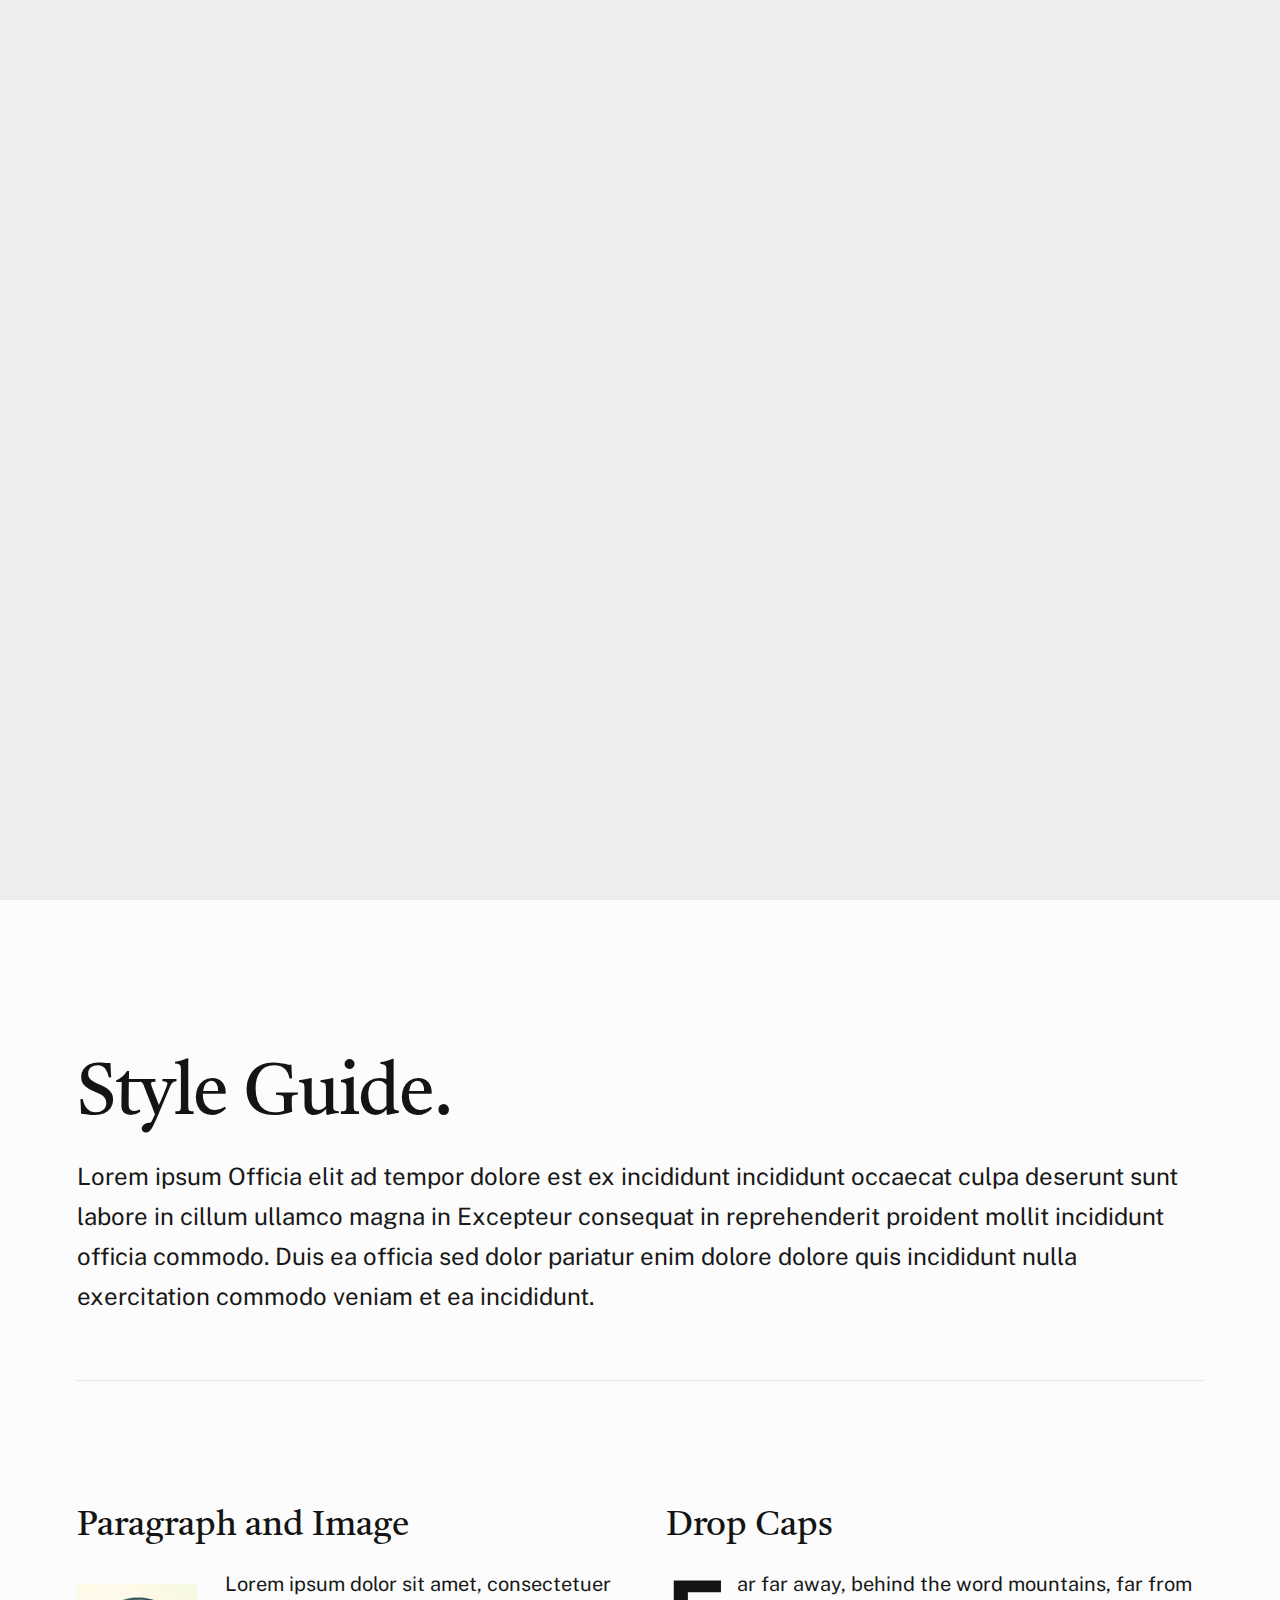
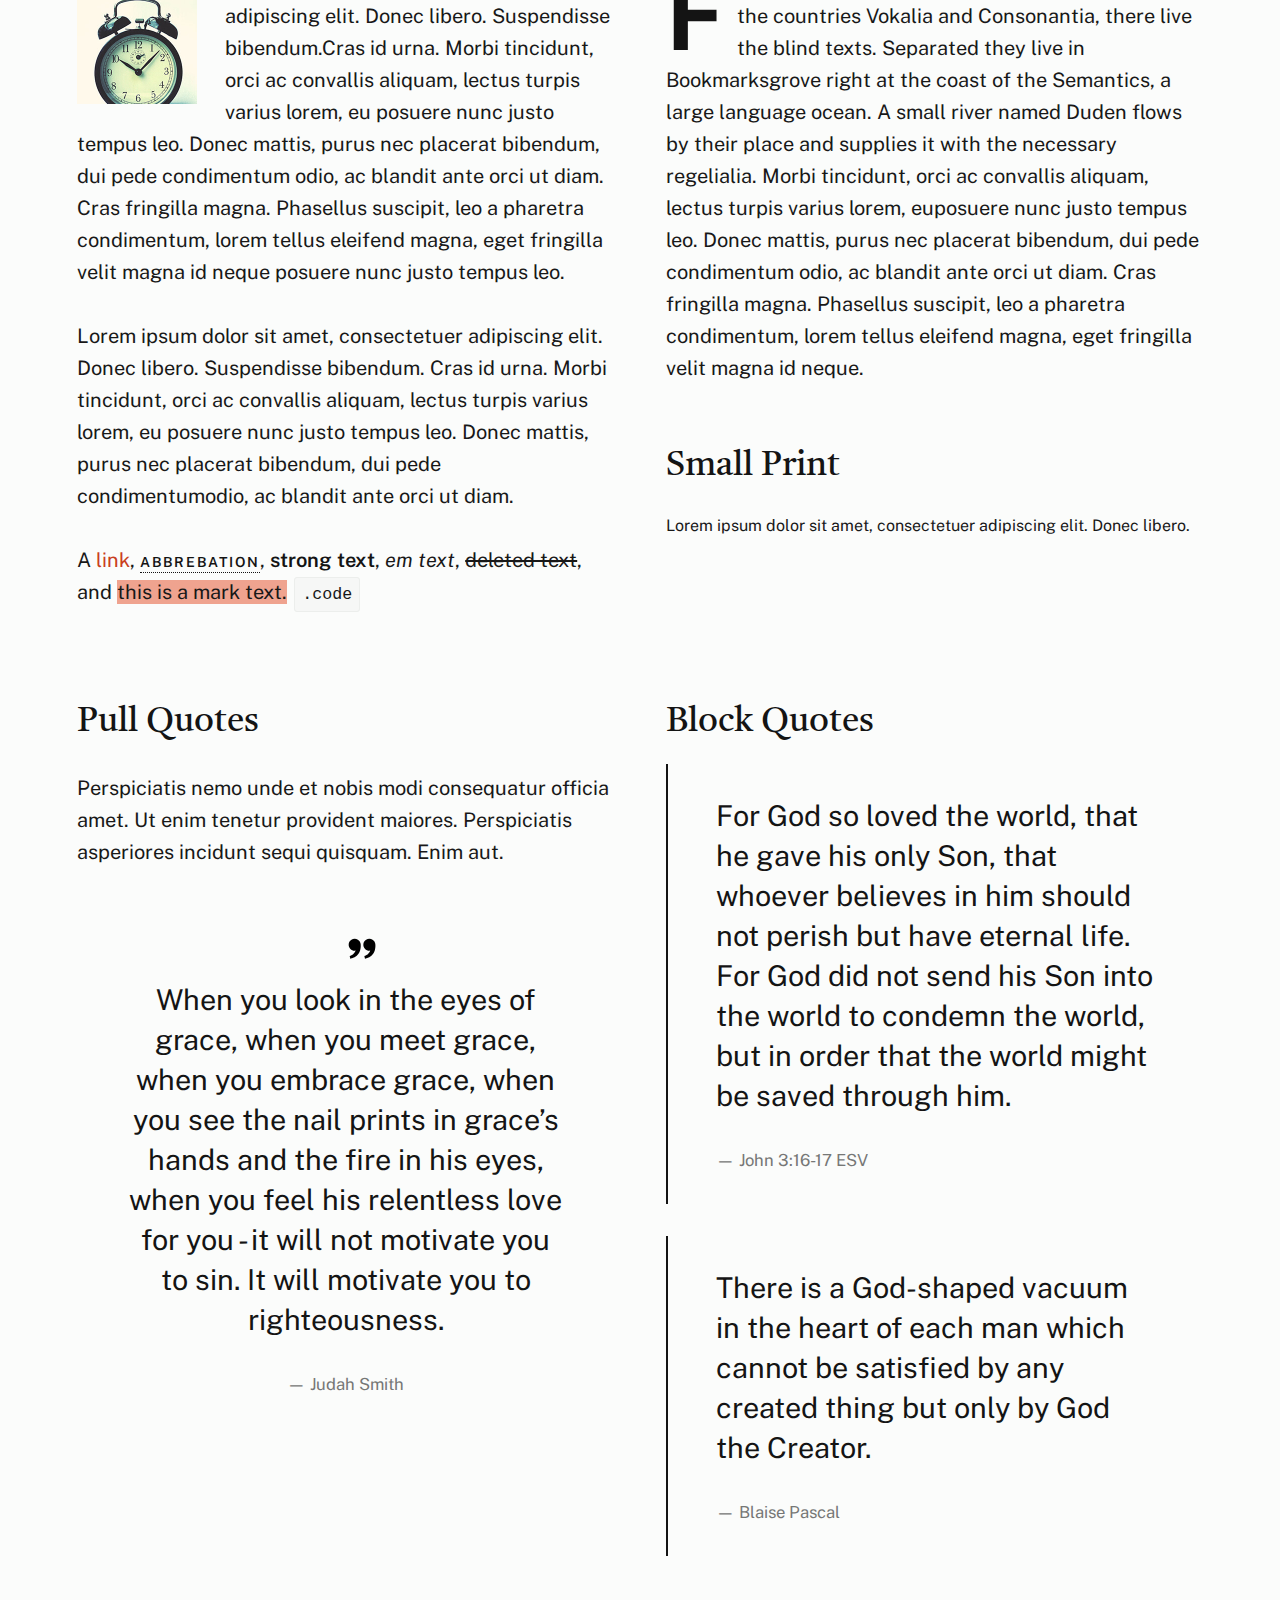
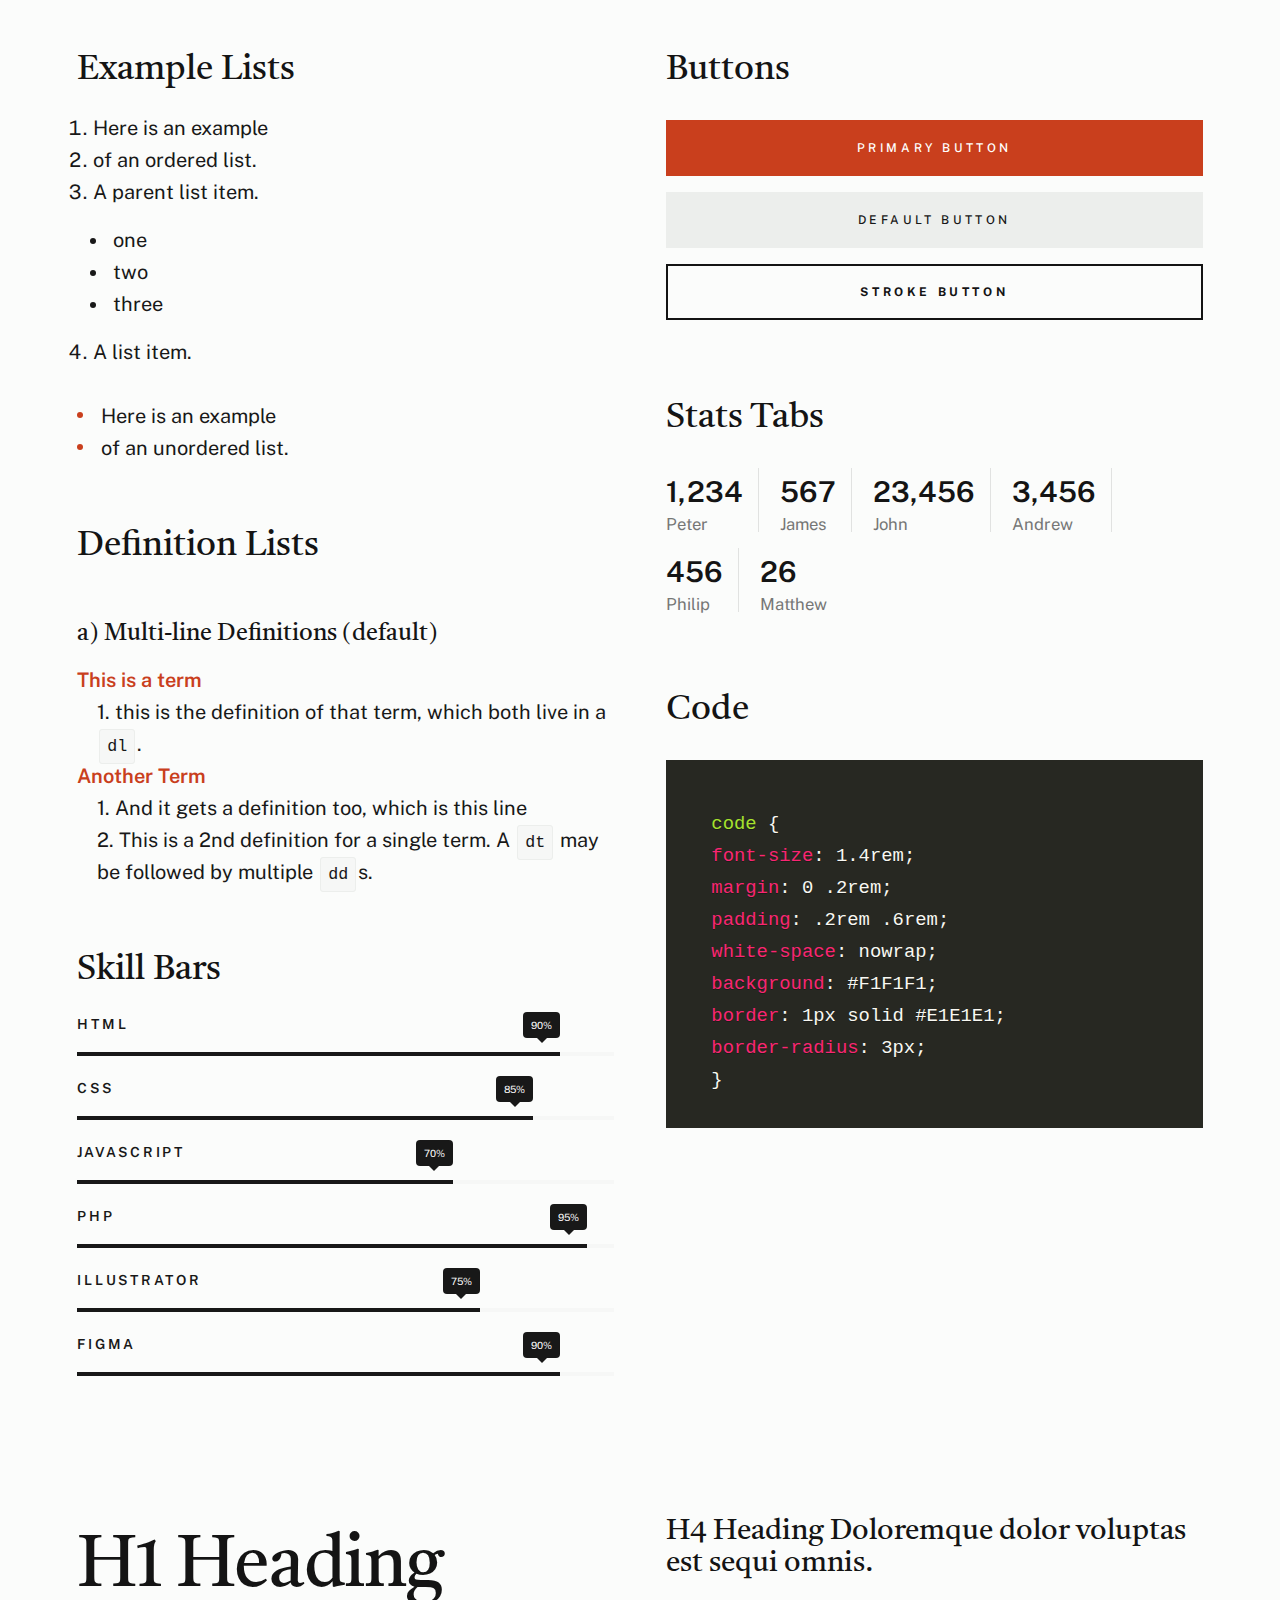
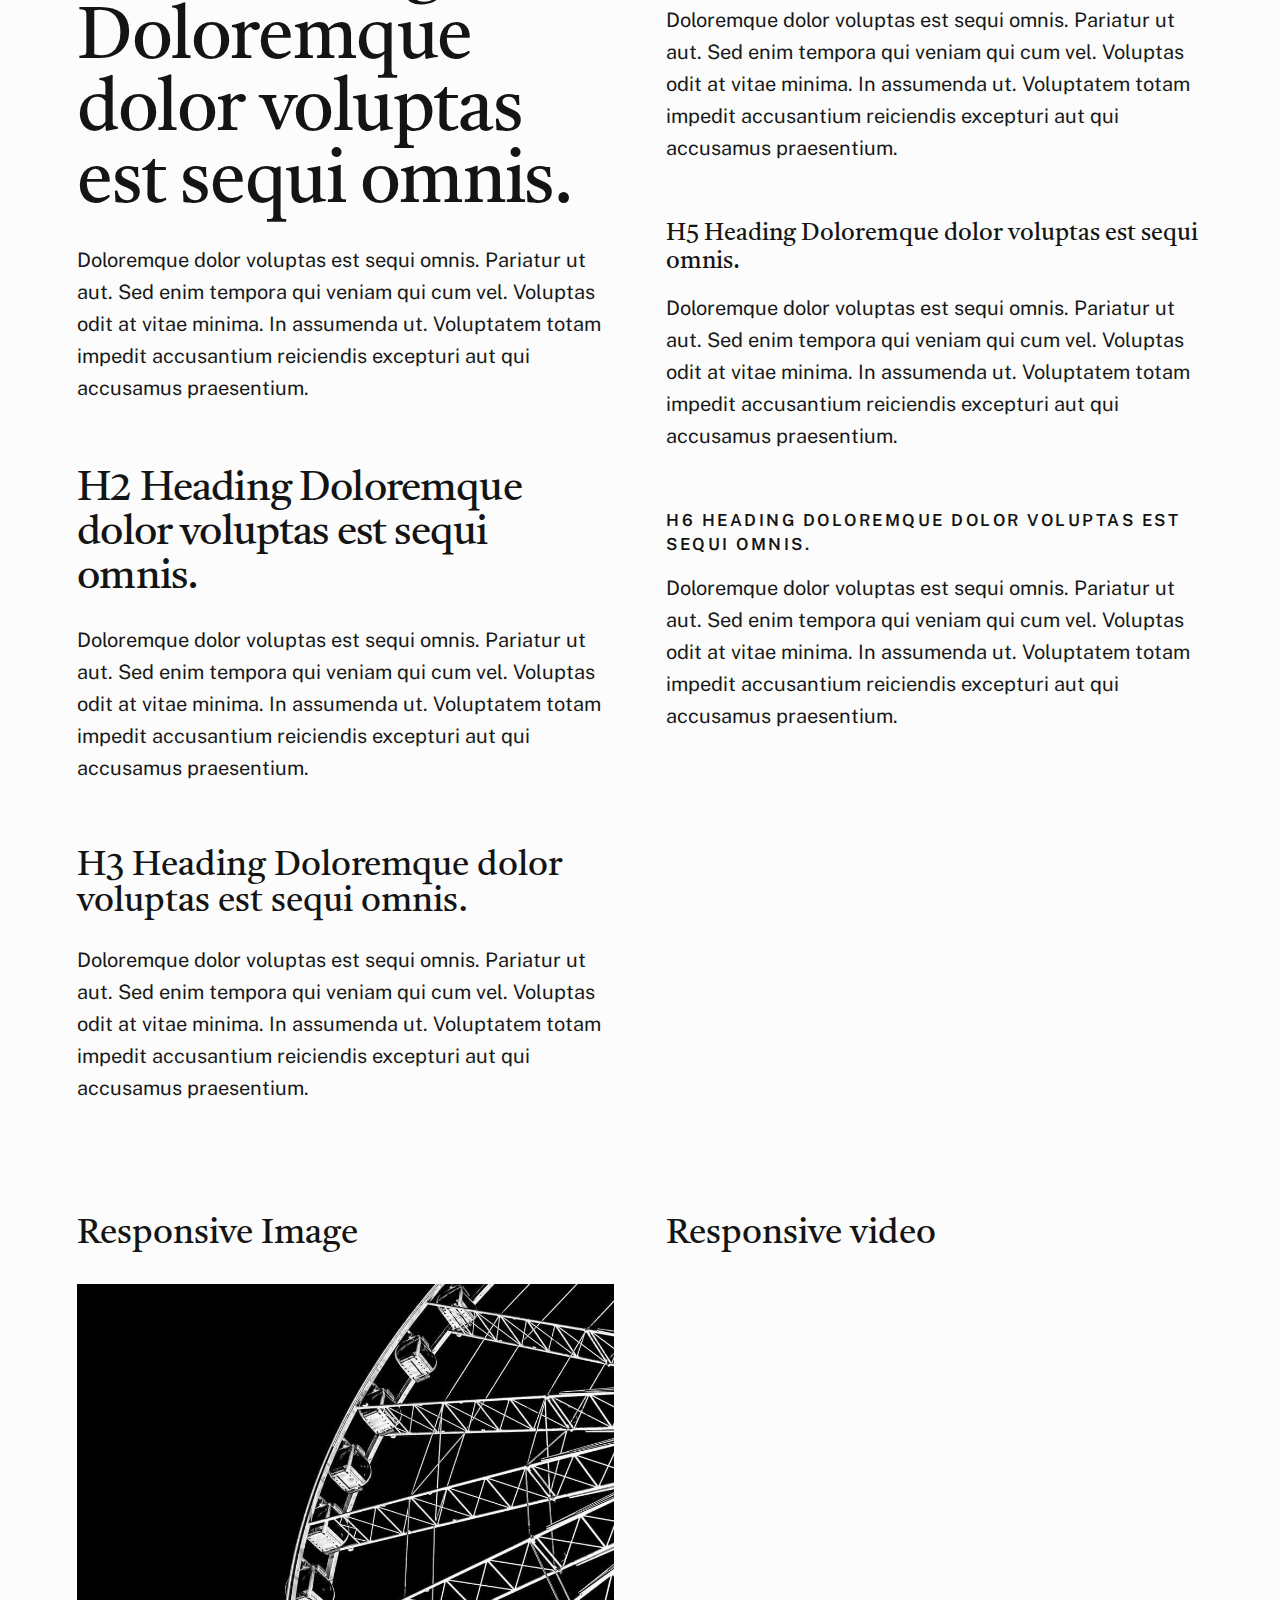
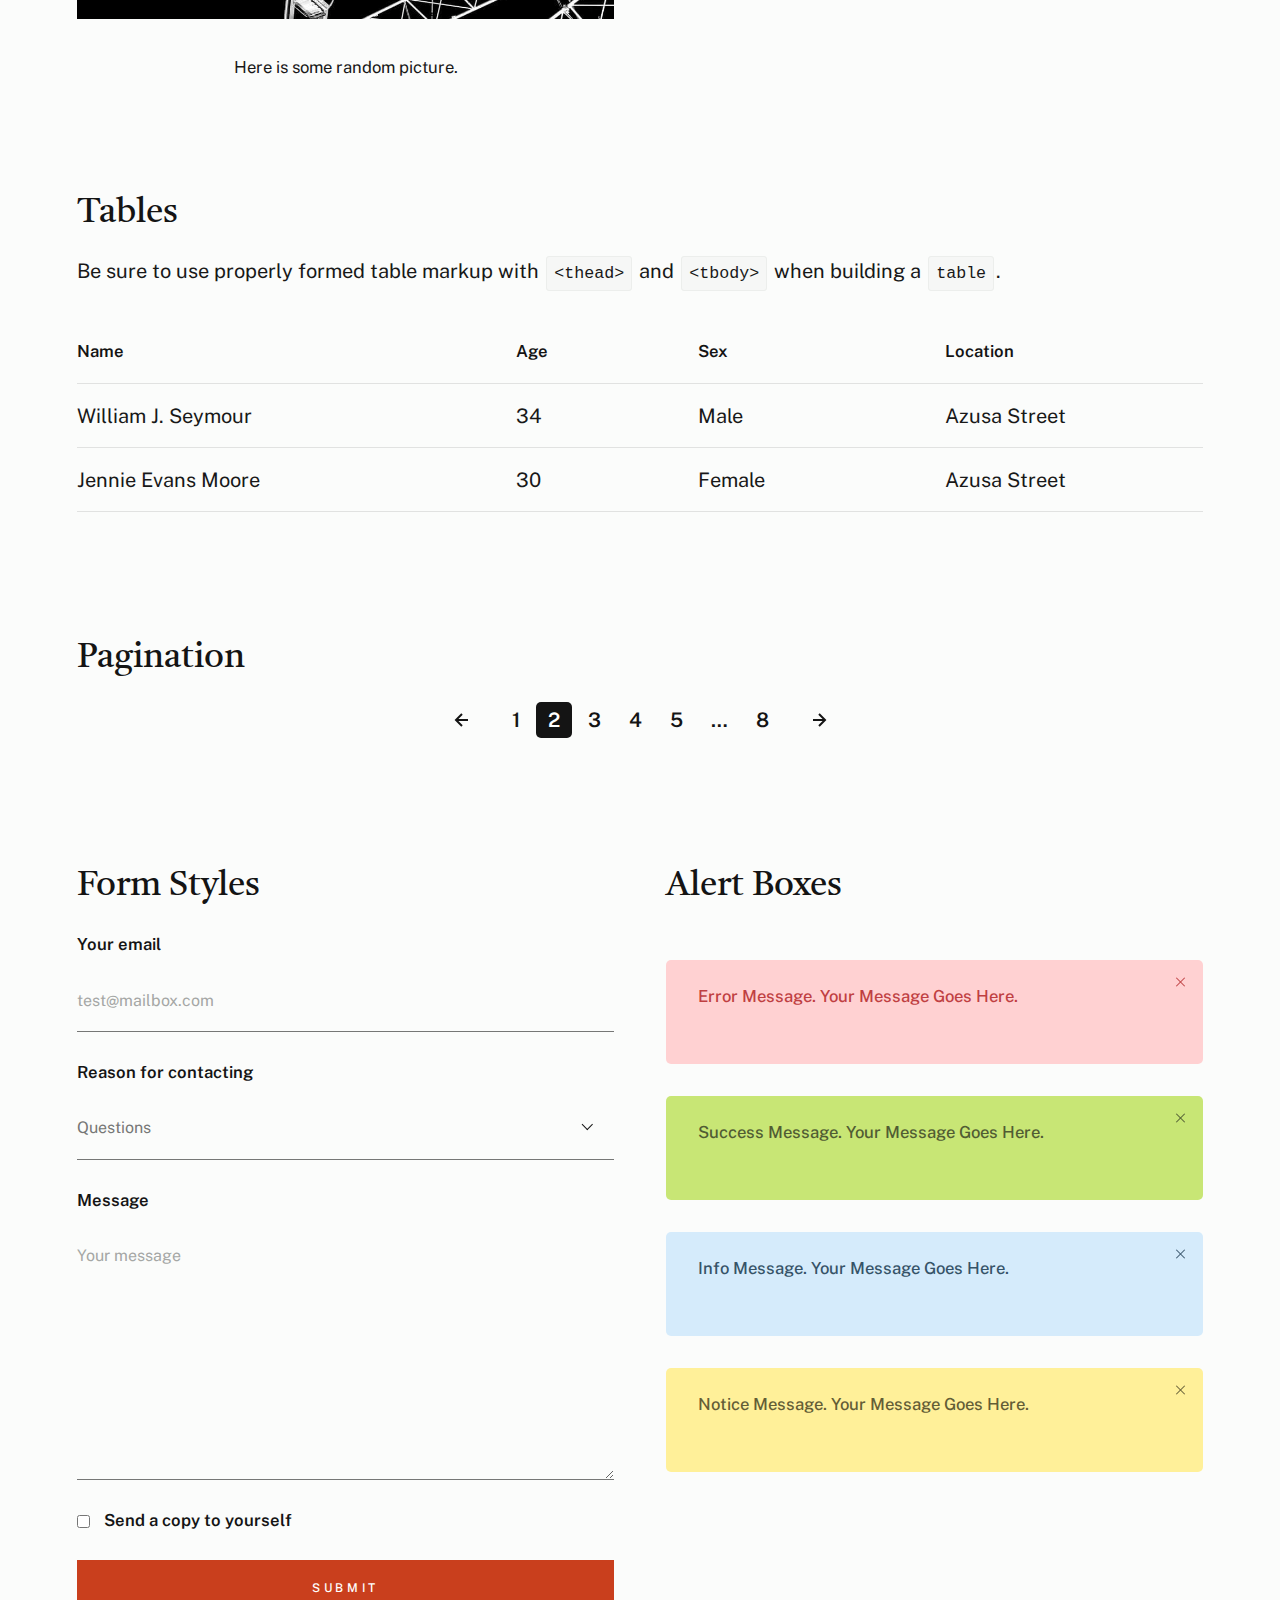
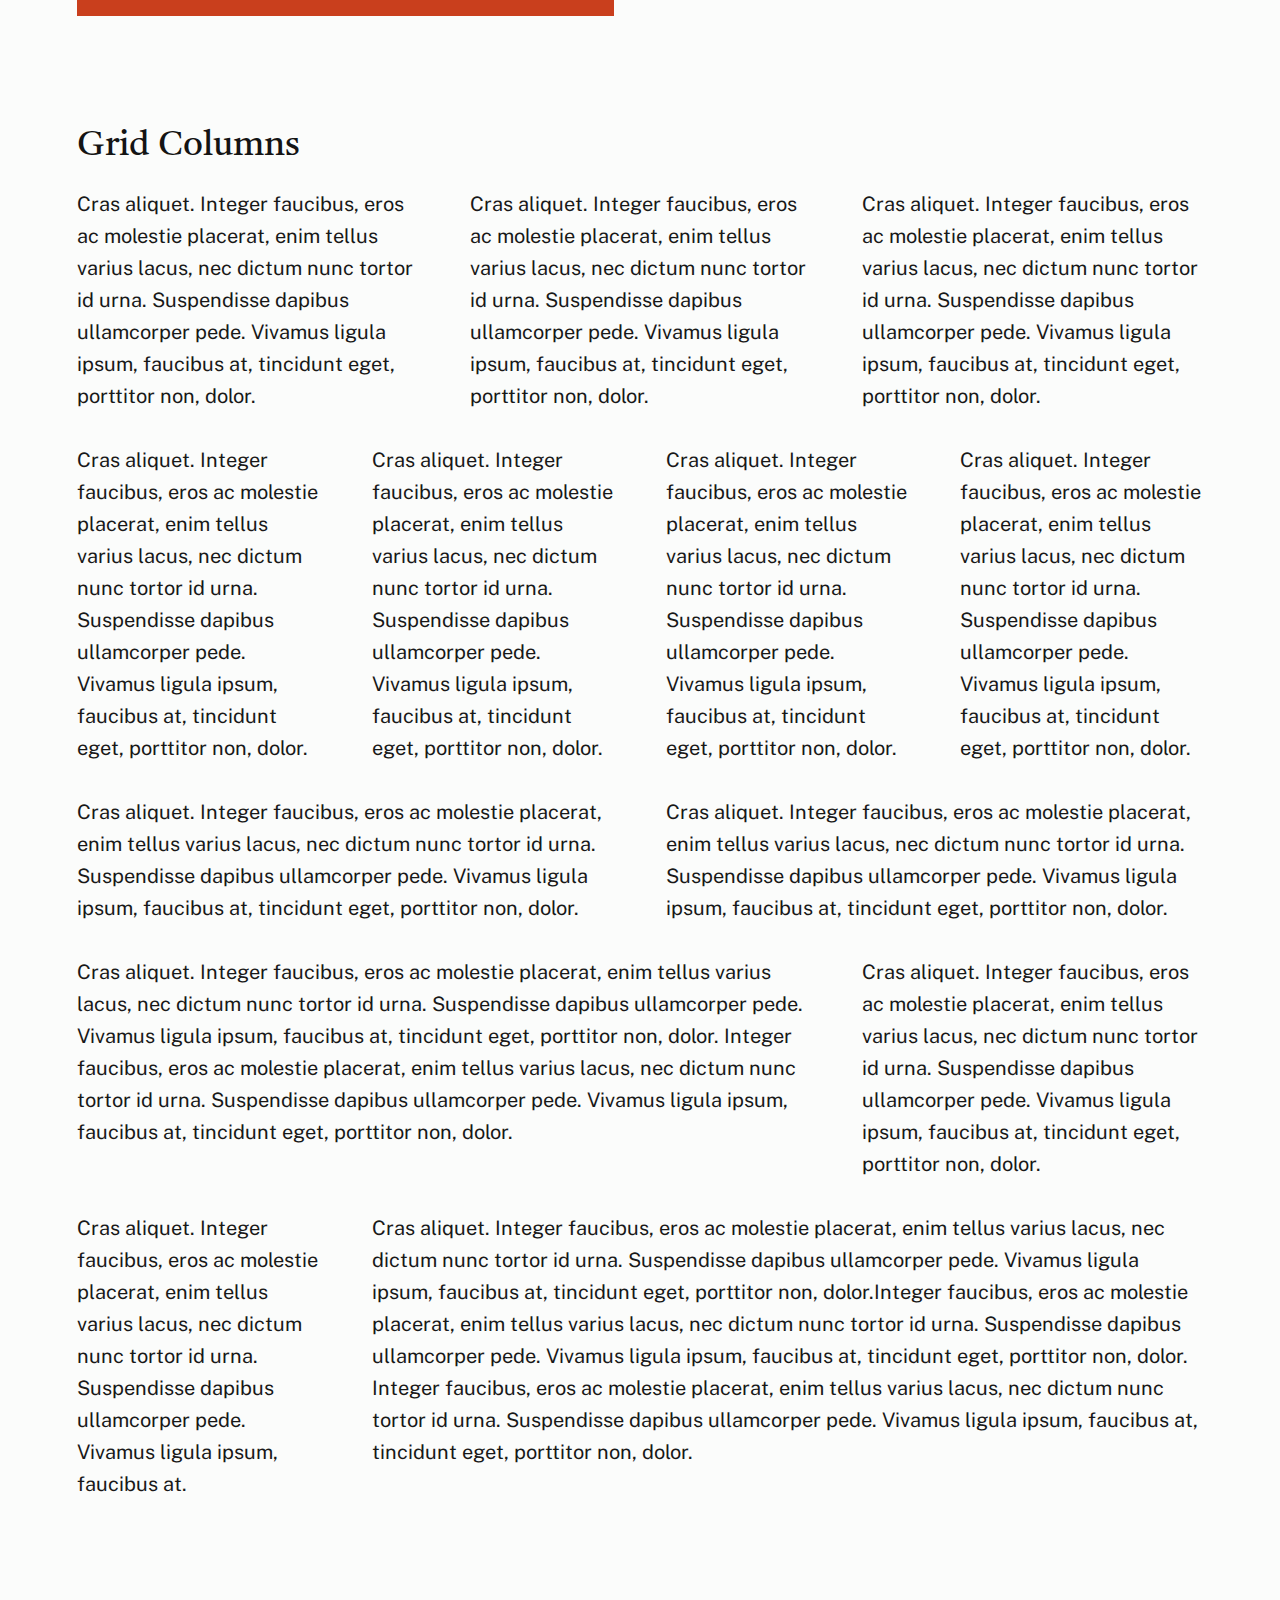
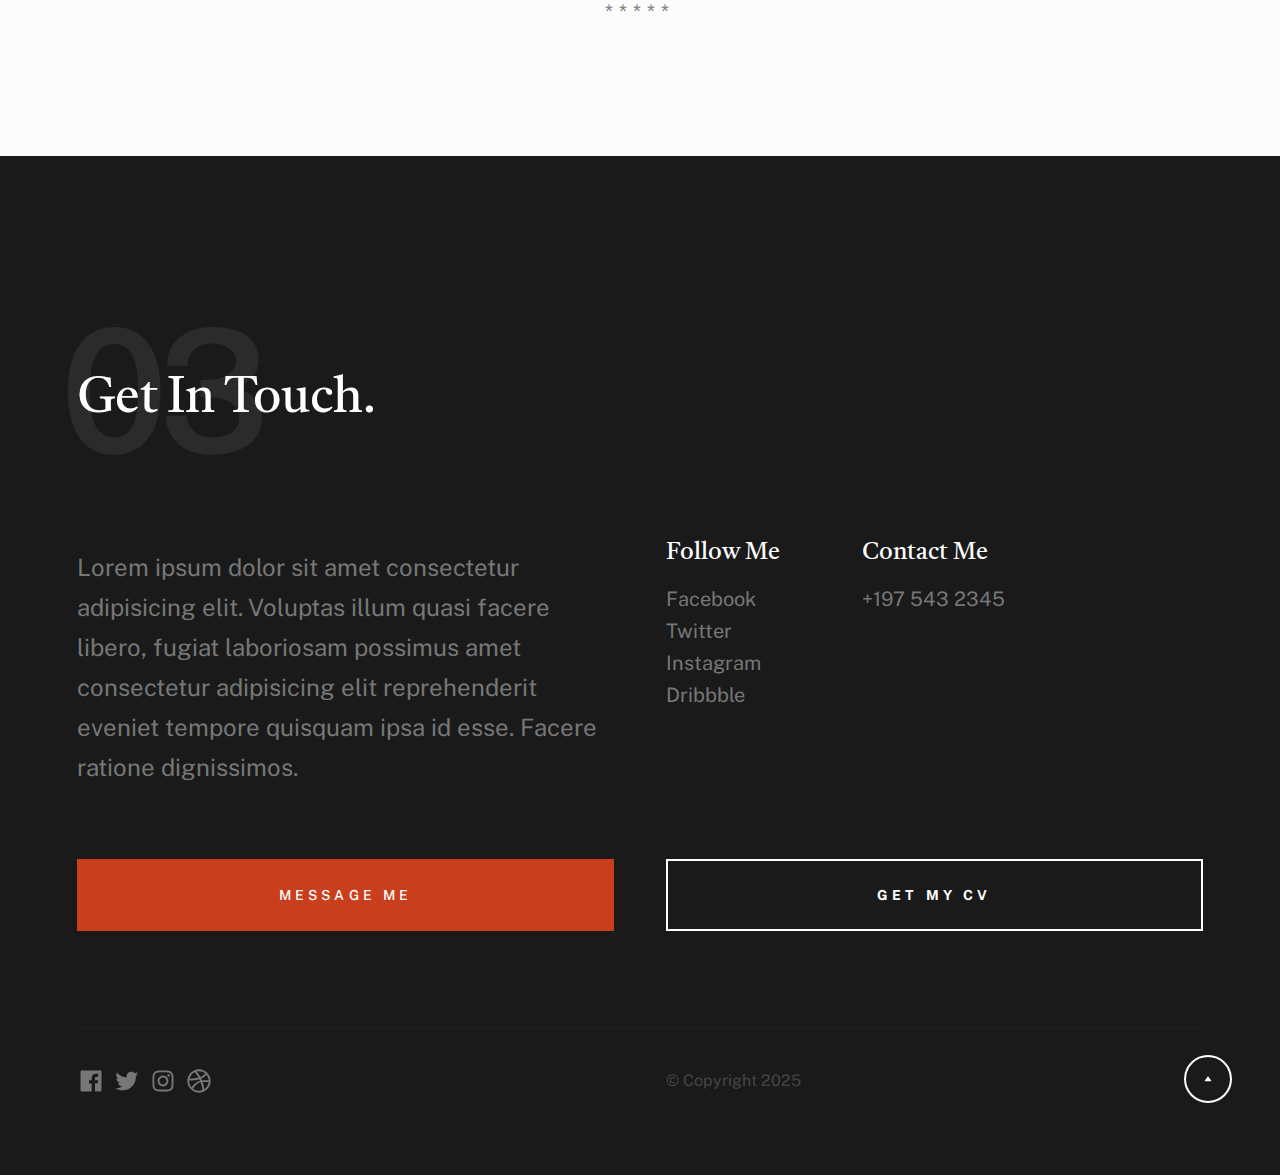
<file: styles.html>
<!DOCTYPE html>
<html lang="en" class="no-js" >
<head>

    <!--- basic page needs
    ================================================== -->
    <meta charset="utf-8">
    <meta name="viewport" content="width=device-width, initial-scale=1">
    <title>Styles </title>

    <script>
        document.documentElement.classList.remove('no-js');
        document.documentElement.classList.add('js');
    </script>

    <!-- CSS
    ================================================== -->
    <link rel="stylesheet" href="css/vendor.css">
    <link rel="stylesheet" href="css/styles.css">

    <style type="text/css" media="screen">
        .s-styles {
            padding-top: var(--vspace-5);
            padding-bottom: var(--vspace-2);
            position: relative;
        }
        .s-styles .intro h1 {
            margin-top: 0;
        }
    </style>

    <!-- favicons
    ================================================== -->
    <link rel="apple-touch-icon" sizes="180x180" href="apple-touch-icon.png">
    <link rel="icon" type="image/png" sizes="32x32" href="favicon-32x32.png">
    <link rel="icon" type="image/png" sizes="16x16" href="favicon-16x16.png">
    <link rel="manifest" href="site.webmanifest">

</head>


<body id="top">

    
    <!-- preloader
    ================================================== -->
    <div id="preloader">
        <div id="loader" class="dots-fade">
            <div></div>
            <div></div>
            <div></div>
        </div>
    </div>


    <!-- page wrap
    ================================================== -->
    <div id="page" class="s-pagewrap">


        <!-- # site header 
        ================================================== -->
        <header class="s-header">
            <div class="row s-header__inner">

                <div class="s-header__block">
                    <div class="s-header__logo">
                        <a class="logo" href="index.html">
                            <img src="images/logo.svg" alt="Homepage">
                        </a>
                    </div>

                    <a class="s-header__menu-toggle" href="#0"><span>Menu</span></a>
                </div> <!-- end s-header__block -->

                <nav class="s-header__nav">    
                    <ul class="s-header__menu-links">
                        <li class="current"><a href="index.html">Intro</a></li>
                        <li><a href="index.html">About</a></li>
                        <li><a href="index.html">Works</a></li>
                        <li><a href="index.html">Contact</a></li>
                    </ul> <!-- s-header__menu-links -->    
                </nav> <!-- end s-header__nav -->

            </div> <!-- end s-header__inner -->
        </header> <!-- end s-header -->


        <!-- # intro
        ================================================== -->
        <section id="intro" class="s-intro">

            <div class="row s-intro__content width-sixteen-col">
                <div class="column lg-12 s-intro__content-inner grid-block grid-16">
                    
                    <div class="s-intro__content-text">

                        <div class="s-intro__content-pretitle text-pretitle">Hello</div>
                        <h1 class="s-intro__content-title">
                        I'm Jonathan Doe <br>
                        a product designer <br>
                        base in Somewhere.
                        </h1>                            

                        <div class="s-intro__content-btns">
                            <a class="btn" href="index.html#about">More About Me</a>
                            <a class="btn btn--stroke" href="index.html#footer">Get In Touch</a>
                        </div> <!-- s-intro__content-btns -->   

                    </div> <!-- s-intro__content-text -->                     
                    
                </div> <!-- s-intro__content-inner -->  
            </div> <!-- s-intro__content -->

            <ul class="s-intro__social social-list">
                <li>
                    <a href="#0">
                        <svg xmlns="http://www.w3.org/2000/svg" width="24" height="24" viewBox="0 0 24 24" style="fill:rgba(0, 0, 0, 1);transform:;-ms-filter:"><path d="M20,3H4C3.447,3,3,3.448,3,4v16c0,0.552,0.447,1,1,1h8.615v-6.96h-2.338v-2.725h2.338v-2c0-2.325,1.42-3.592,3.5-3.592 c0.699-0.002,1.399,0.034,2.095,0.107v2.42h-1.435c-1.128,0-1.348,0.538-1.348,1.325v1.735h2.697l-0.35,2.725h-2.348V21H20 c0.553,0,1-0.448,1-1V4C21,3.448,20.553,3,20,3z"></path></svg>
                        <span class="u-screen-reader-text">Facebook</span>
                    </a>
                </li>
                <li>
                    <a href="#0">
                        <svg xmlns="http://www.w3.org/2000/svg" width="24" height="24" viewBox="0 0 24 24" style="fill:rgba(0, 0, 0, 1);transform:;-ms-filter:"><path d="M19.633,7.997c0.013,0.175,0.013,0.349,0.013,0.523c0,5.325-4.053,11.461-11.46,11.461c-2.282,0-4.402-0.661-6.186-1.809 c0.324,0.037,0.636,0.05,0.973,0.05c1.883,0,3.616-0.636,5.001-1.721c-1.771-0.037-3.255-1.197-3.767-2.793 c0.249,0.037,0.499,0.062,0.761,0.062c0.361,0,0.724-0.05,1.061-0.137c-1.847-0.374-3.23-1.995-3.23-3.953v-0.05 c0.537,0.299,1.16,0.486,1.82,0.511C3.534,9.419,2.823,8.184,2.823,6.787c0-0.748,0.199-1.434,0.548-2.032 c1.983,2.443,4.964,4.04,8.306,4.215c-0.062-0.3-0.1-0.611-0.1-0.923c0-2.22,1.796-4.028,4.028-4.028 c1.16,0,2.207,0.486,2.943,1.272c0.91-0.175,1.782-0.512,2.556-0.973c-0.299,0.935-0.936,1.721-1.771,2.22 c0.811-0.088,1.597-0.312,2.319-0.624C21.104,6.712,20.419,7.423,19.633,7.997z"></path></svg>
                        <span class="u-screen-reader-text">Twitter</span>
                    </a>
                </li>
                <li>
                    <a href="#0">
                        <svg xmlns="http://www.w3.org/2000/svg" width="24" height="24" viewBox="0 0 24 24" style="fill:rgba(0, 0, 0, 1);transform:;-ms-filter:"><path d="M11.999,7.377c-2.554,0-4.623,2.07-4.623,4.623c0,2.554,2.069,4.624,4.623,4.624c2.552,0,4.623-2.07,4.623-4.624 C16.622,9.447,14.551,7.377,11.999,7.377L11.999,7.377z M11.999,15.004c-1.659,0-3.004-1.345-3.004-3.003 c0-1.659,1.345-3.003,3.004-3.003s3.002,1.344,3.002,3.003C15.001,13.659,13.658,15.004,11.999,15.004L11.999,15.004z"></path><circle cx="16.806" cy="7.207" r="1.078"></circle><path d="M20.533,6.111c-0.469-1.209-1.424-2.165-2.633-2.632c-0.699-0.263-1.438-0.404-2.186-0.42 c-0.963-0.042-1.268-0.054-3.71-0.054s-2.755,0-3.71,0.054C7.548,3.074,6.809,3.215,6.11,3.479C4.9,3.946,3.945,4.902,3.477,6.111 c-0.263,0.7-0.404,1.438-0.419,2.186c-0.043,0.962-0.056,1.267-0.056,3.71c0,2.442,0,2.753,0.056,3.71 c0.015,0.748,0.156,1.486,0.419,2.187c0.469,1.208,1.424,2.164,2.634,2.632c0.696,0.272,1.435,0.426,2.185,0.45 c0.963,0.042,1.268,0.055,3.71,0.055s2.755,0,3.71-0.055c0.747-0.015,1.486-0.157,2.186-0.419c1.209-0.469,2.164-1.424,2.633-2.633 c0.263-0.7,0.404-1.438,0.419-2.186c0.043-0.962,0.056-1.267,0.056-3.71s0-2.753-0.056-3.71C20.941,7.57,20.801,6.819,20.533,6.111z M19.315,15.643c-0.007,0.576-0.111,1.147-0.311,1.688c-0.305,0.787-0.926,1.409-1.712,1.711c-0.535,0.199-1.099,0.303-1.67,0.311 c-0.95,0.044-1.218,0.055-3.654,0.055c-2.438,0-2.687,0-3.655-0.055c-0.569-0.007-1.135-0.112-1.669-0.311 c-0.789-0.301-1.414-0.923-1.719-1.711c-0.196-0.534-0.302-1.099-0.311-1.669c-0.043-0.95-0.053-1.218-0.053-3.654 c0-2.437,0-2.686,0.053-3.655c0.007-0.576,0.111-1.146,0.311-1.687c0.305-0.789,0.93-1.41,1.719-1.712 c0.534-0.198,1.1-0.303,1.669-0.311c0.951-0.043,1.218-0.055,3.655-0.055c2.437,0,2.687,0,3.654,0.055 c0.571,0.007,1.135,0.112,1.67,0.311c0.786,0.303,1.407,0.925,1.712,1.712c0.196,0.534,0.302,1.099,0.311,1.669 c0.043,0.951,0.054,1.218,0.054,3.655c0,2.436,0,2.698-0.043,3.654H19.315z"></path></svg>
                        <span class="u-screen-reader-text">Instagram</span>
                    </a>
                </li>
                <li>
                    <a href="#0">
                        <svg xmlns="http://www.w3.org/2000/svg" width="24" height="24" viewBox="0 0 24 24" style="fill: rgba(0, 0, 0, 1);transform: ;msFilter:;"><path d="M20.66 6.98a9.932 9.932 0 0 0-3.641-3.64C15.486 2.447 13.813 2 12 2s-3.486.447-5.02 1.34c-1.533.893-2.747 2.107-3.64 3.64S2 10.187 2 12s.446 3.487 1.34 5.02a9.924 9.924 0 0 0 3.641 3.64C8.514 21.553 10.187 22 12 22s3.486-.447 5.02-1.34a9.932 9.932 0 0 0 3.641-3.64C21.554 15.487 22 13.813 22 12s-.446-3.487-1.34-5.02zM12 3.66c2 0 3.772.64 5.32 1.919-.92 1.174-2.286 2.14-4.1 2.9-1.002-1.813-2.088-3.327-3.261-4.54A7.715 7.715 0 0 1 12 3.66zM5.51 6.8a8.116 8.116 0 0 1 2.711-2.22c1.212 1.201 2.325 2.7 3.34 4.5-2 .6-4.114.9-6.341.9-.573 0-1.006-.013-1.3-.04A8.549 8.549 0 0 1 5.51 6.8zM3.66 12c0-.054.003-.12.01-.2.007-.08.01-.146.01-.2.254.014.641.02 1.161.02 2.666 0 5.146-.367 7.439-1.1.187.373.381.793.58 1.26-1.32.293-2.674 1.006-4.061 2.14S6.4 16.247 5.76 17.5c-1.4-1.587-2.1-3.42-2.1-5.5zM12 20.34c-1.894 0-3.594-.587-5.101-1.759.601-1.187 1.524-2.322 2.771-3.401 1.246-1.08 2.483-1.753 3.71-2.02a29.441 29.441 0 0 1 1.56 6.62 8.166 8.166 0 0 1-2.94.56zm7.08-3.96a8.351 8.351 0 0 1-2.58 2.621c-.24-2.08-.7-4.107-1.379-6.081.932-.066 1.765-.1 2.5-.1.799 0 1.686.034 2.659.1a8.098 8.098 0 0 1-1.2 3.46zm-1.24-5c-1.16 0-2.233.047-3.22.14a27.053 27.053 0 0 0-.68-1.62c2.066-.906 3.532-2.006 4.399-3.3 1.2 1.414 1.854 3.027 1.96 4.84-.812-.04-1.632-.06-2.459-.06z"></path></svg>
                        <span class="u-screen-reader-text">Dribbble</span>
                    </a>
                </li>
                <li>
                    <a href="#0">
                        <svg xmlns="http://www.w3.org/2000/svg" width="24" height="24" viewBox="0 0 24 24" style="fill: rgba(0, 0, 0, 1);transform: ;msFilter:;"><path d="M11.99 2C6.472 2 2 6.473 2 11.99c0 4.232 2.633 7.85 6.35 9.306-.088-.79-.166-2.006.034-2.868.182-.78 1.172-4.966 1.172-4.966s-.299-.599-.299-1.484c0-1.388.805-2.425 1.808-2.425.853 0 1.264.64 1.264 1.407 0 .858-.546 2.139-.827 3.327-.235.994.499 1.805 1.479 1.805 1.775 0 3.141-1.872 3.141-4.575 0-2.392-1.719-4.064-4.173-4.064-2.843 0-4.512 2.132-4.512 4.335 0 .858.331 1.779.744 2.28a.3.3 0 0 1 .069.286c-.076.315-.245.994-.277 1.133-.044.183-.145.222-.335.134-1.247-.581-2.027-2.405-2.027-3.871 0-3.151 2.289-6.045 6.601-6.045 3.466 0 6.159 2.469 6.159 5.77 0 3.444-2.171 6.213-5.184 6.213-1.013 0-1.964-.525-2.29-1.146l-.623 2.374c-.225.868-.834 1.956-1.241 2.62a10 10 0 0 0 2.958.445c5.517 0 9.99-4.473 9.99-9.99S17.507 2 11.99 2"></path></svg>
                        <span class="u-screen-reader-text">Pinterest</span>
                    </a>
                </li>
            </ul> <!-- end s-intro__social -->

            <div class="s-intro__content-media">                               
                <img src="images/intro-bg.jpg" srcset="images/intro-bg.jpg 1x, images/intro-bg.jpg 2x" alt="">
            </div> <!-- s-intro__content-media -->                

            <div class="s-intro__btn-download">
                <a class="btn btn--stroke" href="#0">Get My CV</a>
            </div> <!-- end s-intro__btn-download -->
            
            <div class="s-intro__scroll-down">
                <a href="#styles" class="smoothscroll">
                    <div class="scroll-icon">
                        <svg xmlns="http://www.w3.org/2000/svg" width="24" height="24" viewBox="0 0 24 24" style="fill: rgba(0, 0, 0, 1);transform: ;msFilter:;"><path d="M11.178 19.569a.998.998 0 0 0 1.644 0l9-13A.999.999 0 0 0 21 5H3a1.002 1.002 0 0 0-.822 1.569l9 13z"></path></svg>
                    </div>
                    <span class="scroll-text u-screen-reader-text">Scroll Down</span>
                </a>
            </div> <!-- s-intro__scroll-down -->

        </section> <!-- end s-intro -->


        <!-- # styles
        ================================================== -->
        <section id="styles" class="s-styles">

            <div class="row">

                <div class="column xl-12 intro">

                    <h1>Style Guide.</h1>

                    <p class="lead">Lorem ipsum Officia elit ad tempor dolore est ex incididunt incididunt occaecat culpa deserunt 
                    sunt labore in cillum ullamco magna in Excepteur consequat in reprehenderit proident mollit incididunt officia commodo.
                    Duis ea officia sed dolor pariatur enim dolore dolore quis incididunt nulla exercitation commodo veniam et ea incididunt.
                    </p>

                    <hr>
                </div>

            </div> <!-- end row -->
    
            <div class="row">
    
                <div class="column mob-12 md-6 stack-on-900">
    
                    <h3>Paragraph and Image</h3>
    
                    <p><a href="#"><img width="120" height="120" class="u-pull-left" alt="sample-image" src="images/sample-image.jpg"></a>
                    Lorem ipsum dolor sit amet, consectetuer adipiscing elit. Donec libero. Suspendisse bibendum.Cras id urna. Morbi 
                    tincidunt, orci ac convallis aliquam, lectus turpis varius lorem, eu posuere nunc justo tempus leo. Donec mattis, 
                    purus nec placerat bibendum, dui pede condimentum odio, ac blandit ante orci ut diam. Cras fringilla magna. 
                    Phasellus suscipit, leo a pharetra condimentum, lorem tellus eleifend magna, eget fringilla velit magna id 
                    neque posuere nunc justo tempus leo. </p>
    
                    <p>
                    Lorem ipsum dolor sit amet, consectetuer adipiscing elit. Donec libero. Suspendisse bibendum. Cras id urna. 
                    Morbi tincidunt, orci ac convallis aliquam, lectus turpis varius lorem, eu posuere nunc justo tempus leo. 
                    Donec mattis, purus nec placerat bibendum, dui pede condimentumodio, ac blandit ante orci ut diam.	
                    </p>
    
                    <p>A <a href="#">link</a>,
                    <abbr title="this really isn't a very good description">abbrebation</abbr>,
                    <strong>strong text</strong>,
                    <em>em text</em>,
                    <del>deleted text</del>, and
                    <mark>this is a mark text.</mark>
                    <code>.code</code>
                    </p>
    
                </div>
    
                <div class="column mob-12 md-6">
    
                    <h3>Drop Caps</h3>
    
                    <p class="drop-cap">Far far away, behind the word mountains, far from the countries Vokalia and Consonantia,
                    there live the blind texts. Separated they live in Bookmarksgrove right at the coast of the
                    Semantics, a large language ocean. A small river named Duden flows by their place and supplies it with the 
                    necessary regelialia. Morbi tincidunt, orci ac convallis aliquam, lectus turpis varius lorem, 
                    euposuere nunc justo tempus leo. Donec mattis, purus nec placerat bibendum, dui pede condimentum odio, 
                    ac blandit ante orci ut diam. Cras fringilla magna. Phasellus suscipit, leo a pharetra condimentum, 
                    lorem tellus eleifend magna, eget fringilla velit magna id neque.
                    </p>
    
                    <h3>Small Print</h3>
    
                    <p><small>Lorem ipsum dolor sit amet, consectetuer adipiscing elit. Donec libero.</small></p>
                    
            
    
                </div>
    
            </div> <!-- end row -->
    
            <div class="row">
    
                <div class="column xl-6 md-12">
    
                    <h3 class="u-add-bottom">Pull Quotes</h3>
    
                    <p>
                    Perspiciatis nemo unde et nobis modi consequatur officia amet. Ut enim 
                    tenetur provident maiores. Perspiciatis asperiores incidunt sequi 
                    quisquam. Enim aut. 
                    </p>
    
                    <figure class="pull-quote">
                        <blockquote>
                            <p>
                            When you look in the eyes of grace, when you meet grace, 
                            when you embrace grace, when you see the nail prints in 
                            grace’s hands and the fire in his eyes, when you feel his 
                            relentless love for you - it will not motivate you to sin. 
                            It will motivate you to righteousness.
                            </p>
    
                            <footer>
                                <cite>Judah Smith</cite>
                            </footer>
                        </blockquote>
                    </figure>
    
    
                </div>
    
                <div class="column xl-6 md-12">
    
                    <h3 class="h-add-bottom">Block Quotes</h3>
    
                    <blockquote cite="http://where-i-got-my-info-from.com">
                        <p>
                        For God so loved the world, that he gave his only Son, that whoever believes in 
                        him should not perish but have eternal life. For God did not send his Son into 
                        the world to condemn the world, but in order that the world might be 
                        saved through him.
                        </p>
    
                        <footer>
                            <cite>
                                <a href="#0">John 3:16-17 ESV</a>
                            </cite>
                        </footer>
    
                    </blockquote>
    
                    <blockquote>
                        <p>There is a God-shaped vacuum in the heart of each man which cannot be satisfied 
                        by any created thing but only by God the Creator.</p>
    
                        <footer>
                            <cite>Blaise Pascal</cite>
                        </footer>
    
                    </blockquote>
    
                </div>
    
            </div> <!-- end row -->
    
            <div class="row u-add-half-bottom">
    
                <div class="column xl-6 md-12">
    
                    <h3>Example Lists</h3>
    
                    <ol>
                        <li>Here is an example</li>
                        <li>of an ordered list.</li>
                        <li>A parent list item.
                            <ul>
                                <li>one</li>
                                <li>two</li>
                                <li>three</li>
                            </ul>
                            </li>
                            <li>A list item.</li>
                        </ol>
    
                    <ul class="disc">
                        <li>Here is an example</li>
                        <li>of an unordered list.</li>
                    </ul>
    
                    <h3>Definition Lists</h3>
    
                    <h5>a) Multi-line Definitions (default) </h5>
    
                    <dl class="dictionary-style">
                        <dt><strong>This is a term</strong></dt>
                            <dd>this is the definition of that term, which both live in a <code>dl</code>.</dd>
                        <dt><strong>Another Term</strong></dt>
                            <dd>And it gets a definition too, which is this line</dd>
                            <dd>This is a 2<sup>nd</sup> definition for a single term. A <code>dt</code> may be followed by multiple <code>dd</code>s.</dd>
                    </dl>
    
                    <h3 class="u-add-bottom">Skill Bars</h3>
    
                    <ul class="skill-bars">
                        <li>
                        <div class="progress percent90"><span>90%</span></div>
                        <strong>HTML</strong>
                        </li>
                        <li>
                        <div class="progress percent85"><span>85%</span></div>
                        <strong>CSS</strong>
                        </li>
                        <li>
                        <div class="progress percent70"><span>70%</span></div>
                        <strong>Javascript</strong>
                        </li>
                        <li>
                        <div class="progress percent95"><span>95%</span></div>
                        <strong>PHP</strong>
                        </li>
                        <li>
                        <div class="progress percent75"><span>75%</span></div>
                        <strong>Illustrator</strong>
                        </li>
                        <li>
                        <div class="progress percent90"><span>90%</span></div>
                        <strong>Figma</strong>
                        </li>
                    </ul>
    
                </div>
    
                <div class="column xl-6 md-12">
    
                    <h3 class="u-add-bottom">Buttons</h3>
    
                    <p>
                        <a class="btn btn--primary u-fullwidth" href="#0">Primary Button</a>
                        <a class="btn u-fullwidth" href="#0">Default Button</a>
                        <a class="btn btn--stroke u-fullwidth" href="#0">Stroke Button</a>
                    </p>
    
                    <h3>Stats Tabs</h3>
    
                    <ul class="stats-tabs">
                        <li><a href="#0">1,234 <em>Peter</em></a></li>
                        <li><a href="#0">567 <em>James</em></a></li>
                        <li><a href="#0">23,456 <em>John</em></a></li>
                        <li><a href="#0">3,456 <em>Andrew</em></a></li>
                        <li><a href="#0">456 <em>Philip</em></a></li>
                        <li><a href="#0">26 <em>Matthew</em></a></li>
                    </ul>
    
                    <h3 class="u-add-bottom">Code</h3>
    
<pre><code class="language-css">
    code {
    font-size: 1.4rem;
    margin: 0 .2rem;
    padding: .2rem .6rem;
    white-space: nowrap;
    background: #F1F1F1;
    border: 1px solid #E1E1E1;	
    border-radius: 3px;
    }
</code></pre>
    
                </div>
    
            </div> <!-- end row -->
    
            <div class="row u-add-half-bottom">
    
                <div class="column xl-6 md-12">
                        
                    <h1>H1 Heading Doloremque dolor voluptas est sequi omnis.</h1>
                    <p>Doloremque dolor voluptas est sequi omnis. Pariatur ut aut. Sed enim tempora qui veniam qui cum vel. 
                    Voluptas odit at vitae minima. In assumenda ut. Voluptatem totam impedit accusantium reiciendis excepturi aut qui accusamus praesentium.</p>
    
                    <h2>H2 Heading Doloremque dolor voluptas est sequi omnis.</h2>
                    <p>Doloremque dolor voluptas est sequi omnis. Pariatur ut aut. Sed enim tempora qui veniam qui cum vel. 
                    Voluptas odit at vitae minima. In assumenda ut. Voluptatem totam impedit accusantium reiciendis excepturi aut qui accusamus praesentium.</p>
    
                    <h3>H3 Heading Doloremque dolor voluptas est sequi omnis.</h3>
                    <p>Doloremque dolor voluptas est sequi omnis. Pariatur ut aut. Sed enim tempora qui veniam qui cum vel. 
                    Voluptas odit at vitae minima. In assumenda ut. Voluptatem totam impedit accusantium reiciendis excepturi aut qui accusamus praesentium.</p>
    
                    
                </div>
    
                <div class="column xl-6 md-12">
                    <h4>H4 Heading Doloremque dolor voluptas est sequi omnis.</h4>
                    <p>Doloremque dolor voluptas est sequi omnis. Pariatur ut aut. Sed enim tempora qui veniam qui cum vel. 
                    Voluptas odit at vitae minima. In assumenda ut. Voluptatem totam impedit accusantium reiciendis excepturi aut qui accusamus praesentium.</p>
    
                    <h5>H5 Heading Doloremque dolor voluptas est sequi omnis.</h5>
                    <p>Doloremque dolor voluptas est sequi omnis. Pariatur ut aut. Sed enim tempora qui veniam qui cum vel. 
                    Voluptas odit at vitae minima. In assumenda ut. Voluptatem totam impedit accusantium reiciendis excepturi aut qui accusamus praesentium.</p>
    
                    <h6>H6 Heading Doloremque dolor voluptas est sequi omnis.</h6>
                    <p>Doloremque dolor voluptas est sequi omnis. Pariatur ut aut. Sed enim tempora qui veniam qui cum vel. 
                    Voluptas odit at vitae minima. In assumenda ut. Voluptatem totam impedit accusantium reiciendis excepturi aut qui accusamus praesentium.</p>
        
                    
                </div>
    
            </div> <!-- end row -->
    
            <div class="row u-add-half-bottom">
    
                <div class="column xl-6 md-12">
    
                    <h3 class="u-add-bottom">Responsive Image</h3>
    
                    <figure>
                        <img src="images/wheel-500.jpg" 
                        srcset="images/wheel-1000.jpg 1000w, 
                        images/wheel-500.jpg 500w" 
                        sizes="(max-width: 1000px) 100vw, 1000px" alt="">
    
                        <figcaption>
                            Here is some random picture.
                        </figcaption>
                    </figure>
    
                </div>
    
                <div class="column xl-6 md-12">
    
                    <h3 class="u-add-bottom">Responsive video</h3>
    
                    <div class="video-container">
                    <iframe src="https://player.vimeo.com/video/14592941?color=00a650&title=0&byline=0&portrait=0" width="500" height="281" frameborder="0" webkitallowfullscreen mozallowfullscreen allowfullscreen></iframe> 
                    </div>
    
                </div>
                
            </div> <!-- end row -->
    
            <div class="row u-add-bottom">
    
                <div class="column xl-12">
    
                    <h3>Tables</h3>
                    <p>Be sure to use properly formed table markup with <code>&lt;thead&gt;</code> and <code>&lt;tbody&gt;</code> when building a <code>table</code>.</p>
    
                    <div class="table-responsive">
    
                        <table>
                                <thead>
                                <tr>
                                    <th>Name</th>
                                    <th>Age</th>
                                    <th>Sex</th>
                                    <th>Location</th>
                                </tr>
                                </thead>
                                <tbody>
                                <tr>
                                    <td>William J. Seymour</td>
                                    <td>34</td>
                                    <td>Male</td>
                                    <td>Azusa Street</td>
                                </tr>
                                <tr>
                                    <td>Jennie Evans Moore</td>
                                    <td>30</td>
                                    <td>Female</td>
                                    <td>Azusa Street</td>
                                </tr>
                                </tbody>
                        </table>
    
                    </div>
    
                </div>
                
            </div> <!-- end row -->
    
            <div class="row">
    
                <div class="column xl-12">
                    <h3>Pagination</h3>
    
                    <nav class="pgn">
                        <ul>
                            <li>
                                <a class="pgn__prev" href="#0">
                                    <svg xmlns="http://www.w3.org/2000/svg" width="24" height="24" viewBox="0 0 24 24"><path d="M12.707 17.293L8.414 13H18v-2H8.414l4.293-4.293-1.414-1.414L4.586 12l6.707 6.707z"/></svg>
                                </a>
                            </li>
                            <li><a class="pgn__num" href="#0">1</a></li>
                            <li><span class="pgn__num current">2</span></li>
                            <li><a class="pgn__num" href="#0">3</a></li>
                            <li><a class="pgn__num" href="#0">4</a></li>
                            <li><a class="pgn__num" href="#0">5</a></li>
                            <li><span class="pgn__num dots">…</span></li>
                            <li><a class="pgn__num" href="#0">8</a></li>
                            <li>
                                <a class="pgn__next" href="#0">
                                    <svg xmlns="http://www.w3.org/2000/svg" width="24" height="24" viewBox="0 0 24 24"><path d="M11.293 17.293l1.414 1.414L19.414 12l-6.707-6.707-1.414 1.414L15.586 11H6v2h9.586z"/></svg>
                                </a>
                            </li>
                        </ul>
                    </nav>
                </div>
    
            </div> <!-- end row -->
    
            <div class="row">
    
                <div class="column xl-6 md-12">
    
                    <h3 class="u-add-bottom">Form Styles</h3>
    
                    <form>
                        <div>
                            <label for="sampleInput">Your email</label>
                            <input class="u-fullwidth" type="email" placeholder="test@mailbox.com" id="sampleInput">
                        </div>
                        <div>
                            <label for="sampleRecipientInput">Reason for contacting</label>
                            <div class="ss-custom-select">
                                <select class="u-fullwidth" id="sampleRecipientInput">
                                    <option value="Option 1">Questions</option>
                                    <option value="Option 2">Report</option>
                                    <option value="Option 3">Others</option>
                                </select>
                            </div>
                        </div>
                        
                        <label for="exampleMessage">Message</label>
                        <textarea class="u-fullwidth" placeholder="Your message" id="exampleMessage"></textarea>
    
                        <label class="u-add-bottom">
                            <input type="checkbox">
                            <span class="label-text">Send a copy to yourself</span>
                        </label>
                    
                        <input class="btn--primary u-fullwidth" type="submit" value="Submit">
                    </form>
    
                </div>
    
                <div class="column xl-6 md-12">
    
                    <h3>Alert Boxes</h3>
    
                    <br>
                    
                    <div class="alert-box alert-box--error">
                        <p>Error Message. Your Message Goes Here.</p>
                        <span class="alert-box__close"></span>
                    </div><!-- end error -->
                            
                    <div class="alert-box alert-box--success">
                        <p>Success Message. Your Message Goes Here.</p>
                        <span class="alert-box__close"></span>
                    </div><!-- end success -->
                            
                    <div class="alert-box alert-box--info">
                        <p>Info Message. Your Message Goes Here.</p>
                        <span class="alert-box__close"></span>
                    </div><!-- end info -->
                            
                    <div class="alert-box alert-box--notice">
                        <p>Notice Message. Your Message Goes Here.</p>
                        <span class="alert-box__close"></span>
                    </div><!-- end notice -->
                
                </div>
    
            </div> <!-- end row -->

            <div class="row">
            
                <div class="xl-12 column">
                <h3 class="half-bottom">Grid Columns</h3>
                </div>
    
            </div> <!-- Row End-->
    
            <!--<h4>1/3 Columns</h4>  -->
    
            <div class="row">
    
                <div class="xl-4 md-12 column">
                    <p>
                    Cras aliquet. Integer faucibus, eros ac molestie placerat, enim tellus varius lacus,
                    nec dictum nunc tortor id urna. Suspendisse dapibus ullamcorper pede. Vivamus ligula ipsum,
                    faucibus at, tincidunt eget, porttitor non, dolor. 
                    </p>
                </div>
    
                <div class="xl-4 md-12 column">
                    <p>
                    Cras aliquet. Integer faucibus, eros ac molestie placerat, enim tellus varius lacus,
                    nec dictum nunc tortor id urna. Suspendisse dapibus ullamcorper pede. Vivamus ligula ipsum,
                    faucibus at, tincidunt eget, porttitor non, dolor. 
                    </p>
                </div>
    
                <div class="xl-4 md-12 column">
                    <p>
                    Cras aliquet. Integer faucibus, eros ac molestie placerat, enim tellus varius lacus,
                    nec dictum nunc tortor id urna. Suspendisse dapibus ullamcorper pede. Vivamus ligula ipsum,
                    faucibus at, tincidunt eget, porttitor non, dolor. 
                    </p>
                </div>
    
            </div>
    
            <!--<h4>1/4 Columns</h4>  -->
    
            <div class="row">
    
                <div class="xl-3 md-6 tab-12 column">
                    <p>
                    Cras aliquet. Integer faucibus, eros ac molestie placerat, enim tellus varius lacus,
                    nec dictum nunc tortor id urna. Suspendisse dapibus ullamcorper pede. Vivamus ligula ipsum,
                    faucibus at, tincidunt eget, porttitor non, dolor. 
                    </p>
                </div>
    
                <div class="xl-3 md-6 tab-12 column">
                    <p>
                    Cras aliquet. Integer faucibus, eros ac molestie placerat, enim tellus varius lacus,
                    nec dictum nunc tortor id urna. Suspendisse dapibus ullamcorper pede. Vivamus ligula ipsum,
                    faucibus at, tincidunt eget, porttitor non, dolor. 
                    </p>
                </div>
    
                <div class="xl-3 md-6 tab-12 column">
                    <p>
                    Cras aliquet. Integer faucibus, eros ac molestie placerat, enim tellus varius lacus,
                    nec dictum nunc tortor id urna. Suspendisse dapibus ullamcorper pede. Vivamus ligula ipsum,
                    faucibus at, tincidunt eget, porttitor non, dolor. 
                    </p>
                </div>
    
                <div class="xl-3 md-6 tab-12 column">
                    <p>
                    Cras aliquet. Integer faucibus, eros ac molestie placerat, enim tellus varius lacus,
                    nec dictum nunc tortor id urna. Suspendisse dapibus ullamcorper pede. Vivamus ligula ipsum,
                    faucibus at, tincidunt eget, porttitor non, dolor. 
                    </p>
                </div>
    
            </div>
    
            <!--<h4>1/2 Columns</h4>  -->
    
            <div class="row">
    
                <div class="xl-6 tab-12 column">
                    <p>
                    Cras aliquet. Integer faucibus, eros ac molestie placerat, enim tellus varius lacus,
                    nec dictum nunc tortor id urna. Suspendisse dapibus ullamcorper pede. Vivamus ligula ipsum,
                    faucibus at, tincidunt eget, porttitor non, dolor. 
                    </p>
                </div>
    
                <div class="xl-6 tab-12 column">
                    <p>
                    Cras aliquet. Integer faucibus, eros ac molestie placerat, enim tellus varius lacus,
                    nec dictum nunc tortor id urna. Suspendisse dapibus ullamcorper pede. Vivamus ligula ipsum,
                    faucibus at, tincidunt eget, porttitor non, dolor. 
                    </p>
                </div>
    
            </div>
    
            <!--<h4>2/3 Columns</h4>  -->
    
            <div class="row">
    
                <div class="xl-8 md-7 tab-12 column">
                    <p>
                    Cras aliquet. Integer faucibus, eros ac molestie placerat, enim tellus varius lacus,
                    nec dictum nunc tortor id urna. Suspendisse dapibus ullamcorper pede. Vivamus ligula ipsum,
                    faucibus at, tincidunt eget, porttitor non, dolor. Integer faucibus, eros ac molestie placerat, enim tellus varius lacus,
                    nec dictum nunc tortor id urna. Suspendisse dapibus ullamcorper pede. Vivamus ligula ipsum,
                    faucibus at, tincidunt eget, porttitor non, dolor.
                    </p>
                </div>
    
                <div class="xl-4 md-5 tab-12 column">
                    <p>
                    Cras aliquet. Integer faucibus, eros ac molestie placerat, enim tellus varius lacus,
                    nec dictum nunc tortor id urna. Suspendisse dapibus ullamcorper pede. Vivamus ligula ipsum,
                    faucibus at, tincidunt eget, porttitor non, dolor. 
                    </p>
                </div>
    
            </div>
    
            <!--<h4>3/4 Columns</h4>  -->
    
            <div class="row">
    
                <div class="xl-3 md-5 tab-12 column">
                    <p>
                    Cras aliquet. Integer faucibus, eros ac molestie placerat, enim tellus varius lacus,
                    nec dictum nunc tortor id urna. Suspendisse dapibus ullamcorper pede. Vivamus ligula ipsum,
                    faucibus at. 
                    </p>
                </div>
    
                <div class="xl-9 md-7 tab-12 column">
                    <p>
                    Cras aliquet. Integer faucibus, eros ac molestie placerat, enim tellus varius lacus,
                    nec dictum nunc tortor id urna. Suspendisse dapibus ullamcorper pede. Vivamus ligula ipsum,
                    faucibus at, tincidunt eget, porttitor non, dolor.Integer faucibus, eros ac molestie placerat, enim tellus varius lacus,
                    nec dictum nunc tortor id urna. Suspendisse dapibus ullamcorper pede. Vivamus ligula ipsum,
                    faucibus at, tincidunt eget, porttitor non, dolor. Integer faucibus, eros ac molestie placerat, enim tellus varius lacus,
                    nec dictum nunc tortor id urna. Suspendisse dapibus ullamcorper pede. Vivamus ligula ipsum,
                    faucibus at, tincidunt eget, porttitor non, dolor.
                    </p>
                </div>
    
            </div> 
    
            <hr class="fancy">

        </section> <!-- end s-styles -->


        <!-- # footer 
        ================================================== -->
        <footer id="footer" class="s-footer">

            <div class="row">
                <div class="column lg-12">
                    <div class="section-header light-on-dark" data-num="03">
                        <h2 class="text-display-title">Get In Touch.</h2>
                    </div> <!-- end section-header -->
                </div>
            </div>

            <div class="row s-footer__content">

                <div class="column xl-6 md-12 s-footer__block s-footer__about">                    
                    <p class="attention-getter">
                    Lorem ipsum dolor sit amet consectetur adipisicing elit. Voluptas illum quasi facere libero, 
                    fugiat laboriosam possimus amet consectetur adipisicing elit reprehenderit eveniet tempore quisquam ipsa id esse. Facere ratione dignissimos.
                    </p>               
                </div> <!-- end section-footer__about -->

                <div class="column xl-6 md-12 s-footer__block s-footer__site-links">
                    <div class="row">
                        <div class="column xl-4 lg-5 md-6 tab-12">
                            <h5>Follow Me</h5>
                            <ul class="link-list">
                                <li><a href="#0">Facebook</a></li>
                                <li><a href="#0">Twitter</a></li>
                                <li><a href="#0">Instagram</a></li>
                                <li><a href="#0">Dribbble</a></li>
                            </ul>
                        </div>
                        <div class="column xl-6 md-6 tab-12">
                            <h5>Contact Me</h5>
                            <ul class="link-list">
                                <!-- <li><a href="mailto:#0">sayhello@hudson.com</a></li> -->
                                <li><a href="tel:+1975432345">+197 543 2345</a></li>
                            </ul> 
                        </div>
                    </div>                    
                </div> <!-- end section-footer__site-links -->

            </div> <!-- end section-footer__content -->


            <div class="row s-footer__buttons">
               
                <div class="column xl-6 tab-12">
                    <a href="mailto:#0" class="btn btn--primary btn--large u-fullwidth">Message Me</a>
                </div>
          
                <div class="column xl-6 tab-12">                    
                    <a href="#0" class="btn btn--stroke btn--large u-fullwidth">Get My CV</a>
                </div>
            
            </div> <!-- end section-footer__buttons -->              
            
            <div class="row s-footer__bottom">
                
                <div class="column xl-6 lg-12">
                    <ul class="s-footer__social social-list">
                        <li>
                            <a href="#0">
                                <svg xmlns="http://www.w3.org/2000/svg" width="24" height="24" viewBox="0 0 24 24" style="fill:rgba(0, 0, 0, 1);transform:;-ms-filter:"><path d="M20,3H4C3.447,3,3,3.448,3,4v16c0,0.552,0.447,1,1,1h8.615v-6.96h-2.338v-2.725h2.338v-2c0-2.325,1.42-3.592,3.5-3.592 c0.699-0.002,1.399,0.034,2.095,0.107v2.42h-1.435c-1.128,0-1.348,0.538-1.348,1.325v1.735h2.697l-0.35,2.725h-2.348V21H20 c0.553,0,1-0.448,1-1V4C21,3.448,20.553,3,20,3z"></path></svg>
                                <span class="u-screen-reader-text">Facebook</span>
                            </a>
                        </li>
                        <li>
                            <a href="#0">
                                <svg xmlns="http://www.w3.org/2000/svg" width="24" height="24" viewBox="0 0 24 24" style="fill:rgba(0, 0, 0, 1);transform:;-ms-filter:"><path d="M19.633,7.997c0.013,0.175,0.013,0.349,0.013,0.523c0,5.325-4.053,11.461-11.46,11.461c-2.282,0-4.402-0.661-6.186-1.809 c0.324,0.037,0.636,0.05,0.973,0.05c1.883,0,3.616-0.636,5.001-1.721c-1.771-0.037-3.255-1.197-3.767-2.793 c0.249,0.037,0.499,0.062,0.761,0.062c0.361,0,0.724-0.05,1.061-0.137c-1.847-0.374-3.23-1.995-3.23-3.953v-0.05 c0.537,0.299,1.16,0.486,1.82,0.511C3.534,9.419,2.823,8.184,2.823,6.787c0-0.748,0.199-1.434,0.548-2.032 c1.983,2.443,4.964,4.04,8.306,4.215c-0.062-0.3-0.1-0.611-0.1-0.923c0-2.22,1.796-4.028,4.028-4.028 c1.16,0,2.207,0.486,2.943,1.272c0.91-0.175,1.782-0.512,2.556-0.973c-0.299,0.935-0.936,1.721-1.771,2.22 c0.811-0.088,1.597-0.312,2.319-0.624C21.104,6.712,20.419,7.423,19.633,7.997z"></path></svg>
                                <span class="u-screen-reader-text">Twitter</span>
                            </a>
                        </li>
                        <li>
                            <a href="#0">
                                <svg xmlns="http://www.w3.org/2000/svg" width="24" height="24" viewBox="0 0 24 24" style="fill:rgba(0, 0, 0, 1);transform:;-ms-filter:"><path d="M11.999,7.377c-2.554,0-4.623,2.07-4.623,4.623c0,2.554,2.069,4.624,4.623,4.624c2.552,0,4.623-2.07,4.623-4.624 C16.622,9.447,14.551,7.377,11.999,7.377L11.999,7.377z M11.999,15.004c-1.659,0-3.004-1.345-3.004-3.003 c0-1.659,1.345-3.003,3.004-3.003s3.002,1.344,3.002,3.003C15.001,13.659,13.658,15.004,11.999,15.004L11.999,15.004z"></path><circle cx="16.806" cy="7.207" r="1.078"></circle><path d="M20.533,6.111c-0.469-1.209-1.424-2.165-2.633-2.632c-0.699-0.263-1.438-0.404-2.186-0.42 c-0.963-0.042-1.268-0.054-3.71-0.054s-2.755,0-3.71,0.054C7.548,3.074,6.809,3.215,6.11,3.479C4.9,3.946,3.945,4.902,3.477,6.111 c-0.263,0.7-0.404,1.438-0.419,2.186c-0.043,0.962-0.056,1.267-0.056,3.71c0,2.442,0,2.753,0.056,3.71 c0.015,0.748,0.156,1.486,0.419,2.187c0.469,1.208,1.424,2.164,2.634,2.632c0.696,0.272,1.435,0.426,2.185,0.45 c0.963,0.042,1.268,0.055,3.71,0.055s2.755,0,3.71-0.055c0.747-0.015,1.486-0.157,2.186-0.419c1.209-0.469,2.164-1.424,2.633-2.633 c0.263-0.7,0.404-1.438,0.419-2.186c0.043-0.962,0.056-1.267,0.056-3.71s0-2.753-0.056-3.71C20.941,7.57,20.801,6.819,20.533,6.111z M19.315,15.643c-0.007,0.576-0.111,1.147-0.311,1.688c-0.305,0.787-0.926,1.409-1.712,1.711c-0.535,0.199-1.099,0.303-1.67,0.311 c-0.95,0.044-1.218,0.055-3.654,0.055c-2.438,0-2.687,0-3.655-0.055c-0.569-0.007-1.135-0.112-1.669-0.311 c-0.789-0.301-1.414-0.923-1.719-1.711c-0.196-0.534-0.302-1.099-0.311-1.669c-0.043-0.95-0.053-1.218-0.053-3.654 c0-2.437,0-2.686,0.053-3.655c0.007-0.576,0.111-1.146,0.311-1.687c0.305-0.789,0.93-1.41,1.719-1.712 c0.534-0.198,1.1-0.303,1.669-0.311c0.951-0.043,1.218-0.055,3.655-0.055c2.437,0,2.687,0,3.654,0.055 c0.571,0.007,1.135,0.112,1.67,0.311c0.786,0.303,1.407,0.925,1.712,1.712c0.196,0.534,0.302,1.099,0.311,1.669 c0.043,0.951,0.054,1.218,0.054,3.655c0,2.436,0,2.698-0.043,3.654H19.315z"></path></svg>
                                <span class="u-screen-reader-text">Instagram</span>
                            </a>
                        </li>
                        <li>
                            <a href="#0">
                                <svg xmlns="http://www.w3.org/2000/svg" width="24" height="24" viewBox="0 0 24 24" style="fill: rgba(0, 0, 0, 1);transform: ;msFilter:;"><path d="M20.66 6.98a9.932 9.932 0 0 0-3.641-3.64C15.486 2.447 13.813 2 12 2s-3.486.447-5.02 1.34c-1.533.893-2.747 2.107-3.64 3.64S2 10.187 2 12s.446 3.487 1.34 5.02a9.924 9.924 0 0 0 3.641 3.64C8.514 21.553 10.187 22 12 22s3.486-.447 5.02-1.34a9.932 9.932 0 0 0 3.641-3.64C21.554 15.487 22 13.813 22 12s-.446-3.487-1.34-5.02zM12 3.66c2 0 3.772.64 5.32 1.919-.92 1.174-2.286 2.14-4.1 2.9-1.002-1.813-2.088-3.327-3.261-4.54A7.715 7.715 0 0 1 12 3.66zM5.51 6.8a8.116 8.116 0 0 1 2.711-2.22c1.212 1.201 2.325 2.7 3.34 4.5-2 .6-4.114.9-6.341.9-.573 0-1.006-.013-1.3-.04A8.549 8.549 0 0 1 5.51 6.8zM3.66 12c0-.054.003-.12.01-.2.007-.08.01-.146.01-.2.254.014.641.02 1.161.02 2.666 0 5.146-.367 7.439-1.1.187.373.381.793.58 1.26-1.32.293-2.674 1.006-4.061 2.14S6.4 16.247 5.76 17.5c-1.4-1.587-2.1-3.42-2.1-5.5zM12 20.34c-1.894 0-3.594-.587-5.101-1.759.601-1.187 1.524-2.322 2.771-3.401 1.246-1.08 2.483-1.753 3.71-2.02a29.441 29.441 0 0 1 1.56 6.62 8.166 8.166 0 0 1-2.94.56zm7.08-3.96a8.351 8.351 0 0 1-2.58 2.621c-.24-2.08-.7-4.107-1.379-6.081.932-.066 1.765-.1 2.5-.1.799 0 1.686.034 2.659.1a8.098 8.098 0 0 1-1.2 3.46zm-1.24-5c-1.16 0-2.233.047-3.22.14a27.053 27.053 0 0 0-.68-1.62c2.066-.906 3.532-2.006 4.399-3.3 1.2 1.414 1.854 3.027 1.96 4.84-.812-.04-1.632-.06-2.459-.06z"></path></svg>
                                <span class="u-screen-reader-text">Dribbble</span>
                            </a>
                        </li>
                    </ul> 
                </div> <!-- end section-footer__social -->

                <div class="column xl-6 lg-12">
                    <p class="ss-copyright">
                        <span>© Copyright 2025</span> 
                    </p>
                </div>

            </div> <!-- end section-footer__bottom -->          

            <div class="ss-go-top">
                <a class="smoothscroll" title="Back to Top" href="#top">                 
                    <svg xmlns="http://www.w3.org/2000/svg" width="24" height="24" viewBox="0 0 24 24" style="fill: rgba(0, 0, 0, 1);transform: ;msFilter:;"><path d="M5.536 21.886a1.004 1.004 0 0 0 1.033-.064l13-9a1 1 0 0 0 0-1.644l-13-9A1 1 0 0 0 5 3v18a1 1 0 0 0 .536.886z"></path></svg>
                </a>                                
                <span>Back To Top</span>   
            </div> <!-- end ss-go-top -->
            
        </footer> <!-- end s-footer -->

    </div> <!-- end page-wrap -->


    <!-- Java Script
    ================================================== -->
    <script src="js/plugins.js"></script>
    <script src="js/main.js"></script>

</body>
</html>
</file>
<file: css/vendor.css>
/* ===================================================================
 * Hudson Third-party Stylesheets
 * Template Ver. 1.0.0
 * 04-03-2023
 * -------------------------------------------------------------------
 *
 * TOC:
 * # PrismJS 
 * # Swiper
 * # GLightbox
 *
 * ------------------------------------------------------------------- */
 

/* ===================================================================
 * # PrismJS 1.20.0
 *   https://prismjs.com/download.html#themes=prism-okaidia&languages=markup+css+clike+javascript+markup-templating+php 
 *   
 *   okaidia theme for JavaScript, CSS and HTML
 *   Loosely based on Monokai textmate theme by http://www.monokai.nl/
 *   @author ocodia
 * ------------------------------------------------------------------- */
code[class*=language-],
pre[class*=language-] {
    color          : #f8f8f2;
    background     : none;
    text-shadow    : 0 1px rgba(0, 0, 0, 0.3);
    font-family    : var(--font-mono);
    font-size      : calc(var(--text-size) * 0.9444);
    text-align     : left;
    white-space    : pre;
    word-spacing   : normal;
    word-break     : normal;
    word-wrap      : normal;
    line-height    : var(--vspace-1);
    -moz-tab-size  : 4;
    -o-tab-size    : 4;
    tab-size       : 4;
    -webkit-hyphens: none;
    hyphens        : none;
}

/* Code blocks */
pre[class*=language-] {
    padding : var(--vspace-0_5) 0 var(--vspace-1);
    margin  : var(--vspace-1) 0;
    overflow: auto;
}

:not(pre)>code[class*=language-],
pre[class*=language-] {
    background: #272822;
}

/* Inline code */
:not(pre)>code[class*=language-] {
    padding    : 0.1em;
    white-space: normal;
}

.token.comment,
.token.prolog,
.token.doctype,
.token.cdata {
    color: slategray;
}

.token.punctuation {
    color: #f8f8f2;
}

.token.namespace {
    opacity: 0.7;
}

.token.property,
.token.tag,
.token.constant,
.token.symbol,
.token.deleted {
    color: #f92672;
}

.token.boolean,
.token.number {
    color: #ae81ff;
}

.token.selector,
.token.attr-name,
.token.string,
.token.char,
.token.builtin,
.token.inserted {
    color: #a6e22e;
}

.token.operator,
.token.entity,
.token.url,
.language-css .token.string,
.style .token.string,
.token.variable {
    color: #f8f8f2;
}

.token.atrule,
.token.attr-value,
.token.function,
.token.class-name {
    color: #e6db74;
}

.token.keyword {
    color: #66d9ef;
}

.token.regex,
.token.important {
    color: #fd971f;
}

.token.important,
.token.bold {
    font-weight: bold;
}

.token.italic {
    font-style: italic;
}

.token.entity {
    cursor: help;
}


/* ===================================================================
 * # Swiper 6.4.5
 *   Most modern mobile touch slider and framework with hardware accelerated transitions
 *   https://swiperjs.com
 *
 *   Copyright 2014-2020 Vladimir Kharlampidi
 *
 *   Released under the MIT License
 *
 *   Released on: December 18, 2020
 * ------------------------------------------------------------------- */
@font-face {
    font-family: "swiper-icons";
    src        : url("data:application/font-woff;charset=utf-8;base64, [base64]//wADZ2x5ZgAAAywAAADMAAAD2MHtryVoZWFkAAABbAAAADAAAAA2E2+eoWhoZWEAAAGcAAAAHwAAACQC9gDzaG10eAAAAigAAAAZAAAArgJkABFsb2NhAAAC0AAAAFoAAABaFQAUGG1heHAAAAG8AAAAHwAAACAAcABAbmFtZQAAA/gAAAE5AAACXvFdBwlwb3N0AAAFNAAAAGIAAACE5s74hXjaY2BkYGAAYpf5Hu/j+W2+MnAzMYDAzaX6QjD6/4//Bxj5GA8AuRwMYGkAPywL13jaY2BkYGA88P8Agx4j+/8fQDYfA1AEBWgDAIB2BOoAeNpjYGRgYNBh4GdgYgABEMnIABJzYNADCQAACWgAsQB42mNgYfzCOIGBlYGB0YcxjYGBwR1Kf2WQZGhhYGBiYGVmgAFGBiQQkOaawtDAoMBQxXjg/wEGPcYDDA4wNUA2CCgwsAAAO4EL6gAAeNpj2M0gyAACqxgGNWBkZ2D4/wMA+xkDdgAAAHjaY2BgYGaAYBkGRgYQiAHyGMF8FgYHIM3DwMHABGQrMOgyWDLEM1T9/w8UBfEMgLzE////P/5//f/V/xv+r4eaAAeMbAxwIUYmIMHEgKYAYjUcsDAwsLKxc3BycfPw8jEQA/[base64]/uznmfPFBNODM2K7MTQ45YEAZqGP81AmGGcF3iPqOop0r1SPTaTbVkfUe4HXj97wYE+yNwWYxwWu4v1ugWHgo3S1XdZEVqWM7ET0cfnLGxWfkgR42o2PvWrDMBSFj/IHLaF0zKjRgdiVMwScNRAoWUoH78Y2icB/yIY09An6AH2Bdu/UB+yxopYshQiEvnvu0dURgDt8QeC8PDw7Fpji3fEA4z/PEJ6YOB5hKh4dj3EvXhxPqH/SKUY3rJ7srZ4FZnh1PMAtPhwP6fl2PMJMPDgeQ4rY8YT6Gzao0eAEA409DuggmTnFnOcSCiEiLMgxCiTI6Cq5DZUd3Qmp10vO0LaLTd2cjN4fOumlc7lUYbSQcZFkutRG7g6JKZKy0RmdLY680CDnEJ+UMkpFFe1RN7nxdVpXrC4aTtnaurOnYercZg2YVmLN/d/gczfEimrE/fs/bOuq29Zmn8tloORaXgZgGa78yO9/cnXm2BpaGvq25Dv9S4E9+5SIc9PqupJKhYFSSl47+Qcr1mYNAAAAeNptw0cKwkAAAMDZJA8Q7OUJvkLsPfZ6zFVERPy8qHh2YER+3i/BP83vIBLLySsoKimrqKqpa2hp6+jq6RsYGhmbmJqZSy0sraxtbO3sHRydnEMU4uR6yx7JJXveP7WrDycAAAAAAAH//wACeNpjYGRgYOABYhkgZgJCZgZNBkYGLQZtIJsFLMYAAAw3ALgAeNolizEKgDAQBCchRbC2sFER0YD6qVQiBCv/H9ezGI6Z5XBAw8CBK/m5iQQVauVbXLnOrMZv2oLdKFa8Pjuru2hJzGabmOSLzNMzvutpB3N42mNgZGBg4GKQYzBhYMxJLMlj4GBgAYow/P/PAJJhLM6sSoWKfWCAAwDAjgbRAAB42mNgYGBkAIIbCZo5IPrmUn0hGA0AO8EFTQAA") format("woff");
    font-weight: 400;
    font-style : normal;
}

:root {
    --swiper-theme-color: #007aff;
}

.swiper-container {
    margin-left : auto;
    margin-right: auto;
    position    : relative;
    overflow    : hidden;
    list-style  : none;
    padding     : 0;
    /* Fix of Webkit flickering */
    z-index     : 1;
}

.swiper-container-vertical>.swiper-wrapper {
    flex-direction: column;
}

.swiper-wrapper {
    position           : relative;
    width              : 100%;
    height             : 100%;
    z-index            : 1;
    display            : flex;
    transition-property: transform;
    box-sizing         : content-box;
}

.swiper-container-android .swiper-slide,
.swiper-wrapper {
    transform: translate3d(0px, 0, 0);
}

.swiper-container-multirow>.swiper-wrapper {
    flex-wrap: wrap;
}

.swiper-container-multirow-column>.swiper-wrapper {
    flex-wrap     : wrap;
    flex-direction: column;
}

.swiper-container-free-mode>.swiper-wrapper {
    transition-timing-function: ease-out;
    margin                    : 0 auto;
}

.swiper-slide {
    flex-shrink        : 0;
    width              : 100%;
    height             : 100%;
    position           : relative;
    transition-property: transform;
}

.swiper-slide-invisible-blank {
    visibility: hidden;
}

/* Auto Height */
.swiper-container-autoheight,
.swiper-container-autoheight .swiper-slide {
    height: auto;
}

.swiper-container-autoheight .swiper-wrapper {
    align-items        : flex-start;
    transition-property: transform, height;
}

/* 3D Effects */
.swiper-container-3d {
    perspective: 1200px;
}

.swiper-container-3d .swiper-wrapper,
.swiper-container-3d .swiper-slide,
.swiper-container-3d .swiper-slide-shadow-left,
.swiper-container-3d .swiper-slide-shadow-right,
.swiper-container-3d .swiper-slide-shadow-top,
.swiper-container-3d .swiper-slide-shadow-bottom,
.swiper-container-3d .swiper-cube-shadow {
    transform-style: preserve-3d;
}

.swiper-container-3d .swiper-slide-shadow-left,
.swiper-container-3d .swiper-slide-shadow-right,
.swiper-container-3d .swiper-slide-shadow-top,
.swiper-container-3d .swiper-slide-shadow-bottom {
    position      : absolute;
    left          : 0;
    top           : 0;
    width         : 100%;
    height        : 100%;
    pointer-events: none;
    z-index       : 10;
}

.swiper-container-3d .swiper-slide-shadow-left {
    background-image: linear-gradient(to left, rgba(0, 0, 0, 0.5), rgba(0, 0, 0, 0));
}

.swiper-container-3d .swiper-slide-shadow-right {
    background-image: linear-gradient(to right, rgba(0, 0, 0, 0.5), rgba(0, 0, 0, 0));
}

.swiper-container-3d .swiper-slide-shadow-top {
    background-image: linear-gradient(to top, rgba(0, 0, 0, 0.5), rgba(0, 0, 0, 0));
}

.swiper-container-3d .swiper-slide-shadow-bottom {
    background-image: linear-gradient(to bottom, rgba(0, 0, 0, 0.5), rgba(0, 0, 0, 0));
}

/* CSS Mode */
.swiper-container-css-mode>.swiper-wrapper {
    overflow          : auto;
    scrollbar-width   : none;
    /* For Firefox */
    -ms-overflow-style: none;
    /* For Internet Explorer and Edge */
}

.swiper-container-css-mode>.swiper-wrapper::-webkit-scrollbar {
    display: none;
}

.swiper-container-css-mode>.swiper-wrapper>.swiper-slide {
    scroll-snap-align: start start;
}

.swiper-container-horizontal.swiper-container-css-mode>.swiper-wrapper {
    scroll-snap-type: x mandatory;
}

.swiper-container-vertical.swiper-container-css-mode>.swiper-wrapper {
    scroll-snap-type: y mandatory;
}

:root {
    --swiper-navigation-size : 44px;
    /*
    --swiper-navigation-color: var(--swiper-theme-color);
    */
}

.swiper-button-prev,
.swiper-button-next {
    position       : absolute;
    top            : 50%;
    width          : calc(var(--swiper-navigation-size) / 44 * 27);
    height         : var(--swiper-navigation-size);
    margin-top     : calc(-1 * var(--swiper-navigation-size) / 2);
    z-index        : 10;
    cursor         : pointer;
    display        : flex;
    align-items    : center;
    justify-content: center;
    color          : var(--swiper-navigation-color, var(--swiper-theme-color));
}

.swiper-button-prev.swiper-button-disabled,
.swiper-button-next.swiper-button-disabled {
    opacity       : 0.35;
    cursor        : auto;
    pointer-events: none;
}

.swiper-button-prev:after,
.swiper-button-next:after {
    font-family   : swiper-icons;
    font-size     : var(--swiper-navigation-size);
    text-transform: none !important;
    letter-spacing: 0;
    text-transform: none;
    font-variant  : initial;
    line-height   : 1;
}

.swiper-button-prev,
.swiper-container-rtl .swiper-button-next {
    left : 10px;
    right: auto;
}

.swiper-button-prev:after,
.swiper-container-rtl .swiper-button-next:after {
    content: "prev";
}

.swiper-button-next,
.swiper-container-rtl .swiper-button-prev {
    right: 10px;
    left : auto;
}

.swiper-button-next:after,
.swiper-container-rtl .swiper-button-prev:after {
    content: "next";
}

.swiper-button-prev.swiper-button-white,
.swiper-button-next.swiper-button-white {
    --swiper-navigation-color: #ffffff;
}

.swiper-button-prev.swiper-button-black,
.swiper-button-next.swiper-button-black {
    --swiper-navigation-color: #000000;
}

.swiper-button-lock {
    display: none;
}

:root {
    /*
    --swiper-pagination-color: var(--swiper-theme-color);
    */
}

.swiper-pagination {
    position  : absolute;
    text-align: center;
    transition: 300ms opacity;
    transform : translate3d(0, 0, 0);
    z-index   : 10;
}

.swiper-pagination.swiper-pagination-hidden {
    opacity: 0;
}

/* Common Styles */
.swiper-pagination-fraction,
.swiper-pagination-custom,
.swiper-container-horizontal>.swiper-pagination-bullets {
    bottom: 10px;
    left  : 0;
    width : 100%;
}

/* Bullets */
.swiper-pagination-bullets-dynamic {
    overflow : hidden;
    font-size: 0;
}

.swiper-pagination-bullets-dynamic .swiper-pagination-bullet {
    transform: scale(0.33);
    position : relative;
}

.swiper-pagination-bullets-dynamic .swiper-pagination-bullet-active {
    transform: scale(1);
}

.swiper-pagination-bullets-dynamic .swiper-pagination-bullet-active-main {
    transform: scale(1);
}

.swiper-pagination-bullets-dynamic .swiper-pagination-bullet-active-prev {
    transform: scale(0.66);
}

.swiper-pagination-bullets-dynamic .swiper-pagination-bullet-active-prev-prev {
    transform: scale(0.33);
}

.swiper-pagination-bullets-dynamic .swiper-pagination-bullet-active-next {
    transform: scale(0.66);
}

.swiper-pagination-bullets-dynamic .swiper-pagination-bullet-active-next-next {
    transform: scale(0.33);
}

.swiper-pagination-bullet {
    width        : 8px;
    height       : 8px;
    display      : inline-block;
    border-radius: 100%;
    background   : #000;
    opacity      : 0.2;
}

button.swiper-pagination-bullet {
    border            : none;
    margin            : 0;
    padding           : 0;
    box-shadow        : none;
    -webkit-appearance: none;
    -moz-appearance   : none;
    appearance        : none;
}

.swiper-pagination-clickable .swiper-pagination-bullet {
    cursor: pointer;
}

.swiper-pagination-bullet-active {
    opacity   : 1;
    background: var(--swiper-pagination-color, var(--swiper-theme-color));
}

.swiper-container-vertical>.swiper-pagination-bullets {
    right    : 10px;
    top      : 50%;
    transform: translate3d(0px, -50%, 0);
}

.swiper-container-vertical>.swiper-pagination-bullets .swiper-pagination-bullet {
    margin : 6px 0;
    display: block;
}

.swiper-container-vertical>.swiper-pagination-bullets.swiper-pagination-bullets-dynamic {
    top      : 50%;
    transform: translateY(-50%);
    width    : 8px;
}

.swiper-container-vertical>.swiper-pagination-bullets.swiper-pagination-bullets-dynamic .swiper-pagination-bullet {
    display   : inline-block;
    transition: 200ms transform, 200ms top;
}

.swiper-container-horizontal>.swiper-pagination-bullets .swiper-pagination-bullet {
    margin: 0 4px;
}

.swiper-container-horizontal>.swiper-pagination-bullets.swiper-pagination-bullets-dynamic {
    left       : 50%;
    transform  : translateX(-50%);
    white-space: nowrap;
}

.swiper-container-horizontal>.swiper-pagination-bullets.swiper-pagination-bullets-dynamic .swiper-pagination-bullet {
    transition: 200ms transform, 200ms left;
}

.swiper-container-horizontal.swiper-container-rtl>.swiper-pagination-bullets-dynamic .swiper-pagination-bullet {
    transition: 200ms transform, 200ms right;
}

/* Progress */
.swiper-pagination-progressbar {
    background: rgba(0, 0, 0, 0.25);
    position  : absolute;
}

.swiper-pagination-progressbar .swiper-pagination-progressbar-fill {
    background      : var(--swiper-pagination-color, var(--swiper-theme-color));
    position        : absolute;
    left            : 0;
    top             : 0;
    width           : 100%;
    height          : 100%;
    transform       : scale(0);
    transform-origin: left top;
}

.swiper-container-rtl .swiper-pagination-progressbar .swiper-pagination-progressbar-fill {
    transform-origin: right top;
}

.swiper-container-horizontal>.swiper-pagination-progressbar,
.swiper-container-vertical>.swiper-pagination-progressbar.swiper-pagination-progressbar-opposite {
    width : 100%;
    height: 4px;
    left  : 0;
    top   : 0;
}

.swiper-container-vertical>.swiper-pagination-progressbar,
.swiper-container-horizontal>.swiper-pagination-progressbar.swiper-pagination-progressbar-opposite {
    width : 4px;
    height: 100%;
    left  : 0;
    top   : 0;
}

.swiper-pagination-white {
    --swiper-pagination-color: #ffffff;
}

.swiper-pagination-black {
    --swiper-pagination-color: #000000;
}

.swiper-pagination-lock {
    display: none;
}

/* Scrollbar */
.swiper-scrollbar {
    border-radius   : 10px;
    position        : relative;
    -ms-touch-action: none;
    background      : rgba(0, 0, 0, 0.1);
}

.swiper-container-horizontal>.swiper-scrollbar {
    position: absolute;
    left    : 1%;
    bottom  : 3px;
    z-index : 50;
    height  : 5px;
    width   : 98%;
}

.swiper-container-vertical>.swiper-scrollbar {
    position: absolute;
    right   : 3px;
    top     : 1%;
    z-index : 50;
    width   : 5px;
    height  : 98%;
}

.swiper-scrollbar-drag {
    height       : 100%;
    width        : 100%;
    position     : relative;
    background   : rgba(0, 0, 0, 0.5);
    border-radius: 10px;
    left         : 0;
    top          : 0;
}

.swiper-scrollbar-cursor-drag {
    cursor: move;
}

.swiper-scrollbar-lock {
    display: none;
}

.swiper-zoom-container {
    width          : 100%;
    height         : 100%;
    display        : flex;
    justify-content: center;
    align-items    : center;
    text-align     : center;
}

.swiper-zoom-container>img,
.swiper-zoom-container>svg,
.swiper-zoom-container>canvas {
    max-width    : 100%;
    max-height   : 100%;
    -o-object-fit: contain;
    object-fit   : contain;
}

.swiper-slide-zoomed {
    cursor: move;
}

/* Preloader */
:root {
    /*
    --swiper-preloader-color: var(--swiper-theme-color);
    */
}

.swiper-lazy-preloader {
    width           : 42px;
    height          : 42px;
    position        : absolute;
    left            : 50%;
    top             : 50%;
    margin-left     : -21px;
    margin-top      : -21px;
    z-index         : 10;
    transform-origin: 50%;
    animation       : swiper-preloader-spin 1s infinite linear;
    box-sizing      : border-box;
    border          : 4px solid var(--swiper-preloader-color, var(--swiper-theme-color));
    border-radius   : 50%;
    border-top-color: transparent;
}

.swiper-lazy-preloader-white {
    --swiper-preloader-color: #fff;
}

.swiper-lazy-preloader-black {
    --swiper-preloader-color: #000;
}

@keyframes swiper-preloader-spin {
    100% {
        transform: rotate(360deg);
    }
}

/* a11y */
.swiper-container .swiper-notification {
    position      : absolute;
    left          : 0;
    top           : 0;
    pointer-events: none;
    opacity       : 0;
    z-index       : -1000;
}

.swiper-container-fade.swiper-container-free-mode .swiper-slide {
    transition-timing-function: ease-out;
}

.swiper-container-fade .swiper-slide {
    pointer-events     : none;
    transition-property: opacity;
}

.swiper-container-fade .swiper-slide .swiper-slide {
    pointer-events: none;
}

.swiper-container-fade .swiper-slide-active,
.swiper-container-fade .swiper-slide-active .swiper-slide-active {
    pointer-events: auto;
}

.swiper-container-cube {
    overflow: visible;
}

.swiper-container-cube .swiper-slide {
    pointer-events             : none;
    -webkit-backface-visibility: hidden;
    backface-visibility        : hidden;
    z-index                    : 1;
    visibility                 : hidden;
    transform-origin           : 0 0;
    width                      : 100%;
    height                     : 100%;
}

.swiper-container-cube .swiper-slide .swiper-slide {
    pointer-events: none;
}

.swiper-container-cube.swiper-container-rtl .swiper-slide {
    transform-origin: 100% 0;
}

.swiper-container-cube .swiper-slide-active,
.swiper-container-cube .swiper-slide-active .swiper-slide-active {
    pointer-events: auto;
}

.swiper-container-cube .swiper-slide-active,
.swiper-container-cube .swiper-slide-next,
.swiper-container-cube .swiper-slide-prev,
.swiper-container-cube .swiper-slide-next+.swiper-slide {
    pointer-events: auto;
    visibility    : visible;
}

.swiper-container-cube .swiper-slide-shadow-top,
.swiper-container-cube .swiper-slide-shadow-bottom,
.swiper-container-cube .swiper-slide-shadow-left,
.swiper-container-cube .swiper-slide-shadow-right {
    z-index                    : 0;
    -webkit-backface-visibility: hidden;
    backface-visibility        : hidden;
}

.swiper-container-cube .swiper-cube-shadow {
    position  : absolute;
    left      : 0;
    bottom    : 0px;
    width     : 100%;
    height    : 100%;
    background: #000;
    opacity   : 0.6;
    filter    : blur(50px);
    z-index   : 0;
}

.swiper-container-flip {
    overflow: visible;
}

.swiper-container-flip .swiper-slide {
    pointer-events             : none;
    -webkit-backface-visibility: hidden;
    backface-visibility        : hidden;
    z-index                    : 1;
}

.swiper-container-flip .swiper-slide .swiper-slide {
    pointer-events: none;
}

.swiper-container-flip .swiper-slide-active,
.swiper-container-flip .swiper-slide-active .swiper-slide-active {
    pointer-events: auto;
}

.swiper-container-flip .swiper-slide-shadow-top,
.swiper-container-flip .swiper-slide-shadow-bottom,
.swiper-container-flip .swiper-slide-shadow-left,
.swiper-container-flip .swiper-slide-shadow-right {
    z-index                    : 0;
    -webkit-backface-visibility: hidden;
    backface-visibility        : hidden;
}


/* ==========================================================================
 * # GLightbox
 *
 * GLightbox 3.2.0
 * https://biati-digital.github.io/glightbox/
 * -------------------------------------------------------------------------- 
 */
.glightbox-container {
    width                      : 100%;
    height                     : 100%;
    position                   : fixed;
    top                        : 0;
    left                       : 0;
    z-index                    : 999999 !important;
    overflow                   : hidden;
    touch-action               : none;
    -webkit-text-size-adjust   : 100%;
    -moz-text-size-adjust      : 100%;
    text-size-adjust           : 100%;
    -webkit-backface-visibility: hidden;
    backface-visibility        : hidden;
    outline                    : none;
}

.glightbox-container.inactive {
    display: none;
}

.glightbox-container .gcontainer {
    position: relative;
    width   : 100%;
    height  : 100%;
    z-index : 9999;
    overflow: hidden;
}

.glightbox-container .gslider {
    transition     : transform 0.4s ease;
    height         : 100%;
    left           : 0;
    top            : 0;
    width          : 100%;
    position       : relative;
    overflow       : hidden;
    display        : flex !important;
    justify-content: center;
    align-items    : center;
    transform      : translate3d(0, 0, 0);
}

.glightbox-container .gslide {
    width              : 100%;
    position           : absolute;
    -webkit-user-select: none;
    -moz-user-select   : none;
    user-select        : none;
    display            : flex;
    align-items        : center;
    justify-content    : center;
    opacity            : 0;
}

.glightbox-container .gslide.current {
    opacity : 1;
    z-index : 99999;
    position: relative;
}

.glightbox-container .gslide.prev {
    opacity: 1;
    z-index: 9999;
}

.glightbox-container .gslide-inner-content {
    width: 100%;
}

.glightbox-container .ginner-container {
    position       : relative;
    width          : 100%;
    display        : flex;
    justify-content: center;
    flex-direction : column;
    max-width      : 100%;
    margin         : auto;
    height         : 100vh;
}

.glightbox-container .ginner-container.gvideo-container {
    width: 100%;
}

.glightbox-container .ginner-container.desc-bottom,
.glightbox-container .ginner-container.desc-top {
    flex-direction: column;
}

.glightbox-container .ginner-container.desc-left,
.glightbox-container .ginner-container.desc-right {
    max-width: 100% !important;
}

.gslide iframe,
.gslide video {
    outline                   : none !important;
    border                    : none;
    min-height                : 165px;
    -webkit-overflow-scrolling: touch;
    touch-action              : auto;
}

.gslide:not(.current) {
    pointer-events: none;
}

.gslide-image {
    align-items: center;
}

.gslide-image img {
    max-height         : 100vh;
    display            : block;
    padding            : 0;
    float              : none;
    outline            : none;
    border             : none;
    -webkit-user-select: none;
    -moz-user-select   : none;
    user-select        : none;
    max-width          : 100vw;
    width              : auto;
    height             : auto;
    -o-object-fit      : cover;
    object-fit         : cover;
    touch-action       : none;
    margin             : auto;
    min-width          : 200px;
}

.desc-top .gslide-image img,
.desc-bottom .gslide-image img {
    width: auto;
}

.desc-left .gslide-image img,
.desc-right .gslide-image img {
    width    : auto;
    max-width: 100%;
}

.gslide-image img.zoomable {
    position: relative;
}

.gslide-image img.dragging {
    cursor    : grabbing !important;
    transition: none;
}

.gslide-video {
    position : relative;
    max-width: 100vh;
    width    : 100% !important;
}

.gslide-video .plyr__poster-enabled.plyr--loading .plyr__poster {
    display: none;
}

.gslide-video .gvideo-wrapper {
    width       : 100%;
    /* max-width: 160vmin; */
    margin      : auto;
}

.gslide-video::before {
    content   : "";
    position  : absolute;
    width     : 100%;
    height    : 100%;
    background: rgba(255, 0, 0, 0.34);
    display   : none;
}

.gslide-video.playing::before {
    display: none;
}

.gslide-video.fullscreen {
    max-width: 100% !important;
    min-width: 100%;
    height   : 75vh;
}

.gslide-video.fullscreen video {
    max-width: 100% !important;
    width    : 100% !important;
}

.gslide-inline {
    background: #fff;
    text-align: left;
    max-height: calc(100vh - 40px);
    overflow  : auto;
    max-width : 100%;
    margin    : auto;
}

.gslide-inline .ginlined-content {
    padding: 20px;
    width  : 100%;
}

.gslide-inline .dragging {
    cursor    : grabbing !important;
    transition: none;
}

.ginlined-content {
    overflow: auto;
    display : block !important;
    opacity : 1;
}

.gslide-external {
    display   : flex;
    width     : 100%;
    min-width : 100%;
    background: #fff;
    padding   : 0;
    overflow  : auto;
    max-height: 75vh;
    height    : 100%;
}

.gslide-media {
    display: flex;
    width  : auto;
}

.zoomed .gslide-media {
    box-shadow: none !important;
}

.desc-top .gslide-media,
.desc-bottom .gslide-media {
    margin        : 0 auto;
    flex-direction: column;
}

.gslide-description {
    position: relative;
    flex    : 1 0 100%;
}

.gslide-description.description-left,
.gslide-description.description-right {
    max-width: 100%;
}

.gslide-description.description-bottom,
.gslide-description.description-top {
    margin: 0 auto;
    width : 100%;
}

.gslide-description p {
    margin-bottom: 12px;
}

.gslide-description p:last-child {
    margin-bottom: 0;
}

.zoomed .gslide-description {
    display: none;
}

.glightbox-button-hidden {
    display: none;
}

/*
 * Description for mobiles
 * something like facebook does the description
 * for the photos
*/
.glightbox-mobile .glightbox-container .gslide-description {
    height        : auto !important;
    width         : 100%;
    position      : absolute;
    bottom        : 0;
    padding       : 19px 11px;
    max-width     : 100vw !important;
    order         : 2 !important;
    max-height    : 78vh;
    overflow      : auto !important;
    background    : linear-gradient(to bottom, rgba(0, 0, 0, 0) 0%, rgba(0, 0, 0, 0.75) 100%);
    transition    : opacity 0.3s linear;
    padding-bottom: 50px;
}

.glightbox-mobile .glightbox-container .gslide-title {
    color    : #fff;
    font-size: 1em;
}

.glightbox-mobile .glightbox-container .gslide-desc {
    color: #a1a1a1;
}

.glightbox-mobile .glightbox-container .gslide-desc a {
    color      : #fff;
    font-weight: bold;
}

.glightbox-mobile .glightbox-container .gslide-desc * {
    color: inherit;
}

.glightbox-mobile .glightbox-container .gslide-desc .desc-more {
    color  : #fff;
    opacity: 0.4;
}

.gdesc-open .gslide-media {
    transition: opacity 0.5s ease;
    opacity   : 0.4;
}

.gdesc-open .gdesc-inner {
    padding-bottom: 30px;
}

.gdesc-closed .gslide-media {
    transition: opacity 0.5s ease;
    opacity   : 1;
}

.greset {
    transition: all 0.3s ease;
}

.gabsolute {
    position: absolute;
}

.grelative {
    position: relative;
}

.glightbox-desc {
    display: none !important;
}

.glightbox-open {
    overflow: hidden;
}

.gloader {
    height            : 25px;
    width             : 25px;
    animation         : lightboxLoader 0.8s infinite linear;
    border            : 2px solid #fff;
    border-right-color: transparent;
    border-radius     : 50%;
    position          : absolute;
    display           : block;
    z-index           : 9999;
    left              : 0;
    right             : 0;
    margin            : 0 auto;
    top               : 47%;
}

.goverlay {
    width      : 100%;
    height     : calc(100vh + 1px);
    position   : fixed;
    top        : -1px;
    left       : 0;
    background : #000;
    will-change: opacity;
}

.glightbox-mobile .goverlay {
    background: #000;
}

.gprev,
.gnext,
.gclose {
    z-index        : 99999;
    cursor         : pointer;
    width          : 26px;
    height         : 44px;
    border         : none;
    display        : flex;
    justify-content: center;
    align-items    : center;
    flex-direction : column;
}

.gprev svg,
.gnext svg,
.gclose svg {
    display: block;
    width  : 25px;
    height : auto;
    margin : 0;
    padding: 0;
}

.gprev.disabled,
.gnext.disabled,
.gclose.disabled {
    opacity: 0.2;
}

.gprev .garrow,
.gnext .garrow,
.gclose .garrow {
    stroke: #fff;
}

.gbtn.focused {
    outline: 2px solid #0f3d81;
}

iframe.wait-autoplay {
    opacity: 0;
}

.glightbox-closing .gnext,
.glightbox-closing .gprev,
.glightbox-closing .gclose {
    opacity: 0 !important;
}

/*Skin */
.glightbox-clean .gslide-description {
    background: #fff;
}

.glightbox-clean .gdesc-inner {
    padding: 22px 20px;
}

.glightbox-clean .gslide-title {
    font-size    : 1em;
    font-weight  : normal;
    font-family  : arial;
    color        : #000;
    margin-bottom: 19px;
    line-height  : 1.4em;
}

.glightbox-clean .gslide-desc {
    font-size    : 0.86em;
    margin-bottom: 0;
    font-family  : arial;
    line-height  : 1.4em;
}

.glightbox-clean .gslide-video {
    background: #000;
}

.glightbox-clean .gprev,
.glightbox-clean .gnext,
.glightbox-clean .gclose {
    background-color: rgba(0, 0, 0, 0.75);
    border-radius   : 4px;
}

.glightbox-clean .gprev path,
.glightbox-clean .gnext path,
.glightbox-clean .gclose path {
    fill: #fff;
}

.glightbox-clean .gprev {
    position: absolute;
    top     : -100%;
    left    : 30px;
    width   : 40px;
    height  : 50px;
}

.glightbox-clean .gnext {
    position: absolute;
    top     : -100%;
    right   : 30px;
    width   : 40px;
    height  : 50px;
}

.glightbox-clean .gclose {
    width   : 35px;
    height  : 35px;
    top     : 15px;
    right   : 10px;
    position: absolute;
}

.glightbox-clean .gclose svg {
    width : 18px;
    height: auto;
}

.glightbox-clean .gclose:hover {
    opacity: 1;
}

/*CSS Animations*/
.gfadeIn {
    animation: gfadeIn 0.5s ease;
}

.gfadeOut {
    animation: gfadeOut 0.5s ease;
}

.gslideOutLeft {
    animation: gslideOutLeft 0.3s ease;
}

.gslideInLeft {
    animation: gslideInLeft 0.3s ease;
}

.gslideOutRight {
    animation: gslideOutRight 0.3s ease;
}

.gslideInRight {
    animation: gslideInRight 0.3s ease;
}

.gzoomIn {
    animation: gzoomIn 0.5s ease;
}

.gzoomOut {
    animation: gzoomOut 0.5s ease;
}

@keyframes lightboxLoader {
    0% {
        transform: rotate(0deg);
    }

    100% {
        transform: rotate(360deg);
    }
}

@keyframes gfadeIn {
    from {
        opacity: 0;
    }

    to {
        opacity: 1;
    }
}

@keyframes gfadeOut {
    from {
        opacity: 1;
    }

    to {
        opacity: 0;
    }
}

@keyframes gslideInLeft {
    from {
        opacity  : 0;
        transform: translate3d(-60%, 0, 0);
    }

    to {
        visibility: visible;
        transform : translate3d(0, 0, 0);
        opacity   : 1;
    }
}

@keyframes gslideOutLeft {
    from {
        opacity   : 1;
        visibility: visible;
        transform : translate3d(0, 0, 0);
    }

    to {
        transform : translate3d(-60%, 0, 0);
        opacity   : 0;
        visibility: hidden;
    }
}

@keyframes gslideInRight {
    from {
        opacity   : 0;
        visibility: visible;
        transform : translate3d(60%, 0, 0);
    }

    to {
        transform: translate3d(0, 0, 0);
        opacity  : 1;
    }
}

@keyframes gslideOutRight {
    from {
        opacity   : 1;
        visibility: visible;
        transform : translate3d(0, 0, 0);
    }

    to {
        transform: translate3d(60%, 0, 0);
        opacity  : 0;
    }
}

@keyframes gzoomIn {
    from {
        opacity  : 0;
        transform: scale3d(0.3, 0.3, 0.3);
    }

    to {
        opacity: 1;
    }
}

@keyframes gzoomOut {
    from {
        opacity: 1;
    }

    50% {
        opacity  : 0;
        transform: scale3d(0.3, 0.3, 0.3);
    }

    to {
        opacity: 0;
    }
}

@media (min-width: 769px) {
    .glightbox-container .ginner-container {
        width         : auto;
        height        : auto;
        flex-direction: row;
    }

    .glightbox-container .ginner-container.desc-top .gslide-description {
        order: 0;
    }

    .glightbox-container .ginner-container.desc-top .gslide-image,
    .glightbox-container .ginner-container.desc-top .gslide-image img {
        order: 1;
    }

    .glightbox-container .ginner-container.desc-left .gslide-description {
        order: 0;
    }

    .glightbox-container .ginner-container.desc-left .gslide-image {
        order: 1;
    }

    .gslide-image img {
        max-height: 97vh;
        max-width : 100%;
    }

    .gslide-image img.zoomable {
        cursor: zoom-in;
    }

    .zoomed .gslide-image img.zoomable {
        cursor: grab;
    }

    .gslide-inline {
        max-height: 95vh;
    }

    .gslide-external {
        max-height: 100vh;
    }

    .gslide-description.description-left,
    .gslide-description.description-right {
        max-width: 275px;
    }

    .glightbox-open {
        height: auto;
    }

    .goverlay {
        background: rgba(0, 0, 0, 0.92);
    }

    .glightbox-clean .gslide-media {
        box-shadow: 1px 2px 9px 0px rgba(0, 0, 0, 0.65);
    }

    .glightbox-clean .description-left .gdesc-inner,
    .glightbox-clean .description-right .gdesc-inner {
        position  : absolute;
        height    : 100%;
        overflow-y: auto;
    }

    .glightbox-clean .gprev,
    .glightbox-clean .gnext,
    .glightbox-clean .gclose {
        background-color: rgba(0, 0, 0, 0.32);
    }

    .glightbox-clean .gprev:hover,
    .glightbox-clean .gnext:hover,
    .glightbox-clean .gclose:hover {
        background-color: rgba(0, 0, 0, 0.7);
    }

    .glightbox-clean .gprev {
        top: 45%;
    }

    .glightbox-clean .gnext {
        top: 45%;
    }
}

@media (min-width: 992px) {
    .glightbox-clean .gclose {
        right: 24px;
    }
}

@media screen and (max-height: 420px) {
    .goverlay {
        background: #000;
    }
}
</file>
<file: css/styles.css>
@charset "UTF-8";

/* =================================================================== 
 * Hudson Main Stylesheet
 * Template Ver. 1.0.0
 * 04-03-2023
 * ------------------------------------------------------------------
 *
 * TOC:
 * # SETTINGS
 *      ## fonts 
 *      ## colors
 *      ## spacing and typescale
 *      ## grid variables
 * # CSS RESET
 * # GRID
 * # BASE SETUP
 * # UTILITY CLASSES
 * # TYPOGRAPHY 
 *      ## base type styles
 *      ## additional typography & helper classes
 *      ## lists
 *      ## media 
 *      ## spacing
 * # PRELOADER
 *      ## page loaded
 * # FORM 
 *      ## style placeholder text
 * # BUTTONS
 * # TABLE
 * # COMPONENTS
 *      ## pagination
 *      ## alert box 
 *      ## skillbars
 *      ## stats tabs
 * # PROJECT-WIDE SHARED STYLES
 *      ## section header
 *      ## social list
 *      ## swiper overrides
 *      ## glightbox overrides
 * # GRID-BASED LAYOUTS
 *      ## grid block
 *      ## list grid
 * # PAGE WRAP
 * # SITE HEADER
 *      ## logo
 *      ## main navigation
 *      ## mobile menu toggle
 * # INTRO
 *      ## intro content
 *      ## intro btn cv download
 *      ## intro social
 *      ## intro scroll down
 *      ## intro transitions
 * # ABOUT
 *      ## about blocks
 * # WORKS
 *      ## folio entries 
 *      ## testimonials
 * # NUMBERS
 * # FOOTER
 *      ## copyright
 *      ## go top
 *
 * ------------------------------------------------------------------ */


/* ===================================================================
 * # SETTINGS
 *
 *
 * ------------------------------------------------------------------- */

/* ------------------------------------------------------------------- 
 * ## fonts 
 * ------------------------------------------------------------------- */
@import url("https://fonts.googleapis.com/css2?family=Castoro:ital@0;1&family=Public+Sans:ital,wght@0,300;0,400;0,500;0,600;0,700;1,300;1,400;1,500;1,600;1,700&display=swap");

:root {
    --font-1: "Public Sans", Sans-serif;
    --font-2: "Castoro", Serif;

  /* monospace
   */
    --font-mono: Consolas, "Andale Mono", Courier, "Courier New", monospace;
}

/* ------------------------------------------------------------------- 
 * ## colors
 * ------------------------------------------------------------------- */
:root {

  /* color-1(#C73E1D)
   * color-2(#2F352B)
   * color-3(#1A1A1A)
   */
    --color-1: hsla(12, 75%, 45%, 1);
    --color-2: hsla(96, 10%, 19%, 1);
    --color-3: hsla(0, 0%, 10%, 1);

  /* theme color variations
   */
    --color-1-lightest: hsla(12, 75%, 75%, 1);
    --color-1-lighter : hsla(12, 75%, 65%, 1);
    --color-1-light   : hsla(12, 75%, 55%, 1);
    --color-1-dark    : hsla(12, 75%, 35%, 1);
    --color-1-darker  : hsla(12, 75%, 25%, 1);
    --color-1-darkest : hsla(12, 75%, 15%, 1);

    --color-2-lightest: hsla(96, 10%, 49%, 1);
    --color-2-lighter : hsla(96, 10%, 39%, 1);
    --color-2-light   : hsla(96, 10%, 29%, 1);
    --color-2-dark    : hsla(96, 10%, 10%, 1);
    --color-2-darker  : hsla(96, 10%, 1%, 1);

    --color-3-light: hsla(0, 0%, 16%, 1);
    --color-3-dark : hsla(0, 0%, 8%, 1);

  /* feedback colors
   * color-error(#ffd1d2), color-success(#c8e675), 
   * color-info(#d7ecfb), color-notice(#fff099)
   */
    --color-error          : hsla(359, 100%, 91%, 1);
    --color-success        : hsla(76, 69%, 68%, 1);
    --color-info           : hsla(205, 82%, 91%, 1);
    --color-notice         : hsla(51, 100%, 80%, 1);
    --color-error-content  : hsla(359, 50%, 50%, 1);
    --color-success-content: hsla(76, 29%, 28%, 1);
    --color-info-content   : hsla(205, 32%, 31%, 1);
    --color-notice-content : hsla(51, 30%, 30%, 1);

  /* neutrals
   * generated using 
   * Tint & Shade Generator 
   * (https://maketintsandshades.com/)
   */
    --color-black  : #000000;
    --color-gray-19: #181818;
    --color-gray-18: #2f302f;
    --color-gray-17: #474747;
    --color-gray-16: #5e5f5e;
    --color-gray-15: #767776;
    --color-gray-14: #8e8f8e;
    --color-gray-13: #a5a7a5;
    --color-gray-12: #bdbebd;
    --color-gray-11: #d4d6d4;
    --color-gray-10: #eceeec;
    --color-gray-9 : #eef0ee;
    --color-gray-8 : #f0f1f0;
    --color-gray-7 : #f2f3f2;
    --color-gray-6 : #f4f5f4;
    --color-gray-5 : #f6f7f6;
    --color-gray-4 : #f7f8f7;
    --color-gray-3 : #f9faf9;
    --color-gray-2 : #fbfcfb;
    --color-gray-1 : #fbfcfb;
    --color-white  : #ffffff;

  /* text
   */
    --color-text       : var(--color-gray-19);
    --color-text-dark  : var(--color-3-dark);
    --color-text-light : var(--color-gray-15);
    --color-placeholder: var(--color-gray-13);

  /* link
   */
    --color-link       : var(--color-1);
    --color-link-hover : var(--color-2-lighter);
    --color-link-active: var(--color-2-lighter);

  /* buttons
   */
    --color-btn                   : var(--color-gray-10);
    --color-btn-text              : var(--color-text);
    --color-btn-hover             : var(--color-gray-11);
    --color-btn-hover-text        : var(--color-text);
    --color-btn-primary           : var(--color-1);
    --color-btn-primary-text      : var(--color-white);
    --color-btn-primary-hover     : var(--color-1-light);
    --color-btn-primary-hover-text: var(--color-white);
    --color-btn-stroke            : var(--color-text-dark);
    --color-btn-stroke-text       : var(--color-text-dark);
    --color-btn-stroke-hover      : var(--color-text-dark);
    --color-btn-stroke-hover-text : var(--color-white);

  /* preloader
   */
    --color-preloader-bg: var(--color-gray-10);
    --color-loader      : var(--color-3);
    --color-loader-light: var(--color-gray-14);

  /* others
   */
    --color-body-bg: var(--color-gray-1);
    --color-border : rgba(0, 0, 0, .1);
    --border-radius: 5px;
}

/* ------------------------------------------------------------------- 
 * ## spacing and typescale
 * ------------------------------------------------------------------- */
:root {

  /* spacing
   * base font size: 20px 
   * vertical space unit : 32px
   */
    --base-size     : 62.5%;
    --multiplier    : 1;
    --base-font-size: calc(2rem * var(--multiplier));
    --space         : calc(3.2rem * var(--multiplier));

  /* vertical spacing 
   */
    --vspace-0_125: calc(0.125 * var(--space));
    --vspace-0_25 : calc(0.25 * var(--space));
    --vspace-0_375: calc(0.375 * var(--space));
    --vspace-0_5  : calc(0.5 * var(--space));
    --vspace-0_625: calc(0.625 * var(--space));
    --vspace-0_75 : calc(0.75 * var(--space));
    --vspace-0_875: calc(0.875 * var(--space));
    --vspace-1    : calc(var(--space));
    --vspace-1_25 : calc(1.25 * var(--space));
    --vspace-1_5  : calc(1.5 * var(--space));
    --vspace-1_75 : calc(1.75 * var(--space));
    --vspace-2    : calc(2 * var(--space));
    --vspace-2_5  : calc(2.5 * var(--space));
    --vspace-3    : calc(3 * var(--space));
    --vspace-3_5  : calc(3.5 * var(--space));
    --vspace-4    : calc(4 * var(--space));
    --vspace-4_5  : calc(4.5 * var(--space));
    --vspace-5    : calc(5 * var(--space));
    --vspace-5_5  : calc(5.5 * var(--space));
    --vspace-6    : calc(6 * var(--space));
    --vspace-6_5  : calc(6.5 * var(--space));
    --vspace-7    : calc(7 * var(--space));
    --vspace-7_5  : calc(7.5 * var(--space));
    --vspace-8    : calc(8 * var(--space));
    --vspace-8_5  : calc(8.5 * var(--space));
    --vspace-9    : calc(9 * var(--space));
    --vspace-9_5  : calc(9.5 * var(--space));
    --vspace-10   : calc(10 * var(--space));

  /* type scale
   * ratio 1        :2 | base: 20px
   * -------------------------------------------------------
   *
   * --text-huge-3    = (148.60px)
   * --text-huge-2    = (123.83px)
   * --text-huge-1    = (103.20px)
   * --text-display-3 = (86.00px)
   * --text-display-2 = (71.66px)
   * --text-display-1 = (59.72px)
   * --text-xxxl      = (49.77px)
   * --text-xxl       = (41.47px)
   * --text-xl        = (34.56px)
   * --text-lg        = (28.80px)
   * --text-md        = (24.00px)
   * --text-size      = (20.00px) BASE
   * --text-sm        = (16.67px)
   * --text-xs        = (13.89px)
   *
   * ---------------------------------------------------------
   */
    --text-scale-ratio: 1.2;
    --text-size       : var(--base-font-size);
    --text-xs         : calc((var(--text-size) / var(--text-scale-ratio)) / var(--text-scale-ratio));
    --text-sm         : calc(var(--text-xs) * var(--text-scale-ratio));
    --text-md         : calc(var(--text-sm) * var(--text-scale-ratio) * var(--text-scale-ratio));
    --text-lg         : calc(var(--text-md) * var(--text-scale-ratio));
    --text-xl         : calc(var(--text-lg) * var(--text-scale-ratio));
    --text-xxl        : calc(var(--text-xl) * var(--text-scale-ratio));
    --text-xxxl       : calc(var(--text-xxl) * var(--text-scale-ratio));
    --text-display-1  : calc(var(--text-xxxl) * var(--text-scale-ratio));
    --text-display-2  : calc(var(--text-display-1) * var(--text-scale-ratio));
    --text-display-3  : calc(var(--text-display-2) * var(--text-scale-ratio));
    --text-huge-1     : calc(var(--text-display-3) * var(--text-scale-ratio));
    --text-huge-2     : calc(var(--text-huge-1) * var(--text-scale-ratio));
    --text-huge-3     : calc(var(--text-huge-2) * var(--text-scale-ratio));

  /* default button height
   */
    --vspace-btn: var(--vspace-1_75);
}

/* on mobile devices below 600px, change the value of '--multiplier' 
 * to adjust the values of base font size and vertical space unit.
 */
@media screen and (max-width: 600px) {
    :root {
        --multiplier: .9375;
    }
}

/* ------------------------------------------------------------------- 
 * ## grid variables
 * ------------------------------------------------------------------- */
:root {

  /* widths for rows and containers
   */
    --width-sixteen-cols: 1760px;
    --width-default     : 1280px;
    --width-wide        : 1600px;
    --width-wider       : 1800px;
    --width-narrow      : 1200px;
    --width-narrower    : 1000px;
    --width-narrowest   : 800px;
    --width-full        : 100%;
    --width-grid-max    : var(--width-default);

  /* gutter
   */
    --gutter: 2.6rem;
}

/* on large screen devices
 */
@media screen and (max-width: 1000px) {
    :root {
        --gutter: 2.2rem;
    }
}

/* on small devices
 */
@media screen and (max-width: 600px) {
    :root {
        --gutter: 1rem;
    }
}


/* ====================================================================
 * # CSS RESET
 *
 *
 * --------------------------------------------------------------------
 * http://meyerweb.com/eric/tools/css/reset/ 
 * v2.0 | 20110126
 * License: none (public domain)
 * -------------------------------------------------------------------- */
html,
body,
div,
span,
applet,
object,
iframe,
h1,
h2,
h3,
h4,
h5,
h6,
p,
blockquote,
pre,
a,
abbr,
acronym,
address,
big,
cite,
code,
del,
dfn,
em,
img,
ins,
kbd,
q,
s,
samp,
small,
strike,
strong,
sub,
sup,
tt,
var,
b,
u,
i,
center,
dl,
dt,
dd,
ol,
ul,
li,
fieldset,
form,
label,
legend,
table,
caption,
tbody,
tfoot,
thead,
tr,
th,
td,
article,
aside,
canvas,
details,
embed,
figure,
figcaption,
footer,
header,
hgroup,
menu,
nav,
output,
ruby,
section,
summary,
time,
mark,
audio,
video {
    margin        : 0;
    padding       : 0;
    border        : 0;
    font-size     : 100%;
    font          : inherit;
    vertical-align: baseline;
}

/* HTML5 display-role reset for older browsers */
article,
aside,
details,
figcaption,
figure,
footer,
header,
hgroup,
menu,
nav,
section {
    display: block;
}

body {
    line-height: 1;
}

ol,
ul {
    list-style: none;
}

blockquote,
q {
    quotes: none;
}

blockquote:before,
blockquote:after,
q:before,
q:after {
    content: "";
    content: none;
}

table {
    border-collapse: collapse;
    border-spacing : 0;
}


/* ===================================================================
 * # GRID v5.0.0
 *
 *
 * -------------------------------------------------------------------
 * - Grid system based on the flex display property.
 *
 * - Grid breakpoints are based on MAXIMUM WIDTH media queries, 
 *   meaning they apply to that one breakpoint and ALL THOSE BELOW IT.
 *
 * - Grid columns without a specified width will automatically layout 
 *   as equal width columns.
 *
 * - On viewports 400px and below, all grid columns will stacked 
 *   vertically
 *
 * ------------------------------------------------------------------- */

/* row 
 */
.row {
    display  : flex;
    flex-flow: row wrap;
    width    : min(92%, var(--width-grid-max));
    margin   : 0 auto;
}

.row .row {
    width       : auto;
    margin-left : calc(var(--gutter) * -1);
    margin-right: calc(var(--gutter) * -1);
}

/* column
 */
.column {
    flex   : 1;
    padding: 0 var(--gutter);
}

.collapse>.column,
.column.collapse {
    padding: 0;
}

/* row utility classes
 */
.row.row-wrap {
    flex-wrap: wrap;
}

.row.row-nowrap {
    flex-wrap: nowrap;
}

.row.row-y-top {
    align-items: flex-start;
}

.row.row-y-bottom {
    align-items: flex-end;
}

.row.row-y-center {
    align-items: center;
}

.row.row-stretch {
    align-items: stretch;
}

.row.row-baseline {
    align-items: baseline;
}

.row.row-x-left {
    justify-content: flex-start;
}

.row.row-x-right {
    justify-content: flex-end;
}

.row.row-x-center {
    justify-content: center;
}

.row.row-center {
    align-items    : center;
    justify-content: center;
}

/* ------------------------- -------------------------------------------
 * ## extra large devices (1201px and above)
 * -------------------------------------------------------------------- */
.xl-1 {
    flex : none;
    width: 8.3333333333%;
}

.xl-2 {
    flex : none;
    width: 16.6666666667%;
}

.xl-3 {
    flex : none;
    width: 25%;
}

.xl-4 {
    flex : none;
    width: 33.3333333333%;
}

.xl-5 {
    flex : none;
    width: 41.6666666667%;
}

.xl-6 {
    flex : none;
    width: 50%;
}

.xl-7 {
    flex : none;
    width: 58.3333333333%;
}

.xl-8 {
    flex : none;
    width: 66.6666666667%;
}

.xl-9 {
    flex : none;
    width: 75%;
}

.xl-10 {
    flex : none;
    width: 83.3333333333%;
}

.xl-11 {
    flex : none;
    width: 91.6666666667%;
}

.xl-12 {
    flex : none;
    width: 100%;
}

/* --------------------------------------------------------------------
 * ## large devices (1001px to 1200px)
 * -------------------------------------------------------------------- */
@media screen and (max-width: 1200px) {
    .lg-1 {
        flex : none;
        width: 8.3333333333%;
    }

    .lg-2 {
        flex : none;
        width: 16.6666666667%;
    }

    .lg-3 {
        flex : none;
        width: 25%;
    }

    .lg-4 {
        flex : none;
        width: 33.3333333333%;
    }

    .lg-5 {
        flex : none;
        width: 41.6666666667%;
    }

    .lg-6 {
        flex : none;
        width: 50%;
    }

    .lg-7 {
        flex : none;
        width: 58.3333333333%;
    }

    .lg-8 {
        flex : none;
        width: 66.6666666667%;
    }

    .lg-9 {
        flex : none;
        width: 75%;
    }

    .lg-10 {
        flex : none;
        width: 83.3333333333%;
    }

    .lg-11 {
        flex : none;
        width: 91.6666666667%;
    }

    .lg-12 {
        flex : none;
        width: 100%;
    }
}

/* --------------------------------------------------------------------
 * ## medium devices (801px to 1000px)
 * -------------------------------------------------------------------- */
@media screen and (max-width: 1000px) {
    .md-1 {
        flex : none;
        width: 8.3333333333%;
    }

    .md-2 {
        flex : none;
        width: 16.6666666667%;
    }

    .md-3 {
        flex : none;
        width: 25%;
    }

    .md-4 {
        flex : none;
        width: 33.3333333333%;
    }

    .md-5 {
        flex : none;
        width: 41.6666666667%;
    }

    .md-6 {
        flex : none;
        width: 50%;
    }

    .md-7 {
        flex : none;
        width: 58.3333333333%;
    }

    .md-8 {
        flex : none;
        width: 66.6666666667%;
    }

    .md-9 {
        flex : none;
        width: 75%;
    }

    .md-10 {
        flex : none;
        width: 83.3333333333%;
    }

    .md-11 {
        flex : none;
        width: 91.6666666667%;
    }

    .md-12 {
        flex : none;
        width: 100%;
    }
}

/* --------------------------------------------------------------------
 * ## tablet devices (601px to 800px)  
 * -------------------------------------------------------------------- */
@media screen and (max-width: 800px) {
    .tab-1 {
        flex : none;
        width: 8.3333333333%;
    }

    .tab-2 {
        flex : none;
        width: 16.6666666667%;
    }

    .tab-3 {
        flex : none;
        width: 25%;
    }

    .tab-4 {
        flex : none;
        width: 33.3333333333%;
    }

    .tab-5 {
        flex : none;
        width: 41.6666666667%;
    }

    .tab-6 {
        flex : none;
        width: 50%;
    }

    .tab-7 {
        flex : none;
        width: 58.3333333333%;
    }

    .tab-8 {
        flex : none;
        width: 66.6666666667%;
    }

    .tab-9 {
        flex : none;
        width: 75%;
    }

    .tab-10 {
        flex : none;
        width: 83.3333333333%;
    }

    .tab-11 {
        flex : none;
        width: 91.6666666667%;
    }

    .tab-12 {
        flex : none;
        width: 100%;
    }
}

/* --------------------------------------------------------------------
 * ## mobile devices (401px to 600px)  
 * -------------------------------------------------------------------- */
@media screen and (max-width: 600px) {
    .row {
        width        : 100%;
        padding-left : 6vw;
        padding-right: 6vw;
    }

    .row .row {
        padding-left : 0;
        padding-right: 0;
    }

    .mob-1 {
        flex : none;
        width: 8.3333333333%;
    }

    .mob-2 {
        flex : none;
        width: 16.6666666667%;
    }

    .mob-3 {
        flex : none;
        width: 25%;
    }

    .mob-4 {
        flex : none;
        width: 33.3333333333%;
    }

    .mob-5 {
        flex : none;
        width: 41.6666666667%;
    }

    .mob-6 {
        flex : none;
        width: 50%;
    }

    .mob-7 {
        flex : none;
        width: 58.3333333333%;
    }

    .mob-8 {
        flex : none;
        width: 66.6666666667%;
    }

    .mob-9 {
        flex : none;
        width: 75%;
    }

    .mob-10 {
        flex : none;
        width: 83.3333333333%;
    }

    .mob-11 {
        flex : none;
        width: 91.6666666667%;
    }

    .mob-12 {
        flex : none;
        width: 100%;
    }
}

/* --------------------------------------------------------------------
 * ## small mobile devices (up to 400px)
 * -------------------------------------------------------------------- */

 /* stack columns vertically
 */
@media screen and (max-width: 400px) {
    .row .row {
        margin-left : 0;
        margin-right: 0;
    }

    .column {
        flex        : none;
        width       : 100%;
        margin-left : 0;
        margin-right: 0;
        padding     : 0;
    }
}

/* --------------------------------------------------------------------
 * ## additional column stackpoints 
 * -------------------------------------------------------------------- */
@media screen and (max-width: 900px) {
    .stack-on-900 {
        flex        : none;
        width       : 100%;
        margin-left : 0;
        margin-right: 0;
    }
}

@media screen and (max-width: 700px) {
    .stack-on-700 {
        flex        : none;
        width       : 100%;
        margin-left : 0;
        margin-right: 0;
    }
}

@media screen and (max-width: 550px) {
    .stack-on-550 {
        flex        : none;
        width       : 100%;
        margin-left : 0;
        margin-right: 0;
    }
}


/* ===================================================================
 * # BASE SETUP
 *
 *
 * ------------------------------------------------------------------- */
html {
    font-size : var(--base-size);
    box-sizing: border-box;
}

*,
*::before,
*::after {
    box-sizing: inherit;
}

body {
    background-color          : var(--color-body-bg);
    -webkit-overflow-scrolling: touch;
    -webkit-text-size-adjust  : 100%;
    -webkit-font-smoothing    : antialiased;
    -moz-osx-font-smoothing   : grayscale;
}

p {
    font-size     : inherit;
    text-rendering: optimizeLegibility;
}

a {
    text-decoration: none;
}

svg,
img,
video {
    max-width: 100%;
    height   : auto;
}

pre {
    overflow: auto;
}

/* Remove margins and paddings for common elements 
 */
div,
dl,
dt,
dd,
ul,
ol,
li,
h1,
h2,
h3,
h4,
h5,
h6,
pre,
form,
p,
blockquote,
th,
td {
    margin : 0;
    padding: 0;
}

/* Remove default styles for input elements 
 */
input[type=email],
input[type=number],
input[type=search],
input[type=text],
input[type=tel],
input[type=url],
input[type=password],
textarea {
    -webkit-appearance: none;
    -moz-appearance   : none;
    appearance        : none;
}


/* ===================================================================
 * # UTILITY CLASSES
 *
 *
 * ------------------------------------------------------------------- */

/* flex item alignment classes
 */
.u-flexitem-center {
    margin    : auto;
    align-self: center;
}

.u-flexitem-left {
    margin-right: auto;
    align-self  : center;
}

.u-flexitem-right {
    margin-left: auto;
    align-self : center;
}

.u-flexitem-x-center {
    margin-right: auto;
    margin-left : auto;
}

.u-flexitem-x-left {
    margin-right: auto;
}

.u-flexitem-x-right {
    margin-left: auto;
}

.u-flexitem-y-center {
    align-self: center;
}

.u-flexitem-y-top {
    align-self: flex-start;
}

.u-flexitem-y-bottom {
    align-self: flex-end;
}

/* misc helper classes
 */
.u-screen-reader-text {
    clip             : rect(1px, 1px, 1px, 1px);
    -webkit-clip-path: inset(50%);
    clip-path        : inset(50%);
    height           : 1px;
    width            : 1px;
    margin           : -1px;
    overflow         : hidden;
    padding          : 0;
    border           : 0;
    position         : absolute;
    word-wrap        : normal !important;
}

.u-clearfix:after {
    content: "";
    display: table;
    clear  : both;
}

.u-flex-center {
    align-items    : center;
    justify-content: center;
}

.u-hidden {
    display: none;
}

.u-invisible {
    visibility: hidden;
}

.u-antialiased {
    -webkit-font-smoothing : antialiased;
    -moz-osx-font-smoothing: grayscale;
}

.u-overflow-hidden {
    overflow: hidden;
}

.u-remove-top {
    margin-top: 0;
}

.u-remove-bottom {
    margin-bottom: 0;
}

.u-add-half-bottom {
    margin-bottom: var(--vspace-0_5);
}

.u-add-bottom {
    margin-bottom: var(--vspace-1);
}

.u-no-border {
    border: none;
}

.u-fullwidth {
    width: 100%;
}

.u-pull-left {
    float: left;
}

.u-pull-right {
    float: right;
}


/* ===================================================================
 * # TYPOGRAPHY 
 *
 *
 * ------------------------------------------------------------------- 
 * type scale - ratio 1:2 | base: 20px
 * -------------------------------------------------------------------
 *
 * --text-huge-3    = (148.60px)
 * --text-huge-2    = (123.83px)
 * --text-huge-1    = (103.20px)
 * --text-display-3 = (86.00px)
 * --text-display-2 = (71.66px)
 * --text-display-1 = (59.72px)
 * --text-xxxl      = (49.77px)
 * --text-xxl       = (41.47px)
 * --text-xl        = (34.56px)
 * --text-lg        = (28.80px)
 * --text-md        = (24.00px)
 * --text-size      = (20.00px) BASE
 * --text-sm        = (16.67px)
 * --text-xs        = (13.89px)
 *
 * -------------------------------------------------------------------- */

/* --------------------------------------------------------------------
 * ## base type styles
 * -------------------------------------------------------------------- */
body {
    font-family: var(--font-1);
    font-size  : var(--base-font-size);
    font-weight: 400;
    line-height: var(--vspace-1);
    color      : var(--color-text);
}

/* links
 */
a {
    color     : var(--color-link);
    transition: all 0.3s ease-in-out;
}

a:focus,
a:hover,
a:active {
    color: var(--color-link-hover);
}

a:hover,
a:active {
    outline: 0;
}

/* headings
 */
h1,
h2,
h3,
h4,
h5,
h6,
.h1,
.h2,
.h3,
.h4,
.h5,
.h6 {
    font-family           : var(--font-2);
    font-weight           : 400;
    color                 : var(--color-text-dark);
    font-variant-ligatures: common-ligatures;
    text-rendering        : optimizeLegibility;
}

h1,
.h1 {
    margin-top   : var(--vspace-2_5);
    margin-bottom: var(--vspace-0_75);
}

h2,
.h2,
h3,
.h3,
h4,
.h4 {
    margin-top   : var(--vspace-2);
    margin-bottom: var(--vspace-0_75);
}

h5,
.h5,
h6,
.h6 {
    margin-top   : var(--vspace-1_75);
    margin-bottom: var(--vspace-0_5);
}

h1,
.h1 {
    font-size     : var(--text-display-2);
    line-height   : calc(2.25 * var(--space));
    letter-spacing: -0.02em;
}

@media screen and (max-width: 500px) {

    h1,
    .h1 {
        font-size  : var(--text-xxxl);
        line-height: calc(1.625 * var(--space));
    }
}

h2,
.h2 {
    font-size     : var(--text-xxl);
    line-height   : calc(1.375 * var(--space));
    letter-spacing: -0.02em;
}

h3,
.h3 {
    font-size  : var(--text-xl);
    line-height: calc(1.125 * var(--space));
}

h4,
.h4 {
    font-size  : var(--text-lg);
    line-height: var(--vspace-1);
}

h5,
.h5 {
    font-size  : var(--text-md);
    line-height: var(--vspace-0_875);
}

h6,
.h6 {
    font-family   : var(--font-1);
    font-weight   : 600;
    font-size     : var(--text-sm);
    line-height   : var(--vspace-0_75);
    text-transform: uppercase;
    letter-spacing: 0.25rem;
}

/* emphasis, italic,
 * strong, bold and small text
 */
em,
i,
strong,
b {
    font-size  : inherit;
    line-height: inherit;
}

em,
i {
    font-style: italic;
}

strong,
b {
    font-weight: 600;
    color      : var(--color-text-dark);
}

small {
    font-size  : 80%;
    font-weight: 400;
    line-height: var(--vspace-0_5);
}

/* blockquotes
 */
blockquote {
    margin     : 0 0 var(--vspace-1) 0;
    padding    : var(--vspace-1) var(--vspace-1_5);
    border-left: 2px solid var(--color-text-dark);
    position   : relative;
}

blockquote p {
    font-family: var(--font-1);
    font-weight: 400;
    font-size  : var(--text-lg);
    font-style : normal;
    line-height: var(--vspace-1_25);
    color      : var(--color-text-dark);
    padding    : 0;
}

blockquote cite {
    display    : block;
    font-family: var(--font-1);
    font-weight: 400;
    font-size  : var(--text-sm);
    line-height: var(--vspace-0_75);
    font-style : normal;
}

blockquote cite:before {
    content: "— ";
}

blockquote cite,
blockquote cite a,
blockquote cite a:visited {
    color : var(--color-text-light);
    border: none;
}

@media screen and (max-width: 500px) {
    blockquote {
        padding: var(--vspace-0_75) var(--vspace-0_75);
    }

    blockquote p {
        font-size  : var(--text-md);
        line-height: var(--vspace-1);
    }
}

/* figures
 */
figure img,
p img {
    margin        : 0;
    vertical-align: bottom;
}

figure {
    display     : block;
    margin-left : 0;
    margin-right: 0;
}

figure img+figcaption {
    margin-top: var(--vspace-1);
}

figcaption {
    /* font-style: italic; */
    font-size    : var(--text-sm);
    text-align   : center;
    margin-bottom: 0;
}

/* preformatted, code
 */
var,
kbd,
samp,
code,
pre {
    font-family: var(--font-mono);
}

pre {
    padding   : var(--vspace-0_75) var(--vspace-1) var(--vspace-1);
    background: var(--color-gray-5);
    overflow-x: auto;
}

code {
    font-size    : var(--text-sm);
    line-height  : 1.6rem;
    margin       : 0 0.2rem;
    padding      : calc((var(--vspace-1) - 1.6rem) / 2 - 0.1rem) 0.7rem;
    white-space  : nowrap;
    background   : var(--color-gray-5);
    border       : 1px solid var(--color-gray-10);
    color        : var(--color-text);
    border-radius: 3px;
}

pre>code {
    display    : block;
    white-space: pre;
    line-height: var(--vspace-1);
    padding    : 0;
    margin     : 0;
    border     : none;
}

/* deleted text, abbreviation,
 * & mark text
 */
del {
    text-decoration: line-through;
}

abbr {
    font-family   : var(--font-1);
    font-weight   : 600;
    font-variant  : small-caps;
    text-transform: lowercase;
    letter-spacing: 0.1em;
    color         : var(--color-text-dark);
}

abbr[title],
dfn[title] {
    border-bottom  : 1px dotted;
    cursor         : help;
    text-decoration: none;
}

mark {
    background: var(--color-1-lightest);
    color     : var(--color-text);
}

/* horizontal rule
 */
hr {
    border      : solid var(--color-border);
    border-width: 0.1rem 0 0;
    clear       : both;
    margin      : var(--vspace-2) 0 calc(var(--vspace-2) - 1px);
    height      : 0;
}

hr.fancy {
    border    : none;
    margin    : var(--vspace-2) 0;
    height    : var(--vspace-1);
    text-align: center;
}

hr.fancy::before {
    content       : "*****";
    letter-spacing: 0.3em;
}

/* --------------------------------------------------------------------
 * ## additional typography & helper classes
 * -------------------------------------------------------------------- */
.lead,
.attention-getter {
    font-family: var(--font-1);
    font-size  : var(--text-md);
    line-height: var(--vspace-1_25);
}

@media screen and (max-width: 800px) {

    .lead,
    .attention-getter {
        font-size  : calc(var(--text-size) * 1.1);
        line-height: calc(1.125 * var(--space));
    }
}

@media screen and (max-width: 400px) {

    .lead,
    .attention-getter {
        font-size  : var(--text-size);
        line-height: var(--vspace-1);
    }
}

.pull-quote {
    position  : relative;
    padding   : 0;
    margin-top: 0;
    text-align: center;
}

.pull-quote blockquote {
    border     : none;
    margin     : 0 auto;
    max-width  : 62rem;
    padding-top: var(--vspace-2_5);
    position   : relative;
}

.pull-quote blockquote p {
    font-weight: 400;
    color      : var(--color-text-dark);
}

.pull-quote blockquote:before {
    content          : "";
    display          : block;
    height           : var(--vspace-1);
    width            : var(--vspace-1);
    background-repeat: no-repeat;
    background       : center center;
    background-size  : contain;
    background-image : url(../images/icons/icon-quote.svg);
    transform        : translate(-50%, 0, 0);
    position         : absolute;
    top              : var(--vspace-1);
    left             : 50%;
}

.drop-cap:first-letter {
    float         : left;
    font-family   : var(--font-1);
    font-weight   : 700;
    font-size     : calc(3 * var(--space));
    line-height   : 1;
    padding       : 0 0.125em 0 0;
    text-transform: uppercase;
    background    : transparent;
    color         : var(--color-text-dark);
}

.text-center {
    text-align: center;
}

.text-left {
    text-align: left;
}

.text-right {
    text-align: right;
}

/* --------------------------------------------------------------------
 * ## lists
 * -------------------------------------------------------------------- */
ol {
    list-style: decimal;
}

ul {
    list-style: disc;
}

li {
    display: list-item;
}

ol,
ul {
    margin-left: 1.6rem;
}

ul li {
    padding-left: 0.4rem;
}

ul ul,
ul ol,
ol ol,
ol ul {
    margin: 1.6rem 0 1.6rem 1.6rem;
}

ul.disc li {
    display   : list-item;
    list-style: none;
    padding   : 0 0 0 0.8rem;
    position  : relative;
}

ul.disc li::before {
    content       : "";
    display       : inline-block;
    width         : 6px;
    height        : 6px;
    border-radius : 50%;
    background    : var(--color-1);
    position      : absolute;
    left          : -0.8em;
    top           : calc(50% - 4px);
    vertical-align: middle;
}

dt {
    margin: 0;
    color : var(--color-1);
}

dt strong {
    color: var(--color-1);
}

dd {
    margin: 0 0 0 2rem;
}

/* definition list line style 
 */
.lining dt,
.lining dd {
    display: inline;
    margin : 0;
}

.lining dt+dt:before,
.lining dd+dt:before {
    content    : "\a";
    white-space: pre;
}

.lining dd+dd:before {
    content: ", ";
}

.lining dd+dd:before {
    content: ", ";
}

.lining dd:before {
    content    : ": ";
    margin-left: -0.2em;
}

/* definition list dictionary style 
 */
.dictionary-style dt {
    display      : inline;
    counter-reset: definitions;
}

.dictionary-style dt+dt:before {
    content    : ", ";
    margin-left: -0.2em;
}

.dictionary-style dd {
    display          : block;
    counter-increment: definitions;
}

.dictionary-style dd:before {
    content: counter(definitions, decimal) ". ";
}

/* ------------------------------------------------------------------- 
 * ## media 
 * ------------------------------------------------------------------- */

/* floated image
 */
img.u-pull-right {
    margin: var(--vspace-0_5) 0 var(--vspace-0_5) var(--vspace-0_875);
}

img.u-pull-left {
    margin: var(--vspace-0_5) var(--vspace-0_875) var(--vspace-0_5) 0;
}

/* responsive video container
 */
.video-container {
    --aspect-ratio: 16/9;
    position      : relative;
    height        : 0;
    overflow      : hidden;
    padding-bottom: calc(100% / (var(--aspect-ratio)));
}

.video-container iframe,
.video-container object,
.video-container embed,
.video-container video {
    position: absolute;
    top     : 0;
    left    : 0;
    width   : 100%;
    height  : 100%;
}

/* --------------------------------------------------------------------
 * ## spacing
 * -------------------------------------------------------------------- */
fieldset,
button,
.btn {
    margin-bottom: var(--vspace-0_5);
}

input,
textarea,
select,
pre,
blockquote,
figure,
figcaption,
table,
p,
ul,
ol,
dl,
form,
img,
.video-container,
.ss-custom-select {
    margin-bottom: var(--vspace-1);
}


/* ===================================================================
 * # PRELOADER
 * 
 * 
 * -------------------------------------------------------------------
 * - markup:
 *
 * <div id="preloader">
 *     <div id="loader" class="dots-fade">
 *         <div></div>
 *         <div></div>
 *         <div></div>
 *     </div>
 * </div>
 *
 * - loader class:
 * <dots-fade | dots-jump | dots-pulse>
 *
 * ------------------------------------------------------------------- */
#preloader {
    position       : fixed;
    display        : flex;
    flex-flow      : row wrap;
    justify-content: center;
    align-items    : center;
    background     : var(--color-preloader-bg);
    z-index        : 500;
    height         : 100vh;
    width          : 100%;
    opacity        : 1;
    overflow       : hidden;
}

.no-js #preloader {
    display: none;
}

#loader {
    position: relative;
    width   : 4px;
    height  : 4px;
    padding : 0;
    display : inline-block;
}

#loader>div {
    content      : "";
    background   : var(--color-loader);
    width        : 4px;
    height       : 4px;
    position     : absolute;
    top          : 0;
    left         : 0;
    border-radius: 50%;
}

#loader>div:nth-of-type(1) {
    left: 15px;
}

#loader>div:nth-of-type(3) {
    left: -15px;
}

/* dots jump */
.dots-jump>div {
    animation      : dots-jump 1.2s infinite ease;
    animation-delay: 0.2s;
}

.dots-jump>div:nth-of-type(1) {
    animation-delay: 0.4s;
}

.dots-jump>div:nth-of-type(3) {
    animation-delay: 0s;
}

@keyframes dots-jump {
    0% {
        top: 0;
    }

    40% {
        top: -6px;
    }

    80% {
        top: 0;
    }
}

/* dots fade */
.dots-fade>div {
    animation      : dots-fade 1.6s infinite ease;
    animation-delay: 0.4s;
}

.dots-fade>div:nth-of-type(1) {
    animation-delay: 0.8s;
}

.dots-fade>div:nth-of-type(3) {
    animation-delay: 0s;
}

@keyframes dots-fade {
    0% {
        opacity: 1;
    }

    40% {
        opacity: 0.2;
    }

    80% {
        opacity: 1;
    }
}

/* dots pulse */
.dots-pulse>div {
    animation      : dots-pulse 1.2s infinite ease;
    animation-delay: 0.2s;
}

.dots-pulse>div:nth-of-type(1) {
    animation-delay: 0.4s;
}

.dots-pulse>div:nth-of-type(3) {
    animation-delay: 0s;
}

@keyframes dots-pulse {
    0% {
        transform: scale(1);
    }

    40% {
        transform: scale(1.3);
    }

    80% {
        transform: scale(1);
    }
}

/* ------------------------------------------------------------------- 
 * ## page loaded
 * ------------------------------------------------------------------- */
.ss-loaded #preloader {
    opacity   : 0;
    visibility: hidden;
    transition: all 0.6s 0.9s ease-in-out;
}

.ss-loaded #preloader #loader {
    opacity   : 0;
    transition: opacity 0.6s ease-in-out;
}


/* ===================================================================
 * # FORM 
 *
 *
 * ------------------------------------------------------------------- */
fieldset {
    border: none;
}

input[type=email],
input[type=number],
input[type=search],
input[type=text],
input[type=tel],
input[type=url],
input[type=password],
textarea,
select {
    --input-height     : var(--vspace-2);
    --input-line-height: var(--vspace-1);
    --input-vpadding   : calc((var(--input-height) - var(--input-line-height)) / 2);
    display            : block;
    height             : var(--input-height);
    padding            : var(--input-vpadding) 0 calc(var(--input-vpadding) - 1px);
    border             : 0;
    outline            : 0;
    color              : var(--color-text-light);
    font-family        : var(--font-1);
    font-size          : calc(var(--text-size) * 0.8);
    line-height        : var(--input-line-height);
    max-width          : 100%;
    background         : transparent;
    border-bottom      : 1px solid var(--color-text-light);
    transition         : all 0.3s ease-in-out;
}

.ss-custom-select {
    position: relative;
    padding : 0;
}

.ss-custom-select select {
    -webkit-appearance: none;
    -moz-appearance   : none;
    appearance        : none;
    text-indent       : 0.01px;
    text-overflow     : "";
    margin            : 0;
    vertical-align    : middle;
    line-height       : var(--vspace-1);
}

.ss-custom-select select option {
    padding-left    : 2rem;
    padding-right   : 2rem;
    background-color: var(--color-body);
}

.ss-custom-select select::-ms-expand {
    display: none;
}

.ss-custom-select::after {
    border-bottom   : 1px solid rgb(20, 20, 20);
    border-right    : 1px solid rgb(20, 20, 20);
    content         : "";
    display         : block;
    height          : 8px;
    width           : 8px;
    margin-top      : -7px;
    pointer-events  : none;
    position        : absolute;
    right           : 2.4rem;
    top             : 50%;
    transition      : all 0.15s ease-in-out;
    transform-origin: 66% 66%;
    transform       : rotate(45deg);
}

textarea {
    min-height: calc(8 * var(--space));
}

input[type=email]:focus,
input[type=number]:focus,
input[type=search]:focus,
input[type=text]:focus,
input[type=tel]:focus,
input[type=url]:focus,
input[type=password]:focus,
textarea:focus,
select:focus {
    color        : var(--color-text);
    border-bottom: 1px solid var(--color-1);
}

label,
legend {
    font-family  : var(--font-1);
    font-weight  : 600;
    font-size    : var(--text-sm);
    line-height  : var(--vspace-0_5);
    margin-bottom: var(--vspace-0_5);
    color        : var(--color-text-dark);
    display      : block;
}

input[type=checkbox],
input[type=radio] {
    display: inline;
}

label>.label-text {
    display    : inline-block;
    margin-left: 1rem;
    font-family: var(--font-1);
    line-height: inherit;
}

label>input[type=checkbox],
label>input[type=radio] {
    margin  : 0;
    position: relative;
    top     : 2px;
}

/* ------------------------------------------------------------------- 
 * ## style placeholder text
 * ------------------------------------------------------------------- */
::-moz-placeholder {
    /* Mozilla Firefox 19+ */
    color  : var(--color-placeholder);
    opacity: 1;
}

::placeholder {
    /* Most modern browsers support this now. */
    color: var(--color-placeholder);
}

/* ------------------------------------------------------------------- 
 * ## change autocomplete styles in Chrome
 * ------------------------------------------------------------------- */
input:-webkit-autofill,
input:-webkit-autofill:hover,
input:-webkit-autofill:focus,
textarea:-webkit-autofill,
textarea:-webkit-autofill:hover,
textarea:-webkit-autofill:focus,
select:-webkit-autofill,
select:-webkit-autofill:hover,
select:-webkit-autofill:focus {
    -webkit-text-fill-color: var(--color-1);
    -webkit-transition     : background-color 5000s ease-in-out 0s;
    transition             : background-color 5000s ease-in-out 0s;
}


/* ===================================================================
 * # BUTTONS
 *
 *
 * ------------------------------------------------------------------- */
.btn,
button,
input[type=submit],
input[type=reset],
input[type=button] {
    --btn-height           : var(--vspace-btn);
    display                : inline-block;
    font-family            : var(--font-1);
    font-weight            : 500;
    font-size              : calc(var(--text-size) * 0.6);
    text-transform         : uppercase;
    letter-spacing         : 0.3em;
    height                 : var(--btn-height);
    line-height            : calc(var(--btn-height) - 4px);
    padding                : 0 3.6rem;
    margin                 : 0 0.4rem var(--vspace-0_5) 0;
    color                  : var(--color-btn-text);
    text-decoration        : none;
    text-align             : center;
    white-space            : nowrap;
    cursor                 : pointer;
    transition             : all 0.3s;
    background-color       : var(--color-btn);
    border                 : 2px solid var(--color-btn);
    -webkit-font-smoothing : antialiased;
    -moz-osx-font-smoothing: grayscale;
}

.btn:focus,
button:focus,
input[type=submit]:focus,
input[type=reset]:focus,
input[type=button]:focus,
.btn:hover,
button:hover,
input[type=submit]:hover,
input[type=reset]:hover,
input[type=button]:hover {
    background-color: var(--color-btn-hover);
    border-color    : var(--color-btn-hover);
    color           : var(--color-btn-hover-text);
    outline         : 0;
}

/* button primary
 */
.btn.btn--primary,
button.btn--primary,
input[type=submit].btn--primary,
input[type=reset].btn--primary,
input[type=button].btn--primary {
    background  : var(--color-btn-primary);
    border-color: var(--color-btn-primary);
    color       : var(--color-btn-primary-text);
}

.btn.btn--primary:focus,
button.btn--primary:focus,
input[type=submit].btn--primary:focus,
input[type=reset].btn--primary:focus,
input[type=button].btn--primary:focus,
.btn.btn--primary:hover,
button.btn--primary:hover,
input[type=submit].btn--primary:hover,
input[type=reset].btn--primary:hover,
input[type=button].btn--primary:hover {
    background  : var(--color-btn-primary-hover);
    border-color: var(--color-btn-primary-hover);
    color       : var(--color-btn-primary-hover-text);
}

/* button modifiers
 */
.btn.u-fullwidth,
button.u-fullwidth {
    width       : 100%;
    margin-right: 0;
}

.btn--small,
button.btn--small {
    --btn-height: calc(var(--vspace-btn) - 1.6rem);
}

.btn--medium,
button.btn--medium {
    --btn-height: calc(var(--vspace-btn) + .8rem);
}

.btn--large,
button.btn--large {
    --btn-height: calc(var(--vspace-btn) + 1.6rem);
    font-size   : var(--text-xs);
}

.btn--stroke,
button.btn--stroke {
    background : transparent !important;
    font-weight: 700;
    border     : 2px solid var(--color-btn-stroke);
    color      : var(--color-btn-stroke-text);
}

.btn--stroke:focus,
button.btn--stroke:focus,
.btn--stroke:hover,
button.btn--stroke:hover {
    background: var(--color-btn-stroke-hover) !important;
    border    : 2px solid var(--color-btn-stroke-hover);
    color     : var(--color-btn-stroke-hover-text);
}

.btn--pill,
button.btn--pill {
    padding-left : 3.2rem !important;
    padding-right: 3.2rem !important;
    border-radius: 1000px !important;
}


/* ===================================================================
 * # TABLE
 *
 *
 * ------------------------------------------------------------------- */
table {
    border-width   : 0;
    width          : 100%;
    max-width      : 100%;
    font-family    : var(--font-1);
    border-collapse: collapse;
}

th,
td {
    padding      : var(--vspace-0_5) 3.2rem calc(var(--vspace-0_5) - 1px);
    text-align   : left;
    border-bottom: 1px solid var(--color-border);
}

th {
    padding    : var(--vspace-0_5) 3.2rem;
    color      : var(--color-text-dark);
    font-family: var(--font-1);
    font-weight: 600;
    font-size  : var(--text-sm);
}

th:first-child,
td:first-child {
    padding-left: 0;
}

th:last-child,
td:last-child {
    padding-right: 0;
}

.table-responsive {
    overflow-x                : auto;
    -webkit-overflow-scrolling: touch;
}


/* ===================================================================
 * # COMPONENTS
 *
 *
 * ------------------------------------------------------------------- */

/* -------------------------------------------------------------------
 * ## pagination
 * ------------------------------------------------------------------- */
.pgn {
    --pgn-num-height: calc(var(--vspace-1) + .4rem);
    margin          : 0 auto var(--vspace-1);
    text-align      : center;
}

.pgn ul {
    display        : inline-flex;
    flex-flow      : row wrap;
    justify-content: center;
    list-style     : none;
    margin-left    : 0;
    position       : relative;
    padding        : 0 6rem;
}

.pgn ul li {
    margin : 0;
    padding: 0;
}

.pgn__num {
    font-family  : var(--font-1);
    font-weight  : 600;
    font-size    : var(--text-size);
    line-height  : var(--vspace-1);
    display      : block;
    padding      : 0.2rem 1.2rem;
    height       : var(--pgn-num-height);
    margin       : 0.2rem 0.2rem;
    color        : var(--color-text-dark);
    border-radius: var(--border-radius);
    transition   : all, 0.3s, ease-in-out;
}

.pgn__num:focus,
.pgn__num:hover {
    background: var(--color-text-dark);
    color     : var(--color-white);
}

.pgn .current,
.pgn .current:focus,
.pgn .current:hover {
    background: var(--color-text-dark);
    color     : var(--color-white);
}

.pgn .inactive,
.pgn .inactive:focus,
.pgn .inactive:hover {
    opacity: 0.4;
    cursor : default;
}

.pgn__prev,
.pgn__next {
    display        : inline-flex;
    flex-flow      : row wrap;
    justify-content: center;
    align-items    : center;
    height         : var(--pgn-num-height);
    width          : 4.8rem;
    line-height    : var(--vspace-1);
    border-radius  : 4px;
    padding        : 0;
    margin         : 0;
    opacity        : 1;
    font           : 0/0 a;
    text-shadow    : none;
    color          : transparent;
    transition     : all, 0.3s, ease-in-out;
    position       : absolute;
    top            : 50%;
    transform      : translate(0, -50%);
}

.pgn__prev:focus,
.pgn__prev:hover,
.pgn__next:focus,
.pgn__next:hover {
    background: var(--color-text-dark);
}

.pgn__prev svg,
.pgn__next svg {
    height    : 2.4rem;
    width     : 2.4rem;
    transition: all, 0.3s, ease-in-out;
}

.pgn__prev svg path,
.pgn__next svg path {
    fill: var(--color-text-dark);
}

.pgn__prev:focus svg path,
.pgn__prev:hover svg path,
.pgn__next:focus svg path,
.pgn__next:hover svg path {
    fill: white;
}

.pgn__prev {
    left: 0;
}

.pgn__next {
    right: 0;
}

.pgn__prev.inactive,
.pgn__next.inactive {
    opacity: 0.4;
    cursor : default;
}

.pgn__prev.inactive:focus,
.pgn__prev.inactive:hover,
.pgn__next.inactive:focus,
.pgn__next.inactive:hover {
    background-color: transparent;
}

/* ------------------------------------------------------------------- 
 * responsive:
 * pagination
 * ------------------------------------------------------------------- */
@media screen and (max-width: 600px) {
    .pgn ul {
        padding: 0 5.2rem;
    }
}

/* ------------------------------------------------------------------- 
 * ## alert box 
 * ------------------------------------------------------------------- */
.alert-box {
    padding      : var(--vspace-0_75) 4rem var(--vspace-0_75) 3.2rem;
    margin-bottom: var(--vspace-1);
    border-radius: var(--border-radius);
    font-family  : var(--font-1);
    font-weight  : 500;
    font-size    : var(--text-sm);
    line-height  : var(--vspace-0_75);
    opacity      : 1;
    visibility   : visible;
    position     : relative;
}

.alert-box__close {
    position: absolute;
    display : block;
    right   : 1.6rem;
    top     : 1.6rem;
    cursor  : pointer;
    width   : 12px;
    height  : 12px;
}

.alert-box__close::before,
.alert-box__close::after {
    content : "";
    display : inline-block;
    width   : 1px;
    height  : 12px;
    position: absolute;
    top     : 0;
    left    : 5px;
}

.alert-box__close::before {
    transform: rotate(45deg);
}

.alert-box__close::after {
    transform: rotate(-45deg);
}

.alert-box--error {
    background-color: var(--color-error);
    color           : var(--color-error-content);
}

.alert-box--error .alert-box__close::before,
.alert-box--error .alert-box__close::after {
    background-color: var(--color-error-content);
}

.alert-box--success {
    background-color: var(--color-success);
    color           : var(--color-success-content);
}

.alert-box--success .alert-box__close::before,
.alert-box--success .alert-box__close::after {
    background-color: var(--color-success-content);
}

.alert-box--info {
    background-color: var(--color-info);
    color           : var(--color-info-content);
}

.alert-box--info .alert-box__close::before,
.alert-box--info .alert-box__close::after {
    background-color: var(--color-info-content);
}

.alert-box--notice {
    background-color: var(--color-notice);
    color           : var(--color-notice-content);
}

.alert-box--notice .alert-box__close::before,
.alert-box--notice .alert-box__close::after {
    background-color: var(--color-notice-content);
}

.alert-box.hideit {
    opacity   : 0;
    visibility: hidden;
    transition: all 0.5s;
}

/* ------------------------------------------------------------------- 
 * ## skillbars
 * ------------------------------------------------------------------- */
.skill-bars {
    list-style: none;
    margin    : var(--vspace-2) 0 var(--vspace-1);
}

.skill-bars li {
    height       : 0.4rem;
    background   : var(--color-gray-5);
    width        : 100%;
    margin-bottom: calc(var(--vspace-2) - 0.4rem);
    padding      : 0;
    position     : relative;
}

.skill-bars li strong {
    position      : absolute;
    left          : 0;
    top           : calc(var(--vspace-1) * 1.25 * -1);
    font-family   : var(--font-1);
    font-weight   : 600;
    color         : var(--color-text);
    text-transform: uppercase;
    letter-spacing: 0.2em;
    font-size     : var(--text-xs);
    line-height   : var(--vspace-0_75);
}

.skill-bars li .progress {
    background: var(--color-text);
    position  : relative;
    height    : 100%;
}

.skill-bars li .progress span {
    display      : block;
    font-family  : var(--font-1);
    color        : white;
    font-size    : 1rem;
    line-height  : 1;
    background   : var(--color-text);
    padding      : var(--vspace-0_25);
    border-radius: 4px;
    position     : absolute;
    right        : 0;
    top          : calc((var(--vspace-1) + 0.8rem) * -1);
}

.skill-bars li .progress span::after {
    position        : absolute;
    left            : 50%;
    bottom          : -10px;
    margin-left     : -5px;
    width           : 0;
    height          : 0;
    border          : 5px solid transparent;
    border-top-color: var(--color-text, var(--color-black));
    content         : "";
}

.skill-bars li .percent5 {
    width: 5%;
}

.skill-bars li .percent10 {
    width: 10%;
}

.skill-bars li .percent15 {
    width: 15%;
}

.skill-bars li .percent20 {
    width: 20%;
}

.skill-bars li .percent25 {
    width: 25%;
}

.skill-bars li .percent30 {
    width: 30%;
}

.skill-bars li .percent35 {
    width: 35%;
}

.skill-bars li .percent40 {
    width: 40%;
}

.skill-bars li .percent45 {
    width: 45%;
}

.skill-bars li .percent50 {
    width: 50%;
}

.skill-bars li .percent55 {
    width: 55%;
}

.skill-bars li .percent60 {
    width: 60%;
}

.skill-bars li .percent65 {
    width: 65%;
}

.skill-bars li .percent70 {
    width: 70%;
}

.skill-bars li .percent75 {
    width: 75%;
}

.skill-bars li .percent80 {
    width: 80%;
}

.skill-bars li .percent85 {
    width: 85%;
}

.skill-bars li .percent90 {
    width: 90%;
}

.skill-bars li .percent95 {
    width: 95%;
}

.skill-bars li .percent100 {
    width: 100%;
}

/* --------------------------------------------------------------------
 * ## stats tabs
 * -------------------------------------------------------------------- */
.stats-tabs {
    padding: 0;
    margin : var(--vspace-1) 0;
}

.stats-tabs li {
    display     : inline-block;
    margin      : 0 1.6rem var(--vspace-0_5) 0;
    padding     : 0 1.5rem 0 0;
    border-right: 1px solid var(--color-border);
}

.stats-tabs li:last-child {
    margin : 0;
    padding: 0;
    border : none;
}

.stats-tabs li a {
    display    : block;
    font-family: var(--font-1);
    font-size  : var(--text-lg);
    font-weight: 600;
    line-height: var(--vspace-1_5);
    border     : none;
    color      : var(--color-text-dark);
}

.stats-tabs li a:hover {
    color: var(--color-1);
}

.stats-tabs li a em {
    display    : block;
    margin     : 0;
    font-family: var(--font-1);
    font-size  : var(--text-sm);
    line-height: var(--vspace-0_5);
    font-weight: 400;
    font-style : normal;
    color      : var(--color-text-light);
}


/* ===================================================================
 * # PROJECT-WIDE SHARED STYLES
 *
 *
 * ------------------------------------------------------------------- */
.width-sixteen-col {
    --width-grid-max: var(--width-sixteen-cols);
}

.width-narrower {
    --width-grid-max: var(--width-narrower);
}

.text-body-sm {
    font-size  : calc(var(--text-size) * 0.95);
    line-height: calc(0.9375 * var(--space));
}

.text-pretitle {
    font-family   : var(--font-1);
    font-weight   : 600;
    font-size     : var(--text-size);
    line-height   : var(--vspace-1);
    text-transform: uppercase;
    letter-spacing: 0.15em;
    color         : var(--color-1);
    transform     : translate(0.2em, 0);
    margin-top    : 0;
}

.text-display-title {
    font-size     : var(--text-display-1);
    line-height   : 1.0717;
    letter-spacing: -0.015em;
    margin-top    : 0;
    margin-bottom : var(--vspace-1_5);
}

/* ------------------------------------------------------------------- 
 * ## section header
 * ------------------------------------------------------------------- */
.section-header {
    display      : flex;
    align-items  : flex-start;
    margin-bottom: var(--vspace-3_5);
    position     : relative;
}

.section-header .text-display-title {
    padding-top  : 0.5em;
    margin-bottom: 0;
    position     : relative;
}

.section-header::before {
    content       : attr(data-num);
    font-family   : var(--font-1);
    font-weight   : 600;
    font-size     : 10em;
    letter-spacing: -0.05em;
    line-height   : 1;
    color         : var(--color-gray-11);
    margin-right  : var(--vspace-0_5);
    position      : absolute;
    top           : -0.25em;
    left          : -0.1em;
    opacity       : 0.5;
}

.section-header.light-on-dark .text-display-title {
    color: white;
}

.section-header.light-on-dark::before {
    color: rgba(255, 255, 255, 0.15);
}

/* ------------------------------------------------------------------- 
 * ## social list
 * ------------------------------------------------------------------- */
.social-list {
    display    : flex;
    align-items: center;
    list-style : none;
    margin     : 0;
}

.social-list li {
    padding-left: 0;
    margin-right: 0.8rem;
}

.social-list li:last-child {
    margin-right: 0;
}

.social-list a {
    display    : flex;
    align-items: center;
}

.social-list a:focus svg path,
.social-list a:focus svg circle,
.social-list a:hover svg path,
.social-list a:hover svg circle {
    fill: var(--color-white);
}

.social-list svg {
    height: var(--vspace-0_875);
    width : var(--vspace-0_875);
}

.social-list svg path,
.social-list svg circle {
    fill      : rgba(255, 255, 255, 0.5);
    transition: all 0.5s;
}

/* ------------------------------------------------------------------- 
 * ## swiper overrides
 * ------------------------------------------------------------------- */
.swiper-container .swiper-pagination-bullets .swiper-pagination-bullet {
    margin: 0 1.2rem;
}

.swiper-container .swiper-pagination-bullet {
    width     : 8px;
    height    : 8px;
    background: var(--color-gray-11);
    opacity   : 1;
}

.swiper-container .swiper-pagination-bullet-active {
    background: var(--color-gray-19);
    opacity   : 1;
}

.swiper-container .swiper-pagination-bullet:only-child {
    visibility: hidden;
}

/* ------------------------------------------------------------------- 
 * ## glightbox overrides
 * ------------------------------------------------------------------- */
.glightbox-container a {
    font-weight  : 500 !important;
    color        : var(--color-1);
    border-bottom: 1px dotted var(--color-1);
}

.glightbox-container .gslide-inner-content {
    width      : min(100%, 1050px);
    padding-top: 10vh;
}

.glightbox-container .gslide-description {
    background: rgb(0, 0, 0);
    width     : 100%;
    text-align: center;
}

.glightbox-container .gdesc-inner {
    padding: var(--vspace-1_25) var(--vspace-0_75) var(--vspace-2);
}

.glightbox-container .gslide-title,
.glightbox-container .gslide-desc {
    width : min(100%, 600px);
    margin: 0 auto;
}

.glightbox-container .gslide-title {
    font-family  : var(--font-1);
    font-weight  : 400;
    font-size    : 1.7rem !important;
    color        : white;
    margin-top   : 0;
    margin-bottom: var(--vspace-0_375);
}

.glightbox-container .gslide-desc {
    font-family: var(--font-1);
    font-weight: 300;
    font-size  : 1.4rem;
    line-height: 1.571;
    color      : rgba(255, 255, 255, 0.5) !important;
}

.glightbox-container .gprev,
.glightbox-container .gnext,
.glightbox-container .gclose {
    margin : 0;
    padding: 0;
}

.glightbox-container .gprev svg,
.glightbox-container .gnext svg,
.glightbox-container .gclose svg {
    width: 24px;
}

.glightbox-container .goverlay {
    background: #000;
}

.glightbox-mobile .gslide-inner-content {
    padding-top: 0;
}

.glightbox-mobile .glightbox-container .gslide-desc a,
.glightbox-mobile .glightbox-container .gslide-desc .desc-more {
    color: var(--color-link);
}

.glightbox-mobile .glightbox-container .gslide-desc .desc-more {
    opacity: 1;
}

/* ------------------------------------------------------------------- 
 * responsive:
 * project-wide and shared styles
 * ------------------------------------------------------------------- */
@media screen and (max-width: 1400px) {
    .section-header .text-display-title {
        font-size: var(--text-xxxl);
    }

    .section-header::before {
        font-size: 8.6em;
    }
}

@media screen and (max-width: 800px) {
    .testimonials__slide {
        text-align: center;
    }

    .testimonials__cite {
        text-align: left;
    }
}

@media screen and (max-width: 500px) {
    .text-pretitle {
        font-size  : var(--text-size);
        line-height: var(--vspace-0_75);
    }

    .section-header {
        margin-bottom: var(--vspace-2_5);
    }

    .section-header .text-display-title {
        font-size: var(--text-xxl);
    }

    .section-header::before {
        font-size: 7em;
        left     : 0;
    }
}


/* ===================================================================
 * # GRID-BASED LAYOUTS
 *
 *
 * ------------------------------------------------------------------- */

/* --------------------------------------------------------------------
 * ## grid block
 * -------------------------------------------------------------------- */
.grid-block {
    --col                : 12;
    --grid-gap-h         : calc(var(--gutter) * 2);
    --grid-gap-v         : var(--vspace-1);
    display              : grid;
    grid-template-columns: repeat(var(--col), [col] 1fr);
    -moz-column-gap      : var(--grid-gap-h);
    column-gap           : var(--grid-gap-h);
    row-gap              : var(--grid-gap-v);
}

.grid-block.no-h-gutter {
    --grid-gap-h: 0;
}

.grid-block.no-v-gutter {
    --grid-gap-h: 0;
}

.grid-block.grid-16 {
    --col: 16;
}

.grid-block .grid-full {
    grid-column: 1/-1;
}

/* ------------------------------------------------------------------- 
 * ## list grid
 * ------------------------------------------------------------------- */
.grid-list-items {
    --gap                : calc(var(--gutter) * 2);
    --min-width          : 300px;
    display              : grid;
    grid-template-columns: repeat(auto-fit, minmax(min(var(--min-width), 100%), 1fr));
    -moz-column-gap      : var(--gap);
    column-gap           : var(--gap);
}

.grid-list-items__item {
    margin-bottom: var(--vspace-1);
}

/* ------------------------------------------------------------------- 
 * responsive:
 * grid layouts
 * ------------------------------------------------------------------- */
@media screen and (max-width: 800px) {

    .grid-block,
    .grid-block.grid-16 {
        --col: 8;
    }
}

@media screen and (max-width: 600px) {

    .grid-block,
    .grid-block.grid-16 {
        --col: 4;
    }
}


/* ===================================================================
 * # PAGE WRAP
 *
 *
 * ------------------------------------------------------------------- */
.s-pagewrap {
    display       : flex;
    flex-direction: column;
    min-height    : 100%;
    overflow      : hidden;
    position      : relative;
}


/* ===================================================================
 * # SITE HEADER
 *
 *
 * ------------------------------------------------------------------- */
.s-header {
    --header-height : 72px;
    --logo-width    : 10.2rem;
    --width-grid-max: calc(var(--width-sixteen-cols) - calc(var(--gutter) * 2));
    --box-shadow    : 0 1px 1px rgba(0, 0, 0, 0.02),
                      0 2px 2px rgba(0, 0, 0, 0.02),
                      0 4px 4px rgba(0, 0, 0, 0.02),
                      0 8px 8px rgba(0, 0, 0, 0.02);
    --box-shadow-2: 0 2px 2px rgba(0, 0, 0, 0.03),
                    0 4px 4px rgba(0, 0, 0, 0.03),
                    0 8px 8px rgba(0, 0, 0, 0.03),
                    0 16px 16px rgba(0, 0, 0, 0.03);
    z-index         : 100;
    background-color: transparent;
    height          : var(--header-height);
    width           : 100%;
    position        : absolute;
    top             : min(var(--vspace-0_75), 4vh);
    left            : 0;
}

.s-header.offset {
    transform          : translateY(-100%);
    transition-property: transform, background-color;
    transition-duration: 0.5s;
}

.s-header.scrolling {
    transform: translateY(0);
}

.s-header.sticky {
    opacity         : 0;
    visibility      : hidden;
    background-color: var(--color-3);
    box-shadow      : var(--box-shadow);
    border          : none;
    border-bottom   : 1px solid rgba(255, 255, 255, 0.03);
    position        : fixed;
    top             : 0;
    left            : 0;
}

.s-header.sticky .s-header__inner {
    --width-grid-max: var(--width-default);
    background-color: transparent;
    border          : none;
    box-shadow      : none;
}

.s-header.sticky.scrolling {
    opacity   : 1;
    visibility: visible;
}

.s-header__inner {
    height          : var(--header-height);
    align-items     : center;
    justify-content : space-between;
    background-color: var(--color-3);
    border          : 1px solid rgba(255, 255, 255, 0.03);
    padding         : 0 var(--gutter);
    box-shadow      : var(--box-shadow);
}

.s-header__block {
    z-index : 101;
    position: relative;
}

/* --------------------------------------------------------------------
 * ## logo
 * -------------------------------------------------------------------- */
.s-header__logo {
    z-index    : 3;
    line-height: 1;
    transform  : translate(0.2rem, -0.05em);
}

.s-header__logo a {
    display: block;
    margin : 0;
    padding: 0;
    outline: 0;
    border : none;
}

.s-header__logo img {
    width         : var(--logo-width);
    margin        : 0;
    vertical-align: bottom;
}

/* --------------------------------------------------------------------
 * ## main navigation
 * -------------------------------------------------------------------- */
.s-header__nav {
    margin-left: var(--vspace-1);
}

.s-header__menu-links {
    list-style: none;
    display   : inline-flex;
    flex-flow : row nowrap;
    margin    : 0;
    padding   : 0;
}

.s-header__menu-links li {
    padding-left: 0;
}

.s-header__menu-links a {
    display            : block;
    font-family        : var(--font-1);
    font-weight        : 400;
    font-size          : 1.5rem;
    line-height        : var(--vspace-1);
    color              : var(--color-gray-14);
    padding            : 0 1.2rem;
    transition-property: color, background-color;
}

.s-header__menu-links .current a {
    color: white;
}

/* --------------------------------------------------------------------
 * ## mobile menu toggle
 * -------------------------------------------------------------------- */
.s-header__menu-toggle {
    --toggle-block-width: 44px;
    --toggle-line-width : 28px;
    --toggle-line-height: 1px;
    display             : none;
    width               : var(--toggle-block-width);
    height              : var(--toggle-block-width);
    position            : absolute;
    top                 : calc((var(--header-height) - var(--toggle-block-width)) / 2);
    right               : calc(var(--gutter) * 2 - 0.8rem);
}

.s-header__menu-toggle span {
    display         : block;
    background-color: white;
    width           : var(--toggle-line-width);
    height          : var(--toggle-line-height);
    margin-top      : -1px;
    font            : 0/0 a;
    text-shadow     : none;
    color           : transparent;
    transition      : all 0.5s;
    position        : absolute;
    right           : calc((var(--toggle-block-width) - var(--toggle-line-width)) / 2);
    top             : 50%;
    bottom          : auto;
    left            : auto;
}

.s-header__menu-toggle span::before,
.s-header__menu-toggle span::after {
    content         : "";
    width           : 100%;
    height          : 100%;
    background-color: inherit;
    transition      : all 0.5s;
    position        : absolute;
    left            : 0;
}

.s-header__menu-toggle span::before {
    top: -10px;
}

.s-header__menu-toggle span::after {
    bottom: -10px;
}

/* is clicked 
 */
.s-header__menu-toggle.is-clicked span {
    background-color: rgba(255, 255, 255, 0);
    transition      : all 0.1s;
}

.s-header__menu-toggle.is-clicked span::before,
.s-header__menu-toggle.is-clicked span::after {
    background-color: white;
}

.s-header__menu-toggle.is-clicked span::before {
    top      : 0;
    transform: rotate(135deg);
}

.s-header__menu-toggle.is-clicked span::after {
    bottom   : 0;
    transform: rotate(225deg);
}

/* ------------------------------------------------------------------- 
 * responsive:
 * site-header
 * ------------------------------------------------------------------- */
@media screen and (max-width: 900px) {
    .s-header {
        --header-height: 80px;
        top            : 0;
    }

    .s-header.sticky {
        box-shadow: none;
        border    : none;
    }

    .s-header__inner {
        width     : 100%;
        margin    : 0;
        padding   : 0;
        border    : none;
        box-shadow: none;
    }

    .s-header__block {
        width        : 100%;
        height       : var(--header-height);
        box-shadow   : var(--box-shadow);
        border       : none;
        border-bottom: 1px solid rgba(255, 255, 255, 0.03);
    }

    .s-header__logo {
        position : absolute;
        left     : calc(var(--gutter) * 2);
        top      : 50%;
        transform: translate(0, -50%);
    }

    .s-header__nav {
        display         : block;
        width           : 100%;
        transform       : scaleY(0);
        transform-origin: center top;
        background-color: var(--color-3);
        box-shadow      : var(--box-shadow-2);
        border-bottom   : 1px solid rgba(255, 255, 255, 0.03);
        padding-top     : calc(var(--header-height) + var(--vspace-1_25));
        padding-right   : calc(var(--gutter) * 2);
        padding-left    : calc(var(--gutter) * 2);
        padding-bottom  : var(--vspace-1_5);
        margin          : 0;
        position        : absolute;
        top             : 0;
        left            : 0;
    }

    .s-header__menu-links {
        margin    : 0;
        transform : translateY(-2rem);
        opacity   : 0;
        visibility: hidden;
    }

    .s-header__menu-links a {
        font-size: var(--text-size);
        padding  : var(--vspace-0_25) 0;
    }

    .s-header__menu-links {
        display: block;
    }

    .s-header__contact {
        margin-top: var(--vspace-1_5);
    }

    .s-header__contact .btn {
        width : 100%;
        margin: 0;
    }

    .s-header__menu-toggle {
        display: block;
    }

    .menu-is-open .s-header {
        height: auto;
    }

    .menu-is-open .s-header__block {
        box-shadow: none;
    }

    .menu-is-open .s-header__nav {
        transform       : scaleY(1);
        transition      : transform 0.4s cubic-bezier(0.215, 0.61, 0.355, 1);
        transition-delay: 0s;
    }

    .menu-is-open .s-header__menu-links,
    .menu-is-open .s-header__contact {
        transform       : translateY(0);
        opacity         : 1;
        visibility      : visible;
        transition      : all 0.6s cubic-bezier(0.215, 0.61, 0.355, 1);
        transition-delay: 0.3s;
    }
}

@media screen and (max-width: 600px) {
    .s-header__logo {
        left: calc(var(--gutter) * 2 + 2vw);
    }

    .s-header__menu-toggle {
        right: calc(var(--gutter) * 2 + 0.4rem);
    }

    .s-header__nav {
        padding-left : calc(var(--gutter) * 2 + 2.2vw);
        padding-right: calc(var(--gutter) * 2 + 2vw);
    }
}

@media screen and (max-width: 400px) {
    .s-header__menu-toggle {
        right: calc(var(--gutter) * 2);
    }
}


/* ===================================================================
 * # INTRO
 *
 *
 * ------------------------------------------------------------------- */
.s-intro {
    --content-padding-top   : max(20rem, 18vh);
    --content-padding-bottom: 8rem;
    --content-min-height    : calc(var(--vspace-1) * 27);
    z-index                 : 2;
    background-color        : var(--color-gray-10);
    width                   : 100%;
    height                  : max(var(--content-min-height), 100vh);
    overflow                : hidden;
    position                : relative;
}

/* --------------------------------------------------------------------
 * ## intro content
 * -------------------------------------------------------------------- */
.s-intro__content {
    z-index       : 2;
    align-items   : flex-end;
    height        : 100%;
    padding-top   : var(--content-padding-top);
    padding-bottom: var(--content-padding-bottom);
    position      : relative;
}

.s-intro__content-text {
    z-index    : 2;
    grid-column: 1/span 8;
    margin-top : var(--vspace-1);
}

.s-intro__content-pretitle {
    font-weight  : 600;
    margin-bottom: var(--vspace-0_125);
    color        : var(--color-1);
}

.s-intro__content-title {
    font-size     : clamp(3.8rem, 4.8vw, 8.8rem);
    line-height   : 1.045;
    letter-spacing: -0.025em;
    margin-top    : 0;
    margin-bottom : var(--vspace-1_25);
}

.s-intro__content-btns {
    --color-btn           : var(--color-text-dark);
    --color-btn-text      : var(--color-white);
    --color-btn-hover     : var(--color-1);
    --color-btn-hover-text: var(--color-white);
    margin-top            : var(--vspace-2);
}

.s-intro__content-btns .btn {
    margin-right: var(--vspace-0_375);
}

.s-intro__content-btns .btn:last-child {
    margin-right: 0;
}

.s-intro__content-media {
    position: absolute;
    top     : 0;
    right   : 0;
    bottom  : 0;
    left    : 50%;
}

.s-intro__content-media::before {
    display       : block;
    content       : "";
    position      : absolute;
    top           : 0;
    left          : 0;
    right         : 0;
    bottom        : 0;
    width         : 100%;
    height        : 100%;
    background    : rgba(0, 0, 0, 0);
    pointer-events: none;
}

.s-intro__content-media::after {
    display       : block;
    content       : "";
    position      : absolute;
    top           : 0;
    left          : 0;
    right         : 0;
    bottom        : 0;
    width         : 100%;
    height        : 100%;
    background    : linear-gradient(0deg, rgb(0, 0, 0) 15%, rgba(0, 0, 0, 0) 100%);
    pointer-events: none;
    opacity       : 0.3;
}

.s-intro__content-media img {
    z-index       : 2;
    -o-object-fit : cover;
    object-fit    : cover;
    vertical-align: bottom;
    width         : 100%;
    height        : 100%;
    margin        : 0;
    padding       : 0;
}

/* --------------------------------------------------------------------
 * ## intro btn cv download
 * -------------------------------------------------------------------- */
.s-intro__btn-download {
    --color-btn-stroke           : white;
    --color-btn-stroke-text      : white;
    --color-btn-stroke-hover     : white;
    --color-btn-stroke-hover-text: var(--color-text-dark);
    --hline-width                : min(16rem, 8vw);
    z-index                      : 2;
    position                     : absolute;
    bottom                       : var(--content-padding-bottom);
    left                         : calc(50% + var(--hline-width) / 2);
}

.s-intro__btn-download .btn--stroke {
    position: relative;
}

.s-intro__btn-download .btn--stroke::before {
    content         : "";
    display         : block;
    height          : 2px;
    width           : var(--hline-width);
    background-color: white;
    position        : absolute;
    top             : calc(50% - 2px);
    left            : calc(var(--hline-width) * -1);
}

/* --------------------------------------------------------------------
 * ## intro social
 * -------------------------------------------------------------------- */
.s-intro__social {
    z-index : 2;
    display : block;
    position: absolute;
    bottom  : calc(var(--vspace-2) + var(--vspace-1_75) + 12rem);
    right   : calc(var(--gutter) + var(--vspace-1_25));
}

.s-intro__social li {
    padding-right: 0;
    margin-right : 0;
    margin-bottom: var(--vspace-0_625);
}

.s-intro__social svg {
    height: var(--vspace-0_75);
    width : var(--vspace-0_75);
}

.s-intro__social svg path,
.s-intro__social svg circle {
    fill: rgb(255, 255, 255);
}

/* --------------------------------------------------------------------
 * ## intro scroll down
 * -------------------------------------------------------------------- */
.s-intro__scroll-down {
    --line-length: 8rem;
    z-index      : 2;
    position     : absolute;
    bottom       : var(--vspace-2);
    right        : calc(var(--gutter) + var(--vspace-0_75));
}

.s-intro__scroll-down::before {
    content         : "";
    display         : block;
    height          : var(--line-length);
    width           : 1px;
    background-color: rgba(255, 255, 255, 0.5);
    position        : absolute;
    top             : calc(var(--line-length) * -1 - var(--vspace-1));
    left            : 50%;
}

.s-intro__scroll-down a {
    display    : inline-flex;
    align-items: center;
    color      : var(--color-3);
}

.s-intro__scroll-down span {
    display    : block;
    font-family: var(--font-1);
    font-size  : var(--text-size);
    font-weight: 300;
    line-height: var(--vspace-2);
}

.s-intro__scroll-down .scroll-icon {
    display        : flex;
    justify-content: center;
    align-items    : center;
    height         : var(--vspace-1_75);
    width          : var(--vspace-1_75);
    border-radius  : 50%;
    border         : 2px solid white;
}

.s-intro__scroll-down svg {
    height: calc(0.3 * var(--space));
    width : calc(0.3 * var(--space));
}

.s-intro__scroll-down svg path {
    fill: white;
}

/* --------------------------------------------------------------------
 * ## intro transitions
 * -------------------------------------------------------------------- */
.s-header__inner,
.s-intro__content-media,
.s-intro__content-title,
.s-intro__content-pretitle,
.s-intro__content-btns,
.s-intro__btn-download,
.s-intro__social,
.s-intro__scroll-down {
    transition-timing-function: cubic-bezier(0.28, 0.12, 0.22, 1);
    transition-duration       : 0.6s;
    transition-delay          : 0s;
    opacity                   : 0;
}

.s-header__inner,
.s-intro__content-media,
.s-intro__social,
.s-intro__scroll-down {
    transition-property: opacity;
}

.s-intro__content-pretitle {
    transition-property: opacity, transform;
    transform          : translate(0.2em, 150px);
}

.s-intro__content-title,
.s-intro__content-btns {
    transition-property: opacity, transform;
    transform          : translateY(150px);
}

.s-intro__btn-download {
    transition-property: opacity, transform;
    transform          : translateX(-150px);
}

.no-js .s-header__inner,
.no-js .s-intro__content-media,
.no-js .s-intro__social,
.no-js .s-intro__scroll-down,
.ss-show .s-header__inner,
.ss-show .s-intro__content-media,
.ss-show .s-intro__social,
.ss-show .s-intro__scroll-down {
    opacity: 1;
}

.no-js .s-intro__content-pretitle,
.ss-show .s-intro__content-pretitle {
    opacity  : 1;
    transform: translate(0.2em, 0);
}

.no-js .s-intro__content-title,
.no-js .s-intro__content-btns,
.ss-show .s-intro__content-title,
.ss-show .s-intro__content-btns {
    opacity  : 1;
    transform: translateY(0);
}

.no-js .s-intro__btn-download,
.ss-show .s-intro__btn-download {
    opacity  : 1;
    transform: translateX(0);
}

.no-js .s-intro__content-media img,
.ss-show .s-intro__content-media img {
    transition-delay: 0.15s;
}

.no-js .s-intro__content-pretitle,
.ss-show .s-intro__content-pretitle {
    transition-delay: 0.3s;
}

.no-js .s-intro__content-title,
.ss-show .s-intro__content-title {
    transition-delay: 0.45s;
}

.no-js .s-intro__content-btns,
.ss-show .s-intro__content-btns {
    transition-delay: 0.6s;
}

.no-js .s-intro__btn-download,
.ss-show .s-intro__btn-download {
    transition-delay: 0.75s;
}

.no-js .s-intro__social,
.no-js .s-intro__scroll-down,
.ss-show .s-intro__social,
.ss-show .s-intro__scroll-down {
    transition-delay: 1.2s;
}

.no-js .s-header__inner,
.ss-show .s-header__inner {
    transition-delay: 1.5s;
}

/* ------------------------------------------------------------------- 
 * responsive:
 * intro
 * ------------------------------------------------------------------- */
@media screen and (max-width: 1400px) {
    .s-intro__content-pretitle {
        font-size  : var(--text-sm);
        line-height: var(--vspace-0_75);
    }

    .s-intro__social {
        right: calc(var(--gutter) + var(--vspace-0_5));
    }

    .s-intro__scroll-down {
        right: var(--gutter);
    }
}

@media screen and (max-width: 1200px) {
    .s-intro__content-btns {
        padding-right: min(2rem, 2vw);
    }

    .s-intro__content-btns .btn {
        width       : 100%;
        margin-right: 0;
    }

    .s-intro__btn-download {
        --hline-width: min(4rem, 4vw);
        left         : calc(50% + var(--hline-width) - 2px);
    }
}

@media screen and (max-width: 1080px) {
    .s-intro {
        --content-padding-top   : max(12rem, 16vh);
        --content-padding-bottom: 9.6rem;
    }

    .s-intro__content {
        padding-bottom: var(--vspace-0_75);
        align-items   : center;
    }

    .s-intro__content-text {
        grid-column: 1/-1;
        text-align : center;
        max-width  : 70vw;
        margin     : 0 auto;
    }

    .s-intro__content-title {
        font-size: clamp(4.2rem, 8.2vw, 8.8rem);
        color    : white;
    }

    .s-intro__content-title br {
        display: none;
    }

    .s-intro__content-btns {
        --color-btn                  : white;
        --color-btn-text             : var(--color-text-dark);
        --color-btn-hover            : var(--color-1);
        --color-btn-hover-text       : white;
        --color-btn-stroke           : white;
        --color-btn-stroke-text      : white;
        --color-btn-stroke-hover     : white;
        --color-btn-stroke-hover-text: var(--color-text-dark);
        padding-right                : 0;
        max-width                    : 400px;
        margin                       : var(--vspace-1) auto 0;
    }

    .s-intro__content-btns .btn {
        margin-right: 0;
    }

    .s-intro__content-media {
        left: 0;
    }

    .s-intro__content-media::before {
        opacity: 0.2;
    }

    .s-intro__social {
        right: calc(2.4rem + var(--vspace-0_375));
    }

    .s-intro__social svg {
        height: var(--vspace-0_625);
        width : var(--vspace-0_625);
    }

    .s-intro__btn-download {
        --hline-width: 8vw;
        left         : var(--hline-width);
        bottom       : var(--vspace-0_75);
    }

    .s-intro__btn-download .btn--stroke {
        --btn-height: var(--vspace-1_25);
        background  : transparent !important;
        border      : 2px solid transparent;
        padding     : 0 2.4rem;
    }

    .s-intro__btn-download .btn--stroke::before {
        height : 1px;
        opacity: 0.5;
        top    : calc(50% - 1px);
    }

    .s-intro__btn-download .btn--stroke::after {
        content         : "";
        display         : block;
        background-color: var(--color-1);
        height          : 2px;
        width           : 0;
        bottom          : 0;
        left            : 2rem;
        transition      : width 0.2s ease-in-out;
    }

    .s-intro__btn-download .btn--stroke:hover {
        color: white;
    }

    .s-intro__btn-download .btn--stroke:hover::after {
        width: 100%;
    }

    .s-intro__scroll-down {
        bottom: var(--vspace-1);
        right : 2.4rem;
    }

    .s-intro__scroll-down .scroll-icon {
        height: var(--vspace-1_5);
        width : var(--vspace-1_5);
    }
}

@media screen and (max-width: 600px) {
    .s-intro__content-text {
        max-width: 80vw;
    }

    .s-intro__social {
        display: none;
    }

    .s-intro__scroll-down {
        bottom: var(--vspace-1_25);
    }

    .s-intro__scroll-down::before {
        display: none;
    }
}

@media screen and (max-width: 400px) {
    .s-intro {
        --content-padding-top: max(10rem, 10vh);
    }
}


/* ===================================================================
 * # ABOUT
 *
 *
 * ------------------------------------------------------------------- */
.s-about {
    padding-top: var(--vspace-7);
    color      : var(--color-3);
}

/* --------------------------------------------------------------------
 * ## about blocks
 * -------------------------------------------------------------------- */
.s-about__blocks {
    margin-top: var(--vspace-3);
}

.s-about__blocks .s-about__block-title {
    margin-top   : 0;
    margin-bottom: var(--vspace-1);
    padding-left : 1.45rem;
    position     : relative;
}

.s-about__blocks .s-about__block-title::before {
    content         : "";
    height          : 0.7em;
    width           : 3px;
    background-color: var(--color-1);
    transform       : translateY(-50%);
    position        : absolute;
    left            : 0;
    top             : 50%;
}

.s-about__list {
    list-style : none;
    font-size  : calc(var(--text-size) * 1.05);
    margin-left: 0;
}

.s-about__list a {
    color: var(--color-text);
}

.s-about__list li {
    font-weight  : 500;
    margin-bottom: var(--vspace-0_625);
    padding-left : 0;
}

.s-about__list span {
    display    : block;
    font-size  : var(--text-sm);
    font-weight: 300;
    line-height: 1.2;
    color      : var(--color-text-light) !important;
}

/* ------------------------------------------------------------------- 
 * responsive:
 * about
 * ------------------------------------------------------------------- */
@media screen and (max-width: 800px) {
    .s-about {
        padding-top: var(--vspace-5);
    }
}


/* ===================================================================
 * # WORKS
 *
 *
 * ------------------------------------------------------------------- */
.s-works {
    padding-top   : var(--vspace-6);
    padding-bottom: var(--vspace-1);
}

.folio-entries {
    --width-grid-max: 1400px;
    margin-top      : var(--vspace-0_5);
}

/* ------------------------------------------------------------------- 
 * ## folio entries 
 * ------------------------------------------------------------------- */
.folio-entries .entry {
    flex    : none;
    width   : 50%;
    margin  : 0;
    padding : 0;
    overflow: hidden;
    position: relative;
}

.folio-entries .entry__link {
    display : block;
    position: relative;
}

.folio-entries .entry__link img {
    vertical-align: bottom;
    transition    : all 0.3s ease-in-out;
    margin        : 0;
}

.folio-entries .entry__link::before {
    z-index         : 1;
    content         : "";
    display         : block;
    background-color: var(--color-text-dark);
    width           : 100%;
    height          : 100%;
    transition      : all, 0.3s cubic-bezier(0.215, 0.61, 0.355, 1);
    opacity         : 0;
    visibility      : hidden;
    position        : absolute;
    top             : 0;
    left            : 0;
}

.folio-entries .entry {
    position: relative;
}

.folio-entries .entry__info {
    z-index   : 2;
    transform : translate(-50%, 100%);
    opacity   : 0;
    visibility: hidden;
    text-align: center;
    position  : absolute;
    top       : 50%;
    left      : 50%;
}

.folio-entries .entry__cat,
.folio-entries .entry__title {
    font-family: var(--font-1);
}

.folio-entries .entry__cat {
    font-size  : calc(var(--text-size) * 0.8);
    line-height: 1.75;
    color      : var(--color-gray-15);
}

.folio-entries .entry__title {
    font-weight  : 500;
    font-size    : var(--text-size);
    line-height  : 1.2;
    margin-top   : 0;
    margin-bottom: var(--vspace-0_125);
    color        : white;
}

/* on hover
 */
.folio-entries .entry:focus .entry__link::before,
.folio-entries .entry:hover .entry__link::before {
    opacity   : 1;
    visibility: visible;
}

.folio-entries .entry:focus .entry__info,
.folio-entries .entry:hover .entry__info {
    transform       : translate(-50%, -50%);
    transition      : all 0.3s cubic-bezier(0.215, 0.61, 0.355, 1);
    transition-delay: 0.3s;
    opacity         : 1;
    visibility      : visible;
}

/* ------------------------------------------------------------------- 
 * ## testimonials
 * ------------------------------------------------------------------- */
.s-testimonials {
    padding-top   : var(--vspace-4_5);
    padding-bottom: var(--vspace-4);
}

.s-testimonials__header {
    margin-top   : 0;
    margin-bottom: var(--vspace-2);
    text-align   : center;
}

.s-testimonials .swiper-container {
    padding-bottom: var(--vspace-2);
}

.s-testimonials__slide {
    position: relative;
}

.s-testimonials__author {
    display      : inline-block;
    min-height   : var(--vspace-2);
    margin-bottom: var(--vspace-0_625);
    padding-left : calc(2.25 * var(--space));
    position     : relative;
}

.s-testimonials__avatar {
    width        : var(--vspace-1_75);
    height       : var(--vspace-1_75);
    border-radius: 100%;
    outline      : none;
    position     : absolute;
    top          : 0;
    left         : 0;
}

.s-testimonials__cite {
    display: block;
}

.s-testimonials__cite strong,
.s-testimonials__cite span {
    font-style: normal;
    transition: all 0.3s ease-in-out;
}

.s-testimonials__cite strong {
    font-size  : calc(var(--text-size) * 0.9);
    font-weight: 500;
    line-height: var(--vspace-0_75);
    color      : var(--color-text-dark);
}

.s-testimonials__cite span {
    display    : block;
    font-size  : calc(var(--text-size) * 0.75);
    font-weight: 400;
    line-height: var(--vspace-0_5);
    color      : var(--color-text-light);
}

/* ------------------------------------------------------------------- 
 * responsive:
 * works
 * ------------------------------------------------------------------- */
@media screen and (max-width: 800px) {
    .folio-entries .entry__cat {
        font-size: calc(var(--text-size) * 0.7);
    }

    .folio-entries .entry__title {
        font-size: calc(var(--text-size) * 0.85);
    }

    .s-testimonials__slide {
        text-align: center;
    }

    .s-testimonials__cite {
        text-align: left;
    }
}

@media screen and (max-width: 500px) {
    .folio-entries .entry {
        width: 100%;
    }
}


/* ===================================================================
 * # NUMBERS
 *
 *
 * ------------------------------------------------------------------- */
.s-numbers {
    padding-top     : var(--vspace-5_5);
    padding-bottom  : var(--vspace-4);
    background-color: var(--color-gray-10);
    color           : var(--color-text-light);
}

.s-numbers h5 {
    font-family  : var(--font-1);
    font-weight  : 500;
    margin-top   : 0;
    margin-bottom: var(--vspace-0_75);
}

.counter-items__item {
    flex         : none;
    width        : 50%;
    margin-bottom: var(--vspace-0_625);
}

.counter-items .num {
    display       : inline-flex;
    align-items   : center;
    font-family   : var(--font-1);
    font-weight   : 700;
    font-size     : var(--text-huge-3);
    letter-spacing: -0.035em;
    line-height   : 1;
    color         : var(--color-3-dark);
}

.counter-items span {
    font-size  : 0.5em;
    margin-left: 0.1em;
}

/* ------------------------------------------------------------------- 
 * responsive:
 * numbers
 * ------------------------------------------------------------------- */
@media screen and (max-width: 1000px) {
    .counter-items .num {
        font-size: var(--text-huge-1);
    }
}

@media screen and (max-width: 700px) {
    .counter-items__item {
        width: 100%;
    }
}


/* ===================================================================
 * # FOOTER
 *
 *
 * ------------------------------------------------------------------- */
.s-footer {
    --bottom-padding: var(--vspace-2_5);
    background-color: var(--color-3);
    margin-top      : auto;
    padding-top     : var(--vspace-6);
    padding-bottom  : var(--bottom-padding);
    color           : var(--color-gray-15);
}

.s-footer h5 {
    color     : white;
    margin-top: 0;
}

.s-footer__block {
    margin-bottom: var(--vspace-0_5);
}

.s-footer__block a {
    color: var(--color-gray-12);
}

.s-footer__block a:focus,
.s-footer__block a:hover {
    color: white;
}

.s-footer__about {
    padding-top: var(--vspace-0_25);
}

.s-footer__about>* {
    width: min(100%, 560px);
}

.s-footer__buttons {
    --color-btn-stroke           : white;
    --color-btn-stroke-text      : white;
    --color-btn-stroke-hover     : white;
    --color-btn-stroke-hover-text: var(--color-text-dark);
    margin-top                   : var(--vspace-0_75);
    margin-bottom                : var(--vspace-2_5);
}

.s-footer__bottom {
    font-size  : calc(var(--text-size) * 0.8);
    color      : rgba(255, 255, 255, 0.2);
    padding-top: var(--vspace-1_25);
    margin-top : var(--vspace-0_75);
    position   : relative;
}

.s-footer__bottom::before {
    content         : "";
    display         : block;
    height          : 1px;
    width           : calc(100% - 2 * var(--gutter));
    background-color: rgba(255, 255, 255, 0.04);
    position        : absolute;
    top             : 0;
    left            : var(--gutter);
}

.s-footer__social svg path,
.s-footer__social svg circle {
    fill      : var(--color-gray-15);
    transition: all 0.5s;
}

.s-footer .link-list {
    list-style : none;
    margin-left: 0;
}

.s-footer .link-list li {
    padding: 0;
}

.s-footer .link-list a {
    color : var(--color-gray-15);
    border: none;
}

.s-footer .link-list a:focus,
.s-footer .link-list a:hover {
    color: white;
}

/* ------------------------------------------------------------------- 
 * ## copyright
 * ------------------------------------------------------------------- */
.ss-copyright {
    margin     : 0 var(--vspace-2) 0 0;
    line-height: var(--vspace-0_875);
}

.ss-copyright a {
    color: var(--color-gray-5);
}

.ss-copyright a:focus,
.ss-copyright a:hover {
    color: var(--color-1);
}

.ss-copyright span {
    display: inline-block;
}

.ss-copyright span::after {
    content: "|";
    display: inline-block;
    padding: 0 0.8rem 0 1rem;
    color  : rgba(255, 255, 255, 0.04);
}

.ss-copyright span:last-child::after {
    display: none;
}

/* ------------------------------------------------------------------- 
 * ## go top
 * ------------------------------------------------------------------- */
.ss-go-top {
    --width-label   : 11rem;
    z-index         : 2;
    display         : flex;
    align-items     : center;
    position        : absolute;
    bottom          : calc(var(--bottom-padding) - var(--vspace-0_5));
    right           : calc(var(--gutter) + var(--vspace-0_75) - var(--width-label) - var(--vspace-1_75) - var(--vspace-0_75));
    transform       : rotate(-90deg);
    transform-origin: left bottom;
}

.ss-go-top span {
    display       : block;
    width         : var(--width-label);
    font-size     : 1.1rem;
    font-weight   : 300;
    text-transform: uppercase;
    letter-spacing: 0.3em;
    color         : var(--color-gray-15);
    position      : relative;
}

.ss-go-top a {
    display        : flex;
    align-items    : center;
    justify-content: center;
    text-decoration: none;
    border         : none;
    height         : var(--vspace-1_75);
    width          : var(--vspace-1_75);
    border-radius  : 50%;
    border         : 2px solid white;
    margin-right   : var(--vspace-0_75);
    position       : relative;
}

.ss-go-top svg {
    height: calc(0.3 * var(--space));
    width : calc(0.3 * var(--space));
}

.ss-go-top svg path {
    fill: white;
}

/* ------------------------------------------------------------------- 
 * responsive:
 * footer
 * ------------------------------------------------------------------- */
@media screen and (max-width: 1600px) {
    .ss-go-top {
        bottom: calc(var(--bottom-padding) - var(--vspace-0_25));
        right : 0;
    }

    .ss-go-top span {
        display: none;
    }

    .ss-go-top a {
        margin: 0;
        height: var(--vspace-1_5);
        width : var(--vspace-1_5);
    }

    .ss-go-top svg {
        height: calc(0.25 * var(--space));
        width : calc(0.25 * var(--space));
    }
}

@media screen and (max-width: 1200px) {
    .ss-copyright {
        margin-top: var(--vspace-0_5);
    }

    .ss-go-top {
        bottom: calc(var(--bottom-padding) + var(--vspace-0_75));
        right : calc(var(--gutter) - 1.2rem);
    }
}

@media screen and (max-width: 1000px) {
    .s-footer__about>* {
        width: 100%;
    }

    .ss-go-top {
        right: calc(var(--gutter) / 2);
    }
}

@media screen and (max-width: 800px) {
    .ss-copyright span {
        display: block;
    }

    .ss-copyright span::after {
        display: none;
    }

    .ss-go-top {
        right: calc(var(--gutter) / 2 - var(--vspace-0_25));
    }
}

@media screen and (max-width: 600px) {
    .ss-go-top {
        right: calc(var(--vspace-0_25) * -1);
    }
}

@media screen and (max-width: 400px) {
    .ss-go-top {
        right: -2rem;
    }
}
</file>
